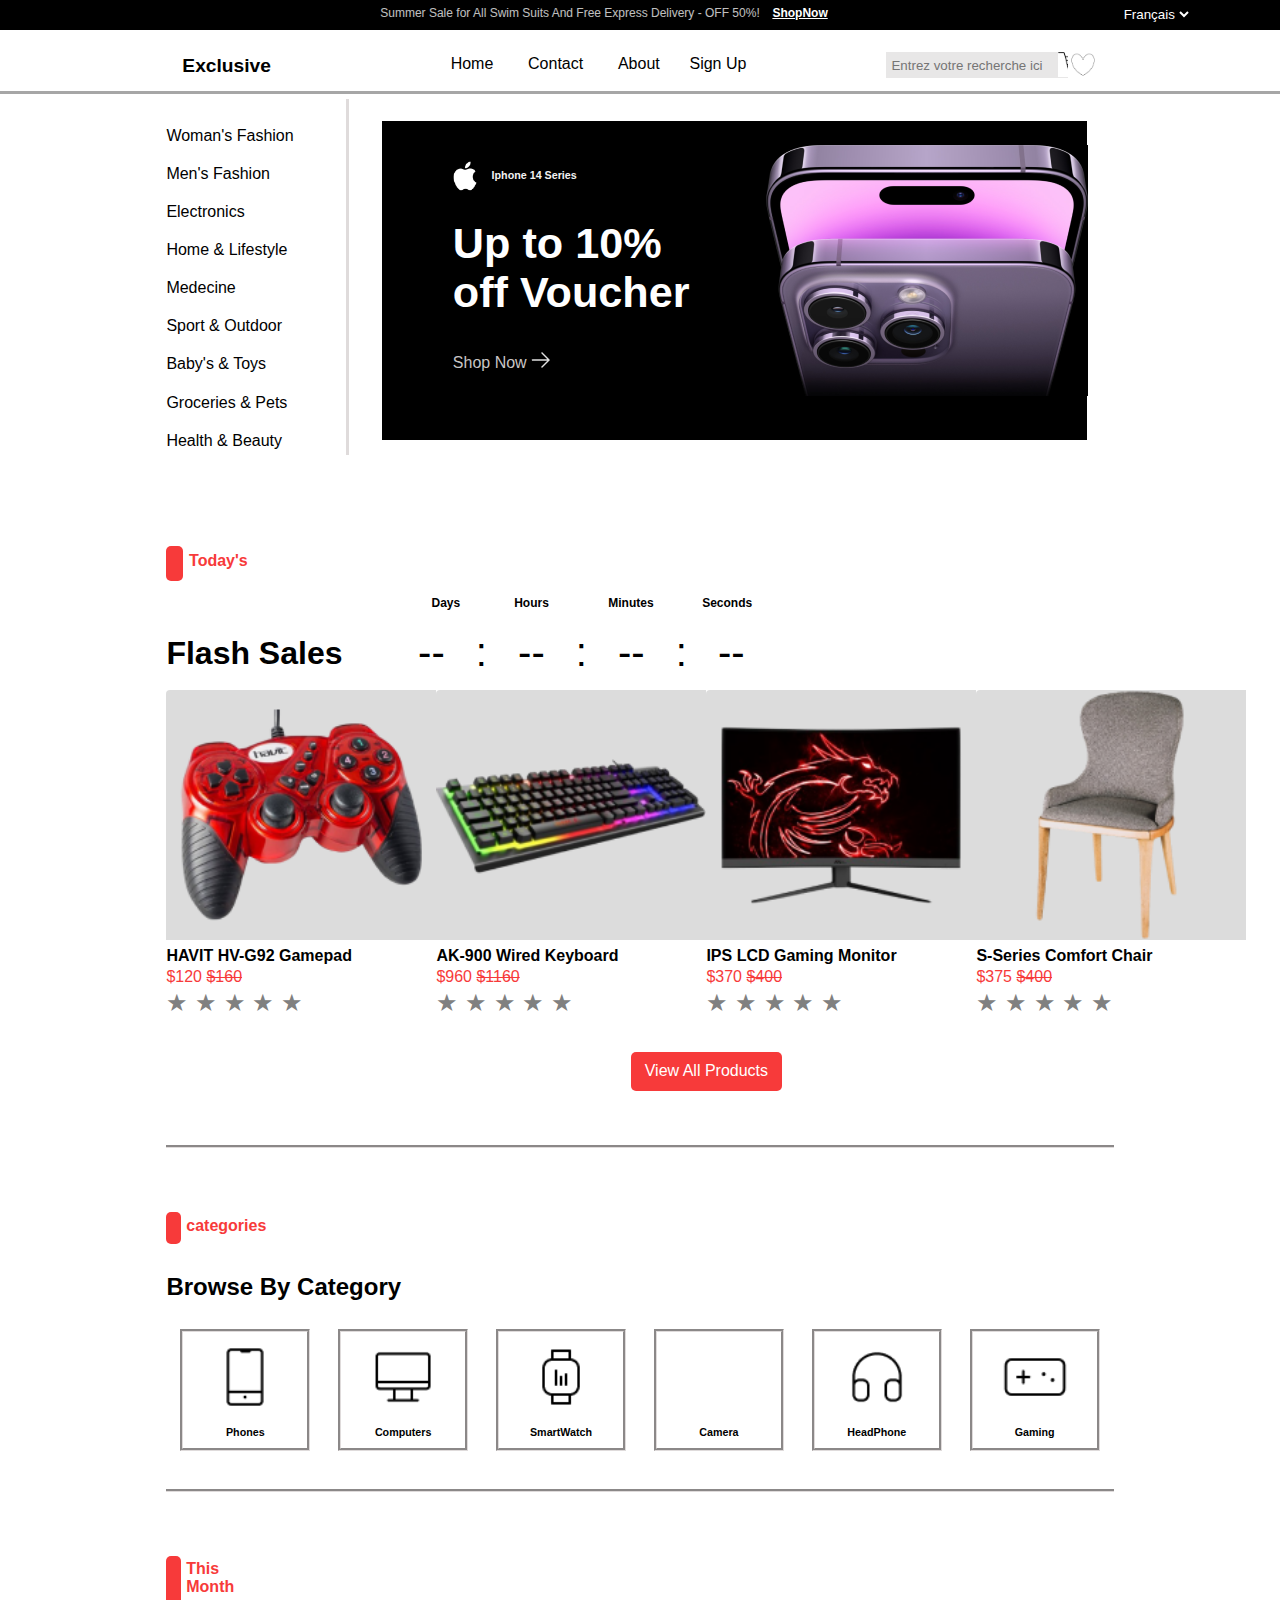
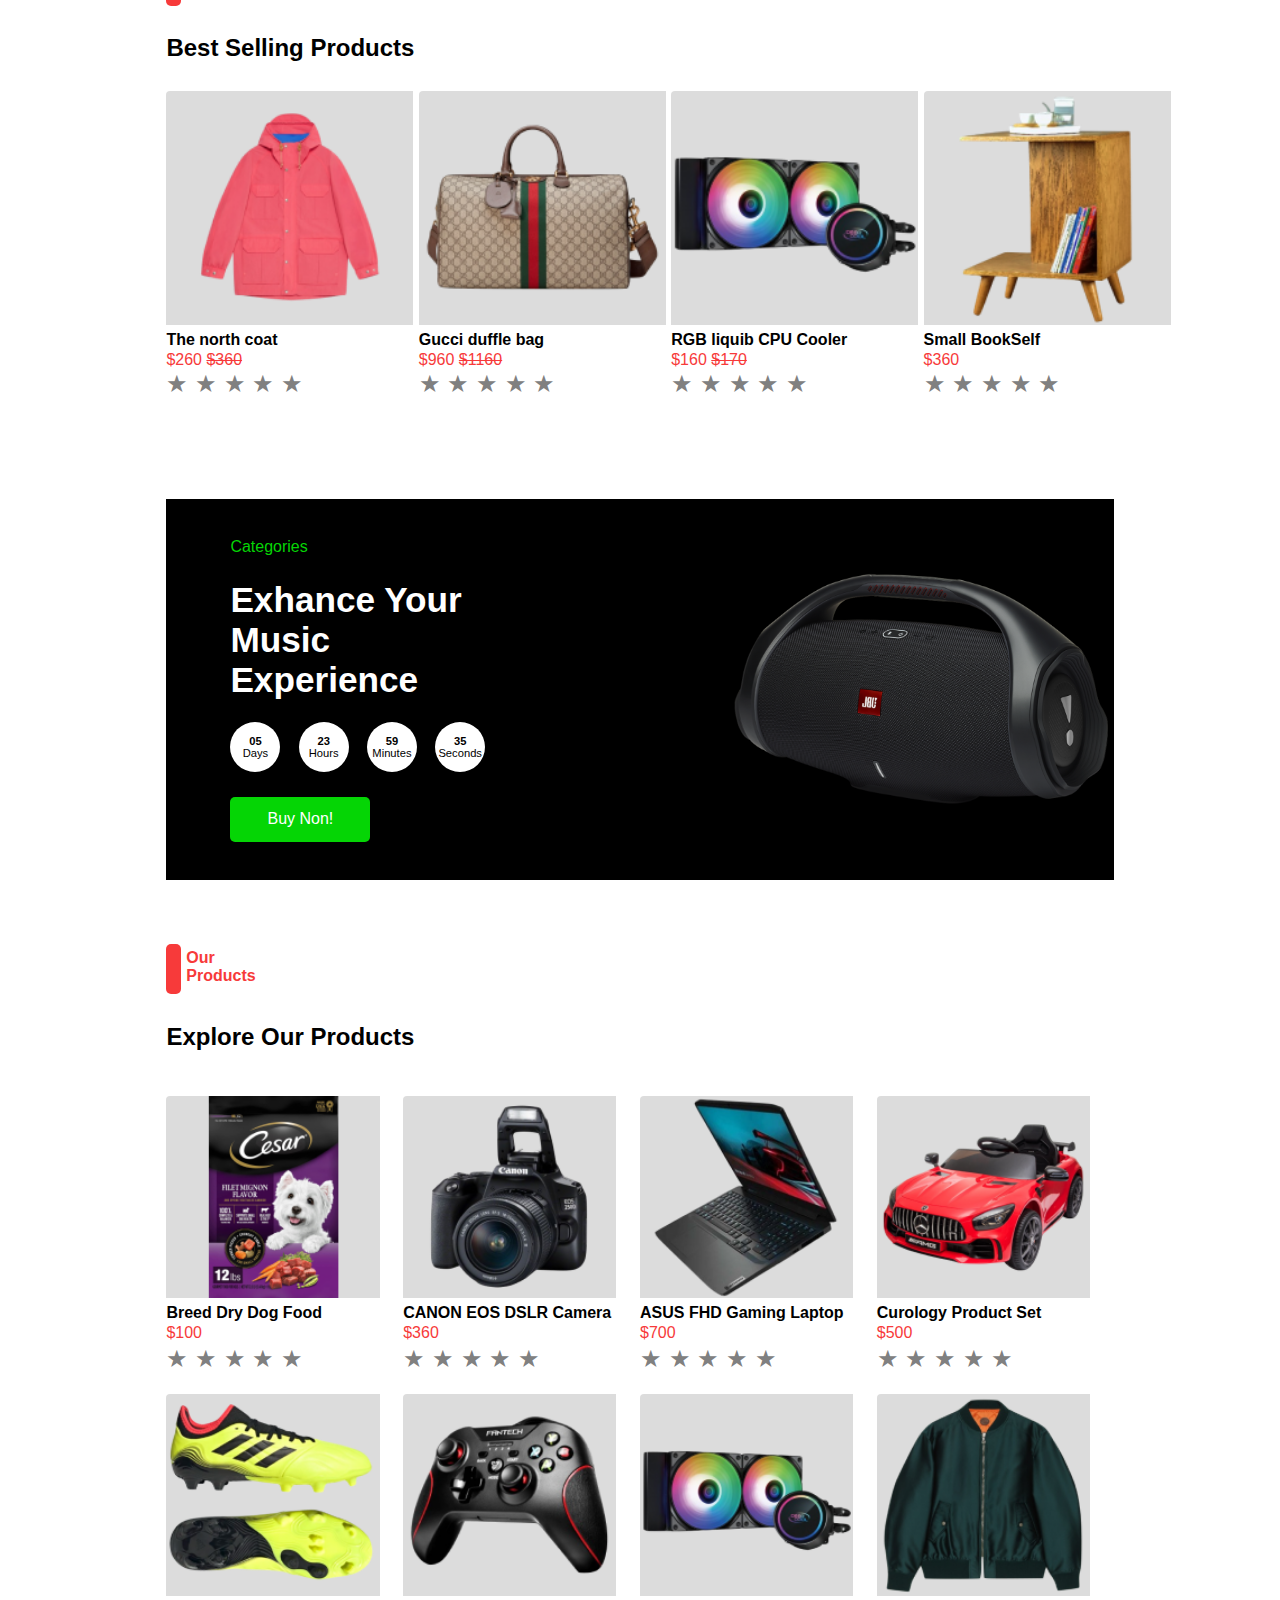
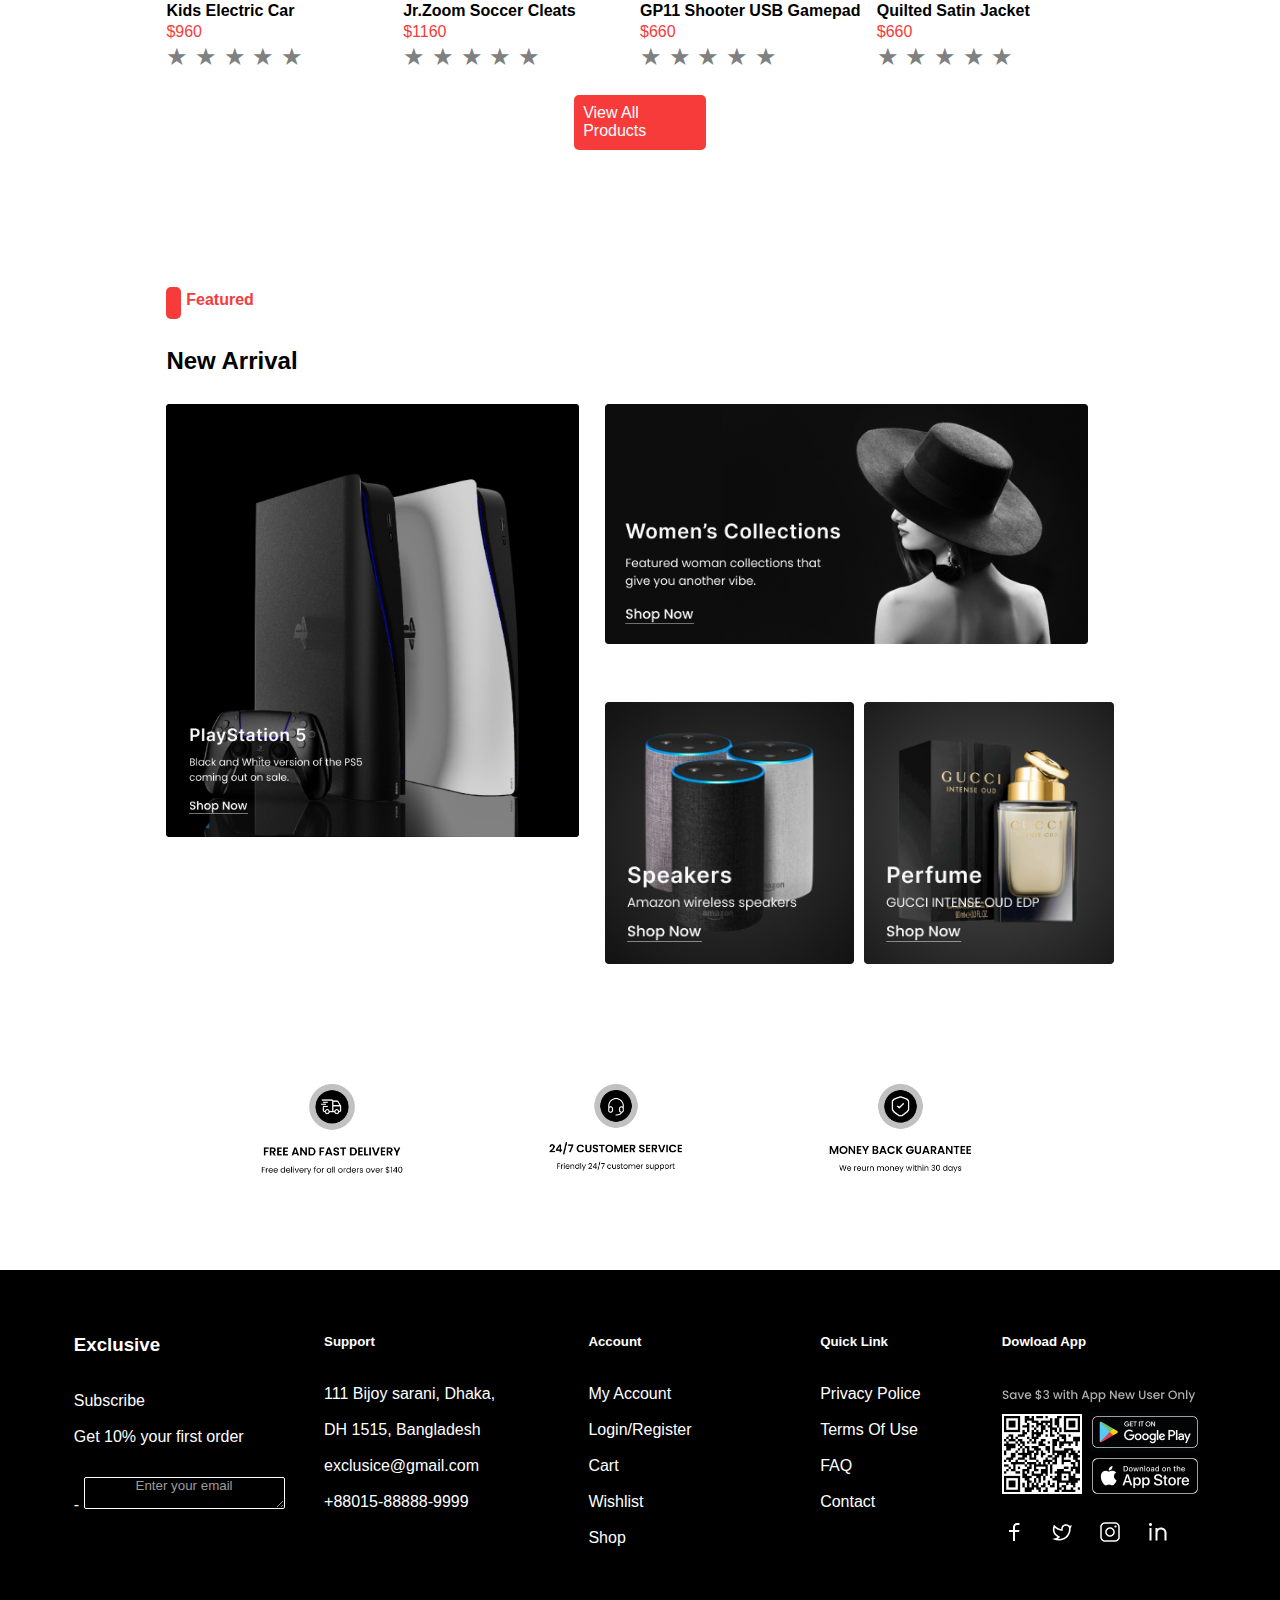
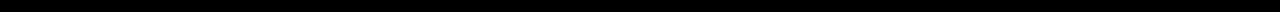
<file: index.html>
<!DOCTYPE html>
<html lang="fr">
<head>
    <meta charset="UTF-8">
    <meta name="viewport" content="width=device-width, initial-scale=1.0">
    <title>E-commerce</title>
<link href="../css/style.css" rel="stylesheet"> 
</head>
<body>

<header>
    <div class ="barre-haut">
        <p>Summer Sale for All Swim Suits And Free Express Delivery - OFF 50%! </p><h5>ShopNow</h5>
        <div class="lang">    
            <select id="langage" title="langue">
                <option value="fr">Français</option>
                <option value="en">English</option>
            </select>
        </div>
    </div>
    <div class ="navigation" >
        <ul>
            <li><a href="" class="exclusive"><strong>Exclusive</strong></a></li>
            <li><a href="" class="home">Home</a></li>
            <li><a href="" class="contact">Contact</a></li>
            <li><a href="" class="about">About</a></li>
            <li><a href="" class="sign">Sign Up</a></li>
            <li><form action="/rechercher" method="GET">
                <label for="search"></label>
                <input type="text" id="search" name="q" placeholder="Entrez votre recherche ici">
                </form>
            </li>
            <li><a href="" class="logo-panier"><img src="../images/logo-panier.png" alt="logo-panier"></a></li>
            <li><a href="" class="logo-coeur"><img src="../images/logo-coeur.png" alt="logo-coeur"></a></li>
        </ul>
    </div>
</header>
<div class="section-1">
    <div class="partie1">
        <ul>
            <li>Woman's Fashion</li>
            <li>Men's Fashion</li>
            <li>Electronics</li>
            <li>Home & Lifestyle</li>
            <li>Medecine</li>
            <li>Sport & Outdoor</li>
            <li>Baby's & Toys</li>
            <li>Groceries & Pets</li>
            <li>Health & Beauty</li>
        </ul>
        <div id="baton"></div>
    </div>
    
    <div class="partie2">
        <img src="../images/1200px-Apple_gray_logo 1.png" alt="logo-apple" class="logo-apple">
        <h6>Iphone 14 Series</h6>
        <h2>Up to 10% <br> off Voucher </h2>
        <a href="">Shop Now <img src="../images/Vector.png" alt="" class="fleche"></a>
       <img src="../images/hero_endframe__cvklg0xk3w6e_large 2.png" alt="iphone" class="iphone">
       <div id="caisse"></div>
    </div>
</div>

<div class="partie3">
    <div class="partie3-ligne1"><h4>Today's</h4></div>
    <div class="partie3-ligne2"><h4>Flash Sales</h4><p>--  :  --  :  --  :  --</p><div id = "Days">Days</div> 
    <div id="Hours">Hours</div>  <div id="Minutes">Minutes</div>  <div id="Seconds">Seconds</div></div>
    <div class="partie3-ligne3">
        <div class="case1"><img src="../images/manette.png" alt="manette" ><h4>HAVIT HV-G92 Gamepad</h4><p>$120 <del>$160</del></p><div class="rating">
            <input type="radio" id="star5" name="rating" value="5" />
            <label for="star5">&#9733;</label>
            <input type="radio" id="star4" name="rating" value="4" />
            <label for="star4">&#9733;</label>
            <input type="radio" id="star3" name="rating" value="3" />
            <label for="star3">&#9733;</label>
            <input type="radio" id="star2" name="rating" value="2" />
            <label for="star2">&#9733;</label>
            <input type="radio" id="star1" name="rating" value="1" />
            <label for="star1">&#9733;</label>
        </div></div>
        <div class="case2"><img src="../images/clavier.png" alt="ecran"><h4>AK-900 Wired Keyboard</h4><p>$960 <del>$1160</del></p><div class="rating">
            <input type="radio" id="star5" name="rating" value="5" />
            <label for="star5">&#9733;</label>
            <input type="radio" id="star4" name="rating" value="4" />
            <label for="star4">&#9733;</label>
            <input type="radio" id="star3" name="rating" value="3" />
            <label for="star3">&#9733;</label>
            <input type="radio" id="star2" name="rating" value="2" />
            <label for="star2">&#9733;</label>
            <input type="radio" id="star1" name="rating" value="1" />
            <label for="star1">&#9733;</label>                    
            </div>
        </div>
        <div class="case3"><img src="../images/ecran.png" alt="ecran"><h4>IPS LCD Gaming Monitor</h4><p>$370 <del>$400</del></p><div class="rating">
            <input type="radio" id="star5" name="rating" value="5" />
            <label for="star5">&#9733;</label>
            <input type="radio" id="star4" name="rating" value="4" />
            <label for="star4">&#9733;</label>
            <input type="radio" id="star3" name="rating" value="3" />
            <label for="star3">&#9733;</label>
            <input type="radio" id="star2" name="rating" value="2" />
            <label for="star2">&#9733;</label>
            <input type="radio" id="star1" name="rating" value="1" />
            <label for="star1">&#9733;</label>         
            
        </div></div>
        <div class="case4"><img src="../images/chaise.png" alt="chaise"><h4>S-Series Comfort Chair</h4><p>$375 <del>$400</del></p><div class="rating">
            <input type="radio" id="star5" name="rating" value="5" />
            <label for="star5">&#9733;</label>
            <input type="radio" id="star4" name="rating" value="4" />
            <label for="star4">&#9733;</label>
            <input type="radio" id="star3" name="rating" value="3" />
            <label for="star3">&#9733;</label>
            <input type="radio" id="star2" name="rating" value="2" />
            <label for="star2">&#9733;</label>
            <input type="radio" id="star1" name="rating" value="1" />
            <label for="star1">&#9733;</label>            
        </div></div>
        
    </div>
    <div class="partie3-ligne4"><a href="">View All Products</a></div>
</div>
<div class="partie4">
    <div class="partie4-ligne1"><h4>categories</h4></div>
    <div class="partie4-ligne2"><h4>Browse By Category</h4></div>
    <div class="partie4-ligne3">
        <div><img src="../images/Category-CellPhone.png" alt=""><h6>Phones</h6></div>
        <div><img src="../images/Category-Computer.png" alt=""><h6>Computers</h6></div>
        <div><img src="../images/Category-SmartWatch.png" alt=""><h6>SmartWatch</h6></div>
        <div><img src="../images/Category-Camera.png" alt=""><h6>Camera</h6></div>
        <div><img src="../images/Category-Headphone.png" alt=""><h6>HeadPhone</h6></div>
        <div><img src="../images/Category-Gamepad.png" alt=""><h6>Gaming</h6></div>
    </div>
</div>
<div class="partie5">
    <div class="partie5-ligne1"><h4>This Month</h4></div>
    <div class="partie5-ligne2"><h4>Best Selling Products</h4></div>
    <div class="partie5-ligne3">
        <div><img src="../images/Frame 605.png" alt=""><h4>The north coat</h4><p>$260 <del>$360</del></p><div class="rating">
            <input type="radio" id="star5" name="rating" value="5" />
            <label for="star5">&#9733;</label>
            <input type="radio" id="star4" name="rating" value="4" />
            <label for="star4">&#9733;</label>
            <input type="radio" id="star3" name="rating" value="3" />
            <label for="star3">&#9733;</label>
            <input type="radio" id="star2" name="rating" value="2" />
            <label for="star2">&#9733;</label>
            <input type="radio" id="star1" name="rating" value="1" />
            <label for="star1">&#9733;</label>            
        </div></div>
        <div><img src="../images/Frame 606.png" alt=""><h4>Gucci duffle bag</h4><p>$960 <del>$1160</del></p><div class="rating">
            <input type="radio" id="star5" name="rating" value="5" />
            <label for="star5">&#9733;</label>
            <input type="radio" id="star4" name="rating" value="4" />
            <label for="star4">&#9733;</label>
            <input type="radio" id="star3" name="rating" value="3" />
            <label for="star3">&#9733;</label>
            <input type="radio" id="star2" name="rating" value="2" />
            <label for="star2">&#9733;</label>
            <input type="radio" id="star1" name="rating" value="1" />
            <label for="star1">&#9733;</label>            
        </div></div>
        <div><img src="../images/Frame 610.png" alt=""><h4>RGB liquib CPU Cooler</h4><p>$160 <del>$170</del></p><div class="rating">
            <input type="radio" id="star5" name="rating" value="5" />
            <label for="star5">&#9733;</label>
            <input type="radio" id="star4" name="rating" value="4" />
            <label for="star4">&#9733;</label>
            <input type="radio" id="star3" name="rating" value="3" />
            <label for="star3">&#9733;</label>
            <input type="radio" id="star2" name="rating" value="2" />
            <label for="star2">&#9733;</label>
            <input type="radio" id="star1" name="rating" value="1" />
            <label for="star1">&#9733;</label>            
        </div></div>
        <div><img src="../images/Frame 612.png" alt=""><h4>Small BookSelf</h4><p>$360</p><div class="rating">
            <input type="radio" id="star5" name="rating" value="5" />
            <label for="star5">&#9733;</label>
            <input type="radio" id="star4" name="rating" value="4" />
            <label for="star4">&#9733;</label>
            <input type="radio" id="star3" name="rating" value="3" />
            <label for="star3">&#9733;</label>
            <input type="radio" id="star2" name="rating" value="2" />
            <label for="star2">&#9733;</label>
            <input type="radio" id="star1" name="rating" value="1" />
            <label for="star1">&#9733;</label>            
        </div></div>
    </div>
</div>
<div class = "partie6">
    <div class="partie6-gauche">
        <div class="partie6-gauche-ligne1">Categories</div>
        <div class="partie6-gauche-ligne2">Exhance Your <br> Music Experience</div>
        <div class="partie6-gauche-ligne3">
            <div><strong>05</strong><br>Days</div>
            <div><strong>23</strong><br>Hours</div>
            <div><strong>59</strong><br>Minutes</div>
            <div><strong>35</strong><br>Seconds</div>
        </div>
        <div class="partie6-gauche-ligne4">Buy Non!</div>
    </div>
    <div class="partie6-droite"><img src="../images/Frame 694.png" alt=""></div>
</div>
<div class="partie7">
    <div class="partie7-ligne1"><h4>Our Products</h4></div>
    <div class="partie7-ligne2"><h4>Explore Our Products</h4></div>
    <div class="partie7-ligne3">
        <div><img src="../images/Frame 604.png" alt=""><h4>Breed Dry Dog Food</h4><p>$100</p>
            <div class="rating">
                <input type="radio" id="star5" name="rating" value="5" />
                <label for="star5">&#9733;</label>
                <input type="radio" id="star4" name="rating" value="4" />
                <label for="star4">&#9733;</label>
                <input type="radio" id="star3" name="rating" value="3" />
                <label for="star3">&#9733;</label>
                <input type="radio" id="star2" name="rating" value="2" />
                <label for="star2">&#9733;</label>
                <input type="radio" id="star1" name="rating" value="1" />
                <label for="star1">&#9733;</label>

            </div>
    </div>
        <div><img src="../images/Frame 615.png" alt=""><h4>CANON EOS DSLR Camera</h4><p>$360</p>
            <div class="rating">
                <input type="radio" id="star5" name="rating" value="5" />
                <label for="star5">&#9733;</label>
                <input type="radio" id="star4" name="rating" value="4" />
                <label for="star4">&#9733;</label>
                <input type="radio" id="star3" name="rating" value="3" />
                <label for="star3">&#9733;</label>
                <input type="radio" id="star2" name="rating" value="2" />
                <label for="star2">&#9733;</label>
                <input type="radio" id="star1" name="rating" value="1" />
                <label for="star1">&#9733;</label>
            </div>
    </div>
        <div><img src="../images/Frame 616.png" alt=""><h4>ASUS FHD Gaming Laptop</h4><p>$700</p>
            <div class="rating">
                <input type="radio" id="star5" name="rating" value="5" />
                <label for="star5">&#9733;</label>
                <input type="radio" id="star4" name="rating" value="4" />
                <label for="star4">&#9733;</label>
                <input type="radio" id="star3" name="rating" value="3" />
                <label for="star3">&#9733;</label>
                <input type="radio" id="star2" name="rating" value="2" />
                <label for="star2">&#9733;</label>
                <input type="radio" id="star1" name="rating" value="1" />
                <label for="star1">&#9733;</label>
            </div>
    </div>
        <div><img src="../images/Frame 607.png" alt=""><h4>Curology Product Set</h4><p>$500</p>
            <div class="rating">
                <input type="radio" id="star5" name="rating" value="5" />
                <label for="star5">&#9733;</label>
                <input type="radio" id="star4" name="rating" value="4" />
                <label for="star4">&#9733;</label>
                <input type="radio" id="star3" name="rating" value="3" />
                <label for="star3">&#9733;</label>
                <input type="radio" id="star2" name="rating" value="2" />
                <label for="star2">&#9733;</label>
                <input type="radio" id="star1" name="rating" value="1" />
                <label for="star1">&#9733;</label>
            </div>
    </div>
        <div><img src="../images/Frame 608 .png" alt=""><h4>Kids Electric Car</h4><p>$960</p>
            <div class="rating">
                <input type="radio" id="star5" name="rating" value="5" />
                <label for="star5">&#9733;</label>
                <input type="radio" id="star4" name="rating" value="4" />
                <label for="star4">&#9733;</label>
                <input type="radio" id="star3" name="rating" value="3" />
                <label for="star3">&#9733;</label>
                <input type="radio" id="star2" name="rating" value="2" />
                <label for="star2">&#9733;</label>
                <input type="radio" id="star1" name="rating" value="1" />
                <label for="star1">&#9733;</label>
            </div>
    </div>
        <div><img src="../images/Frame 609.png" alt=""><h4>Jr.Zoom Soccer Cleats</h4><p>$1160</p>
            <div class="rating">
                <input type="radio" id="star5" name="rating" value="5" />
                <label for="star5">&#9733;</label>
                <input type="radio" id="star4" name="rating" value="4" />
                <label for="star4">&#9733;</label>
                <input type="radio" id="star3" name="rating" value="3" />
                <label for="star3">&#9733;</label>
                <input type="radio" id="star2" name="rating" value="2" />
                <label for="star2">&#9733;</label>
                <input type="radio" id="star1" name="rating" value="1" />
                <label for="star1">&#9733;</label>
            </div>
    </div>
        <div><img src="../images/Frame 610.png" alt=""><h4>GP11 Shooter USB Gamepad</h4><p>$660</p>
            <div class="rating">
                <input type="radio" id="star5" name="rating" value="5" />
                <label for="star5">&#9733;</label>
                <input type="radio" id="star4" name="rating" value="4" />
                <label for="star4">&#9733;</label>
                <input type="radio" id="star3" name="rating" value="3" />
                <label for="star3">&#9733;</label>
                <input type="radio" id="star2" name="rating" value="2" />
                <label for="star2">&#9733;</label>
                <input type="radio" id="star1" name="rating" value="1" />
                <label for="star1">&#9733;</label>
            </div>
    </div>
        <div><img src="../images/Frame 617.png" alt=""><h4>Quilted Satin Jacket</h4><p>$660</p>
            <div class="rating">
                <input type="radio" id="star5" name="rating" value="5" />
                <label for="star5">&#9733;</label>
                <input type="radio" id="star4" name="rating" value="4" />
                <label for="star4">&#9733;</label>
                <input type="radio" id="star3" name="rating" value="3" />
                <label for="star3">&#9733;</label>
                <input type="radio" id="star2" name="rating" value="2" />
                <label for="star2">&#9733;</label>
                <input type="radio" id="star1" name="rating" value="1" />
                <label for="star1">&#9733;</label>
            </div>
    </div>
    </div>
    <div class="partie7-ligne4">View All Products</div>
</div>

<div class="partie8">
    <div class="partie8-ligne1"><h4>Featured</h4></div>
    <div class="partie8-ligne2"><h4>New Arrival</h4></div>
    <div class="partie8-ligne3">
        <div class="colonne1"><img src="../images/Frame 684.png" alt=""></div>
        <div class="colonne2">
            <div class="colonne2-l1"><img src="../images/Frame 685.png" alt=""></div>
            <div class="colonne2-l2">
                <div><img src="../images/Frame 686.png" alt=""></div>
                <div><img src="../images/Frame 687.png" alt=""></div>
            </div>
        </div>
    </div>
    <div class="partie8-ligne4">
        <div><img src="../images/Frame 701.png" alt=""></div>
        <div><img src="../images/Frame 702.png" alt=""></div>
        <div><img src="../images/Frame 704.png" alt=""></div>
    </div>
</div>

<footer>
    <div><h3>Exclusive </h3><br> <br><p>Subscribe <br> <br>Get 10% your first order <br></p><label for="email">-</label>
        <textarea id="email" name="email" cols="23" rows="2">Enter your email</textarea></div>
    <div><h5>Support</h5><br> <br><p>111 Bijoy sarani, Dhaka,<br> <br> DH 1515, Bangladesh <br> <br> exclusice@gmail.com <br> <br> +88015-88888-9999</p></div>
    <div><h5>Account</h5><br> <br><p>My Account <br> <br> Login/Register <br> <br>Cart <br> <br> Wishlist <br> <br> Shop</p></div>
    <div><h5>Quick Link</h5> <br> <br><p>Privacy Police <br> <br> Terms Of Use <br> <br> FAQ <br> <br> Contact</div>
    <div><h5>Dowload App</h5> <br> <br> <img src="../images/Frame 742.png" alt=""></div>
</footer>

</body>
</html>
</file>
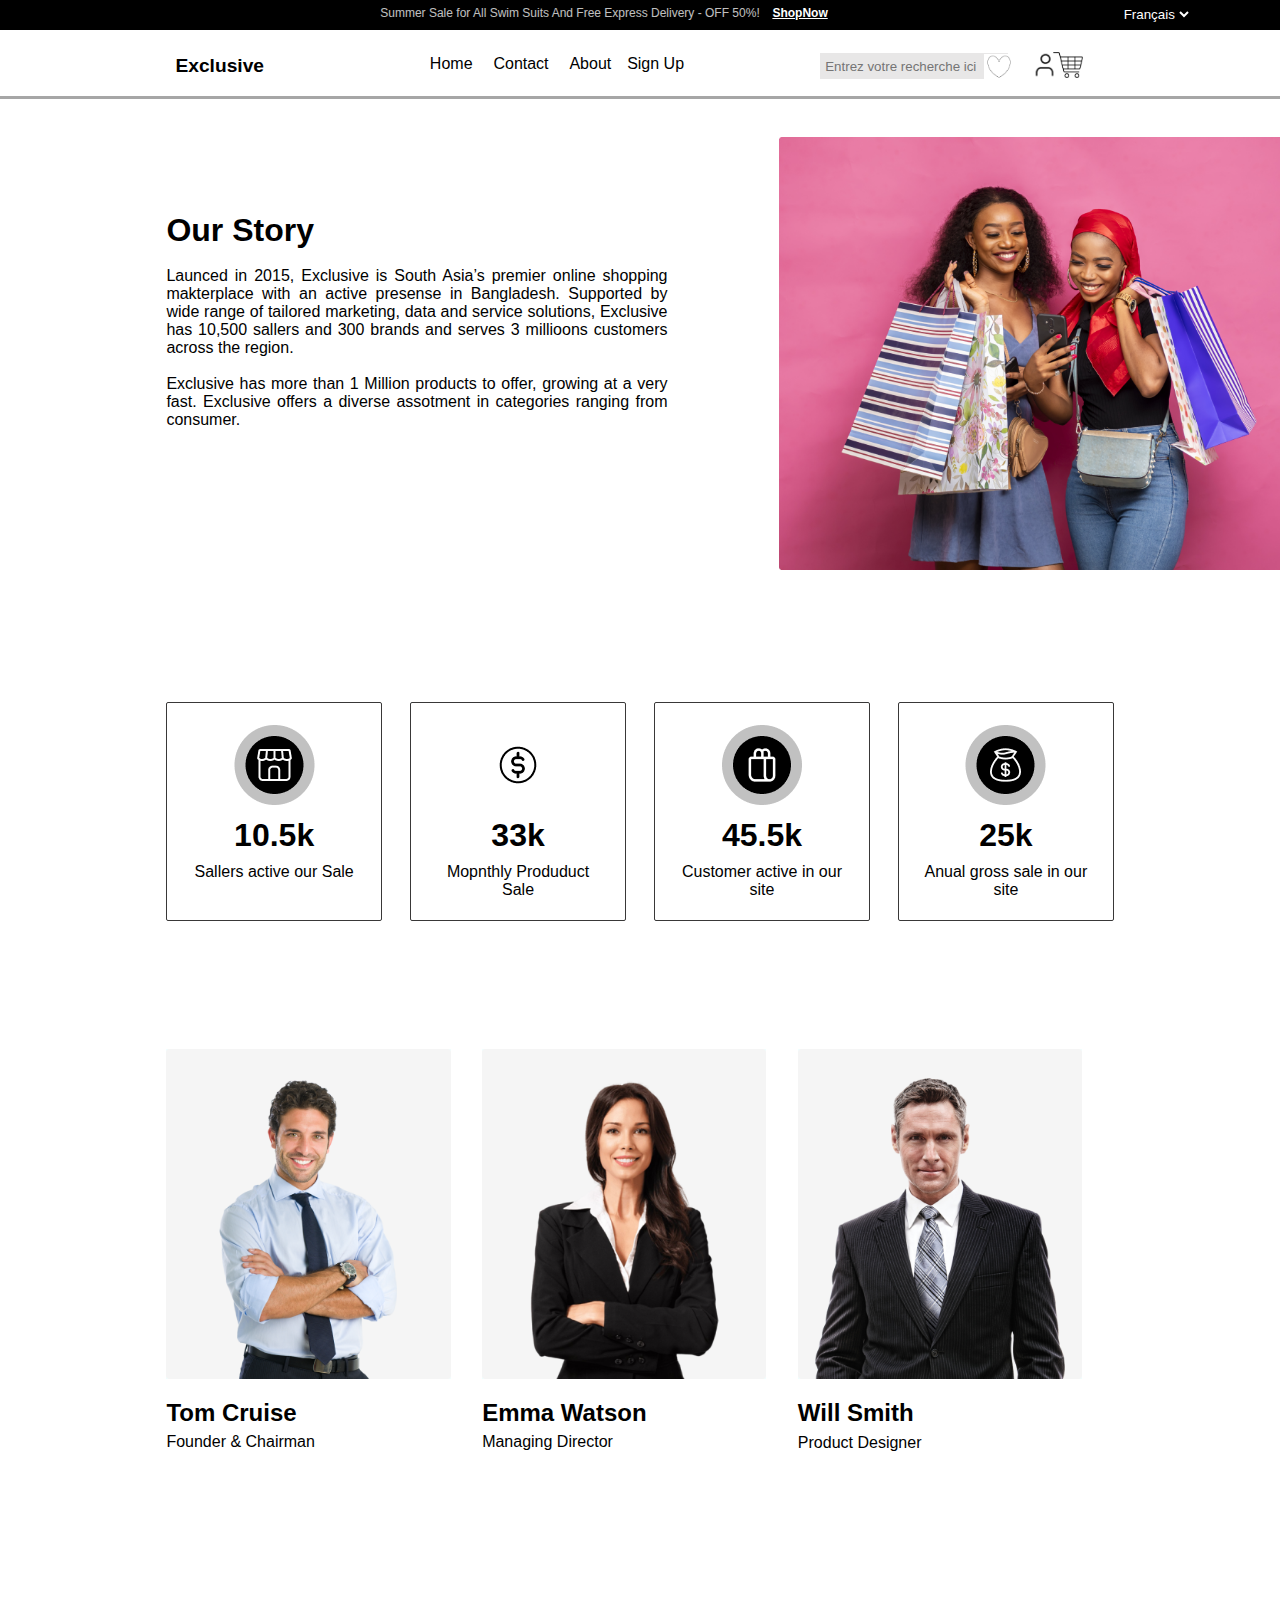
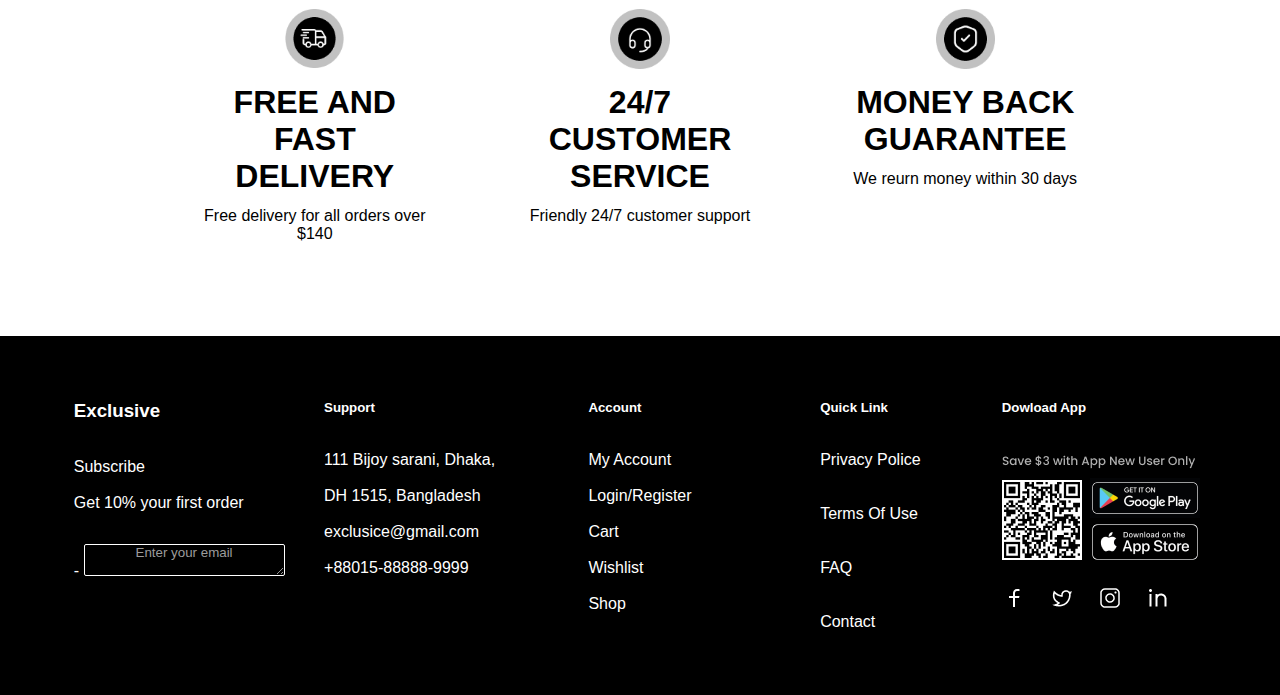
<file: about.html>
<!DOCTYPE html>
<html lang="fr">
<head>
    <meta charset="UTF-8">
    <meta name="viewport" content="width=device-width, initial-scale=1.0">
    <title>About_Us</title>
<link href="../css/about.css" rel="stylesheet"> 
</head>
<body>

    <header>
        <div class ="barre-haut">
            <p>Summer Sale for All Swim Suits And Free Express Delivery - OFF 50%! </p><h5><a href="Sign_Up.html">ShopNow</a></h5>
            <div class="lang">    
                <select id="langage" title="langue">
                    <option value="fr">Français</option>
                    <option value="en">English</option>
                </select>
            </div>
        </div>
        <div class ="navigation" >
            <ul>
                <li><a href="index.html" class="exclusive"><strong>Exclusive</strong></a></li>
                <li><a href="index.html" class="home">Home</a></li>
                <li><a href="contact.html" class="contact">Contact</a></li>
                <li><a href="about.html" class="about">About</a></li>
                <li><a href="Sign_Up.html" class="sign">Sign Up</a></li>
                <li><form action="/rechercher" method="GET">
                    <label for="search"></label>
                    <input type="text" id="search" name="q" placeholder="Entrez votre recherche ici">
                    </form>
                </li>
                <li><a href="wishlist.html" class="logo-panier"><img src="../images/logo-panier.png" alt="logo-panier"></a></li>
                <li><a href="Sign_Up.html" class="logo-coeur"><img src="../images/logo-coeur.png" alt="logo-coeur"></a></li>
                <li><div class="container"><a href="Login.html" class="logo-user"><img src="../images/logo-user-blanc.png" alt="logo-user-blanc"></a></li>
            </ul>
        </div>
    </header>

    <div class="corps">
        <div class="partie1">
            <div>
                <h1>Our Story</h1><br>
                <p>Launced in 2015, Exclusive is South Asia’s premier online shopping makterplace with an active presense in Bangladesh. Supported by wide range of tailored marketing, data and service solutions, Exclusive has 10,500 sallers and 300 brands and serves 3 millioons customers across the region. </p><br>
                <p>Exclusive has more than 1 Million products to offer, growing at a very fast. Exclusive offers a diverse assotment in categories ranging  from consumer.</p>
            </div>
            <div>
                <img src="../images/Image.png" alt="">
            </div>
        </div>
        <div class="partie2">
            <div><img src="../images/Services.png" alt=""><h1>10.5k</h1><p>Sallers active our Sale</p></div>
            <div><img src="../images/Services1.png" alt=""><h1>33k</h1><p>Mopnthly Produduct Sale</p></div>
            <div><img src="../images/Services2.png" alt=""><h1>45.5k</h1><p>Customer active in our site</p></div>
            <div><img src="../images/Services3.png" alt=""><h1>25k</h1><p>Anual gross sale in our site</p></div>
        </div>
        <div class="partie3">
            <div><img src="../images/Frame 874.png" alt=""><h2>Tom Cruise</h2><p>Founder & Chairman</p></div>
            <div><img src="../images/Frame 875.png" alt=""><h2>Emma Watson</h2><p>Managing Director</p></div>
            <div><img src="../images/Frame 876.png" alt=""><h2>Will Smith</h2><p>Product Designer</p></div>
        </div>
        <div class="partie4">
            <div><img src="../images/Services4.png" alt=""><h1>FREE AND FAST DELIVERY</h1><p>Free delivery for all orders over $140</p></div>
            <div><img src="../images/Services5.png" alt=""><h1>24/7 CUSTOMER SERVICE</h1><p>Friendly 24/7 customer support</p></div>
            <div><img src="../images/Services6.png" alt=""><h1>MONEY BACK GUARANTEE</h1><p>We reurn money within 30 days</p></div>
        </div>


    <footer>
        <div><h3>Exclusive </h3><br> <br><p>Subscribe <br> <br>Get 10% your first order <br></p><label for="email">-</label>
            <textarea id="email" name="email" cols="23" rows="2">Enter your email</textarea></div>
        <div><h5>Support</h5><br> <br><p>111 Bijoy sarani, Dhaka,<br> <br> DH 1515, Bangladesh <br> <br> exclusice@gmail.com <br> <br> +88015-88888-9999</p></div>
        <div><h5>Account</h5><br> <br><p>My Account <br> <br></p><p>Login/Register</p><br><p>Cart </p><br><p>Wishlist</p><br><p>Shop</p></div>
        <div><h5>Quick Link</h5><br><br><p>Privacy Police</p> <br> <br> <p>Terms Of Use</p> <br> <br> <p>FAQ</p> <br> <br> <p>Contact</p></div>
        <div><h5>Dowload App</h5> <br> <br> <img src="../images/Frame 742.png" alt=""></div>
    </footer>

</body>
</html>
</file>
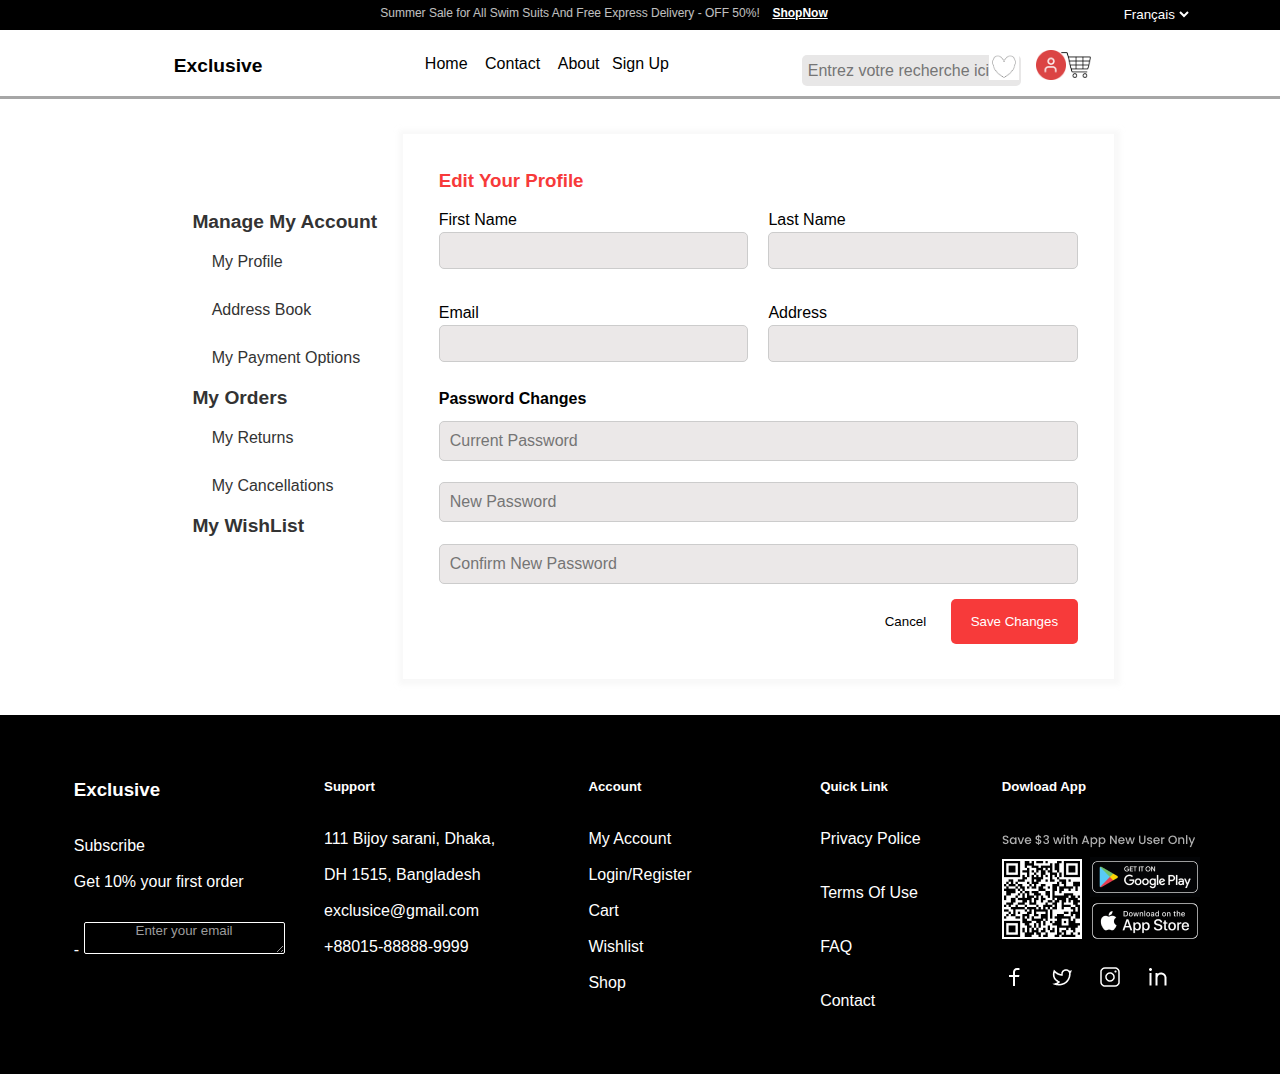
<file: account.html>
<!DOCTYPE html>
<html lang="fr">
<head>
    <meta charset="UTF-8">
    <meta name="viewport" content="width=device-width, initial-scale=1.0">
    <title>Account</title>
<link href="../css/account.css" rel="stylesheet"> 
</head>
<body>

    <header>
        <div class ="barre-haut">
            <p>Summer Sale for All Swim Suits And Free Express Delivery - OFF 50%! </p><h5><a href="Sign_Up.html">ShopNow</a></h5>
            <div class="lang">    
                <select id="langage" title="langue">
                    <option value="fr">Français</option>
                    <option value="en">English</option>
                </select>
            </div>
        </div>
        <div class ="navigation" >
            <ul>
                <li><a href="index.html" class="exclusive"><strong>Exclusive</strong></a></li>
                <li><a href="index.html" class="home">Home</a></li>
                <li><a href="contact.html" class="contact">Contact</a></li>
                <li><a href="about.html" class="about">About</a></li>
                <li><a href="Sign_Up.html" class="sign">Sign Up</a></li>
                <li><form action="/rechercher" method="GET">
                    <label for="search"></label>
                    <input type="text" id="search" name="q" placeholder="Entrez votre recherche ici">
                    </form>
                </li>
                <li><a href="Sign_Up.html" class="logo-panier"><img src="../images/logo-panier.png" alt="logo-panier"></a></li>
                <li><a href="Sign_Up.html" class="logo-coeur"><img src="../images/logo-coeur.png" alt="logo-coeur"></a></li>
                <li><div class="container"><a href="" class="logo-user"><img src="../images/logo-user.png" alt="logo-user"></a></li>
            </ul>
        </div>
    </header>

    <div class="corps">
        <div class="account-management">
            <ul class="list">
                <li><h3>Manage My Account</h3></li>
                <li><a href="#">My Profile</a></li>
                <li><a href="#">Address Book</a></li>
                <li><a href="#">My Payment Options</a></li>
                <li><h3>My Orders</h3></li>
                <li><a href="#">My Returns</a></li>
                <li><a href="#">My Cancellations</a></li>
                <li><h3>My WishList</h3></li>
            </ul>
        </div>
        <div class="edit-profile">
            <h3>Edit Your Profile</h3>
            <form>
                <div class="forch">
                    <div class="form-group">
                        <label for="first-name">First Name</label>
                        <input type="text" id="first-name" name="first-name" value="">
                    </div>
                    <div class="form-group">
                        <label for="last-name">Last Name</label>
                        <input type="text" id="last-name" name="last-name" value="">
                    </div>
                    <div class="form-group">
                        <label for="email1">Email</label>
                        <input type="email1" id="email1" name="email1" value="">
                    </div>
                    <div class="form-group">
                        <label for="address">Address</label>
                        <input type="text" id="address" name="address" value="">
                    </div>
                </div>
                <h4>Password Changes</h4>
                <div class="form-group">
                    <input type="password" id="current-password" name="current-password" placeholder="Current Password">
                </div>
                <div class="form-group">
                    <input type="password" id="new-password" name="new-password" placeholder="New Password">
                </div>
                <div class="form-group">
                    <input type="password" id="confirm-new-password" name="confirm-new-password" placeholder="Confirm New Password">
                </div>
                    <div class="button-group">
                        <button type="button" class="cancel-btn">Cancel</button>
                        <button type="submit" class="save-btn">Save Changes</button>
                    </div>
            </form>
        </div>
    </div>

    <footer>
        <div><h3>Exclusive </h3><br> <br><p>Subscribe <br> <br>Get 10% your first order <br></p><label for="email">-</label>
            <textarea id="email" name="email" cols="23" rows="2">Enter your email</textarea></div>
        <div><h5>Support</h5><br> <br><p>111 Bijoy sarani, Dhaka,<br> <br> DH 1515, Bangladesh <br> <br> exclusice@gmail.com <br> <br> +88015-88888-9999</p></div>
        <div><h5>Account</h5><br> <br><p>My Account <br> <br></p><p>Login/Register</p><br><p>Cart </p><br><p>Wishlist</p><br><p>Shop</p></div>
        <div><h5>Quick Link</h5><br><br><p>Privacy Police</p> <br> <br> <p>Terms Of Use</p> <br> <br> <p>FAQ</p> <br> <br> <p>Contact</p></div>
        <div><h5>Dowload App</h5> <br> <br> <img src="../images/Frame 742.png" alt=""></div>
    </footer>

</body>
</html>
</file>
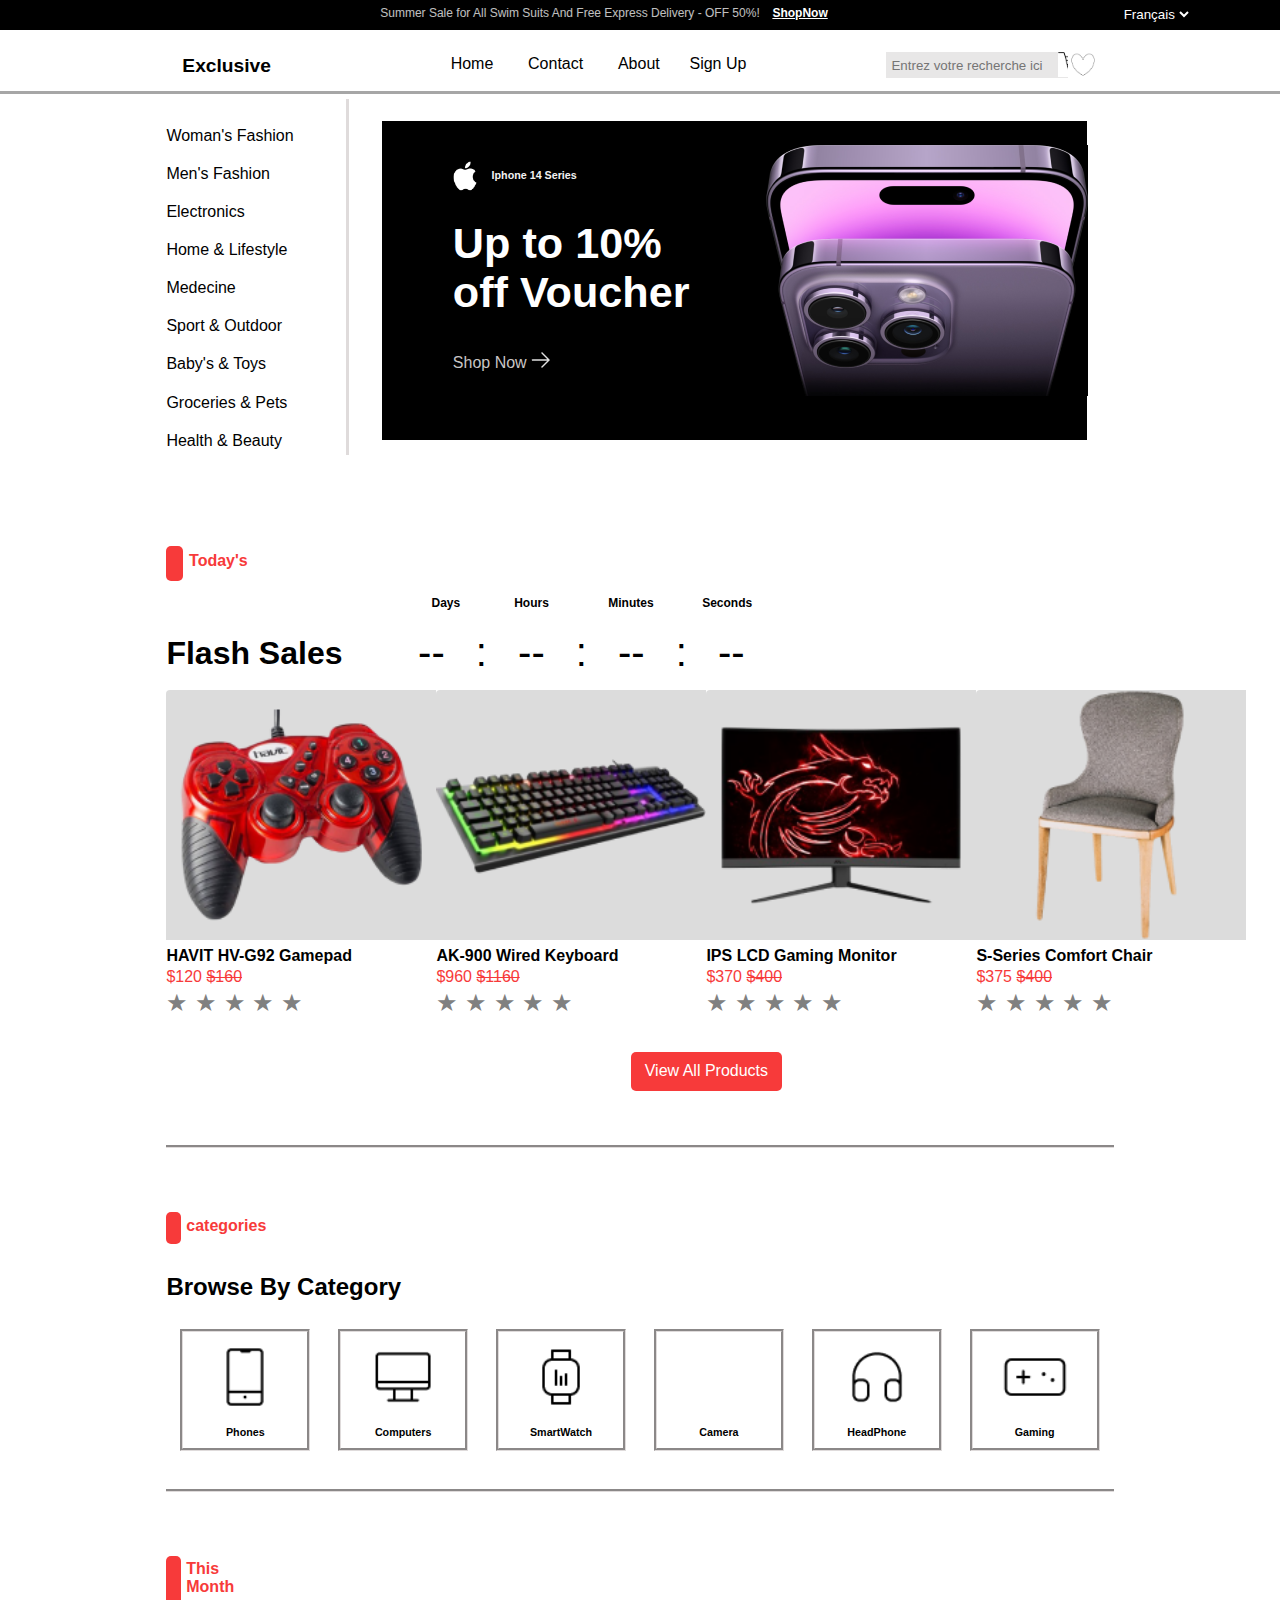
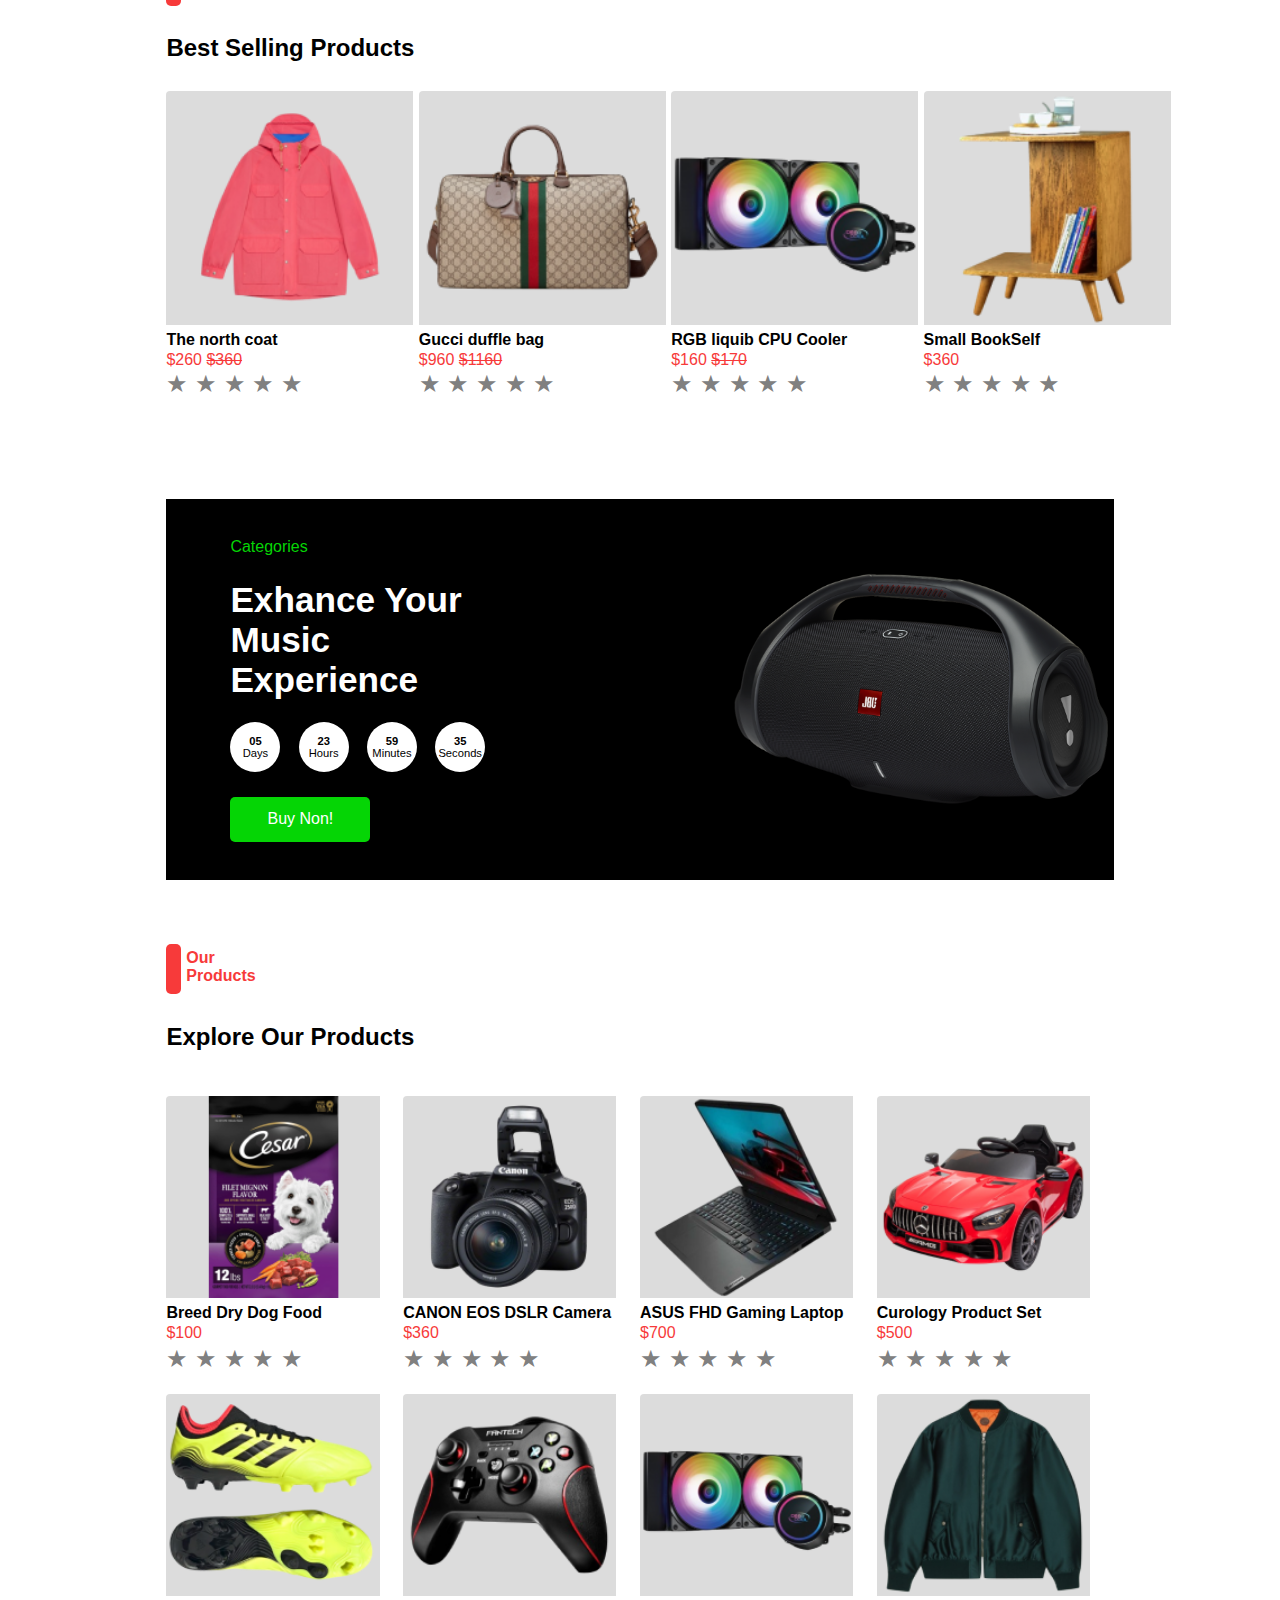
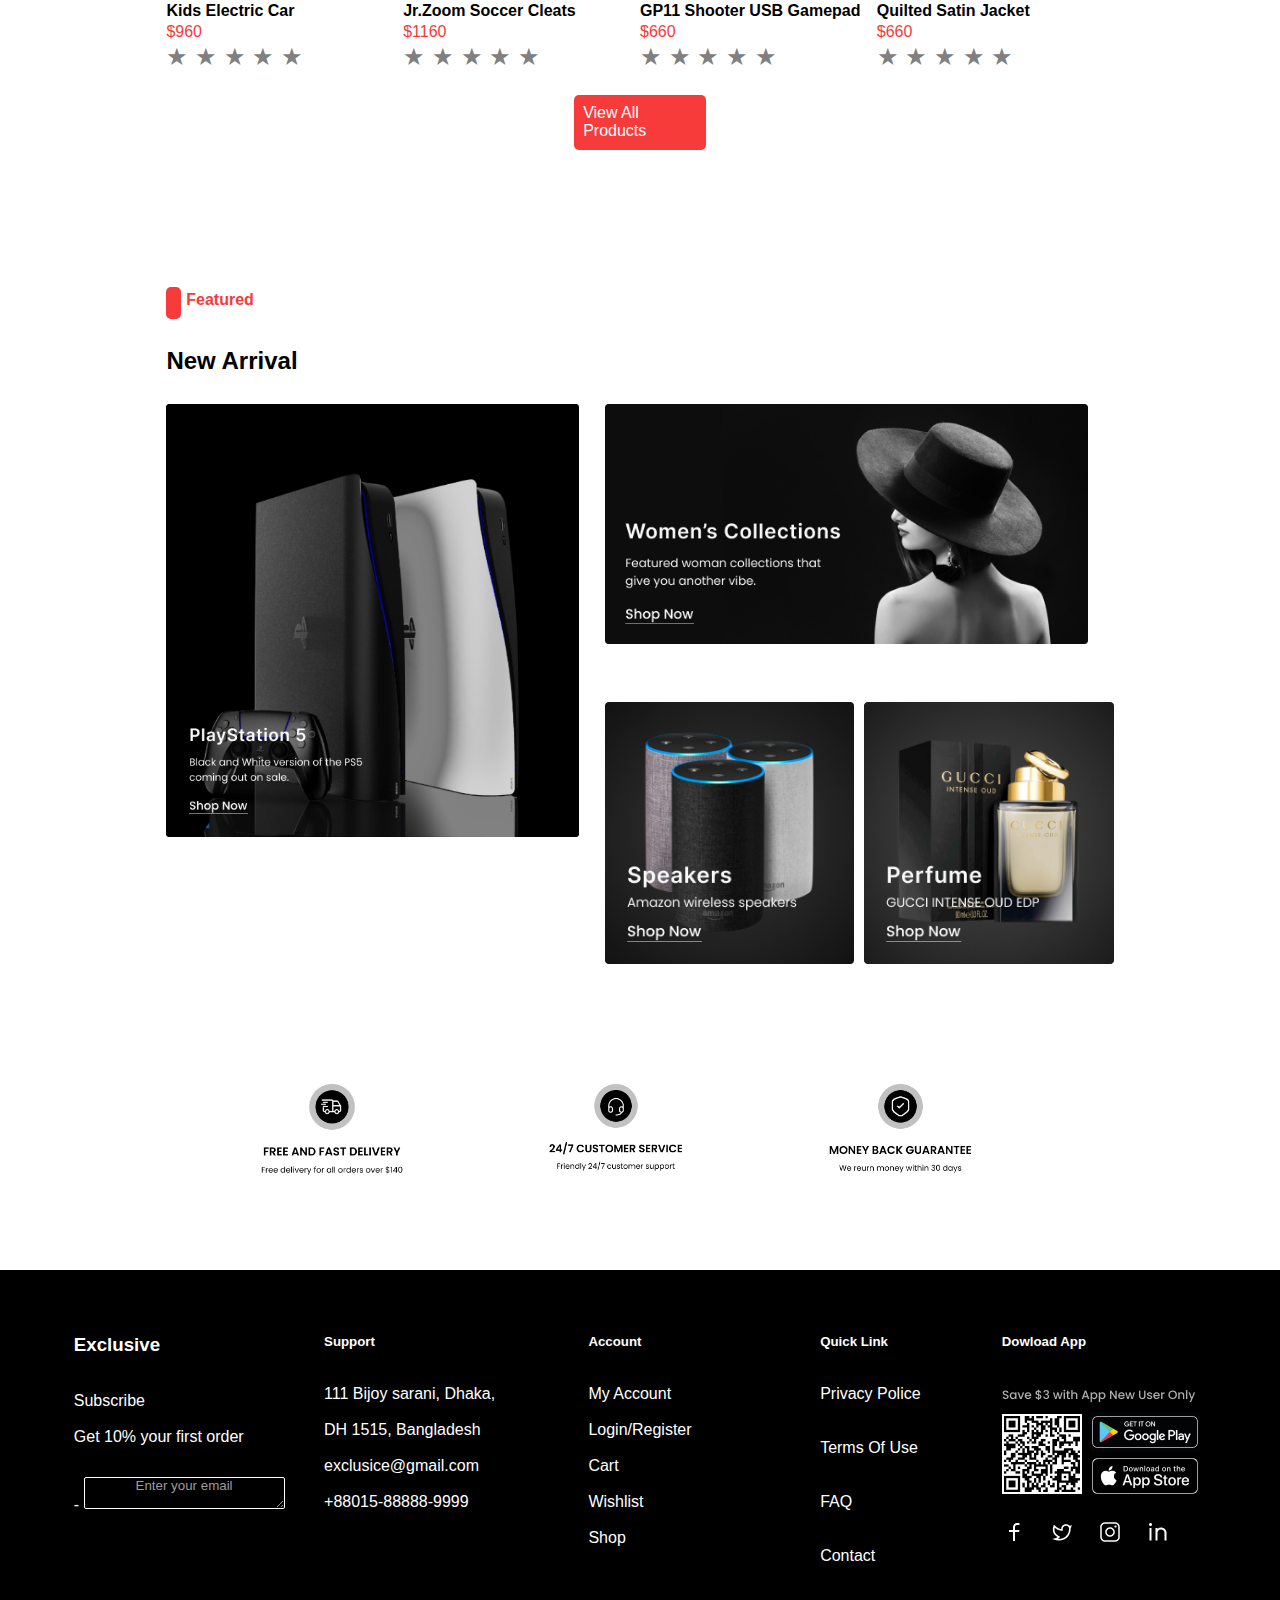
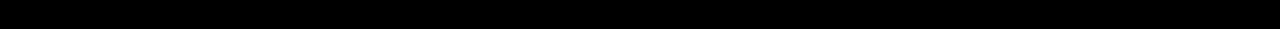
<file: account_category.html>
<!DOCTYPE html>
<html lang="fr">
<head>
    <meta charset="UTF-8">
    <meta name="viewport" content="width=device-width, initial-scale=1.0">
    <title>Account-category</title>
<link href="../css/style.css" rel="stylesheet"> 
</head>
<body>

<header>
    <div class ="barre-haut">
        <p>Summer Sale for All Swim Suits And Free Express Delivery - OFF 50%! </p><h5><a href="Sign_Up.html">ShopNow</a></h5>
        <div class="lang">    
            <select id="langage" title="langue">
                <option value="fr">Français</option>
                <option value="en">English</option>
            </select>
        </div>
    </div>
    <div class ="navigation" >
        <ul>
            <li><a href="index.html" class="exclusive"><strong>Exclusive</strong></a></li>
            <li><a href="index.html" class="home">Home</a></li>
            <li><a href="contact.html" class="contact">Contact</a></li>
            <li><a href="about.html" class="about">About</a></li>
            <li><a href="Sign_Up.html" class="sign">Sign Up</a></li>
            <li><form action="/rechercher" method="GET">
                <label for="search"></label>
                <input type="text" id="search" name="q" placeholder="Entrez votre recherche ici">
                </form>
            </li>
            <li><a href="Sign_Up.html" class="logo-panier"><img src="../images/logo-panier.png" alt="logo-panier"></a></li>
            <li><a href="Sign_Up.html" class="logo-coeur"><img src="../images/logo-coeur.png" alt="logo-coeur"></a></li>
        </ul>
    </div>
</header>
<div class="section-1">
    <div class="partie1">
        <ul>
            <li>Woman's Fashion</li>
            <li>Men's Fashion</li>
            <li>Electronics</li>
            <li>Home & Lifestyle</li>
            <li>Medecine</li>
            <li>Sport & Outdoor</li>
            <li>Baby's & Toys</li>
            <li>Groceries & Pets</li>
            <li>Health & Beauty</li>
        </ul>
        <div id="baton"></div>
    </div>
    
    <div class="partie2">
        <img src="../images/1200px-Apple_gray_logo 1.png" alt="logo-apple" class="logo-apple">
        <h6>Iphone 14 Series</h6>
        <h2>Up to 10% <br> off Voucher </h2>
        <a href="">Shop Now <img src="../images/Vector.png" alt="" class="fleche"></a>
       <img src="../images/hero_endframe__cvklg0xk3w6e_large 2.png" alt="iphone" class="iphone">
       <div id="caisse"></div>
    </div>
</div>

<div class="partie3">
    <div class="partie3-ligne1"><h4>Today's</h4></div>
    <div class="partie3-ligne2"><h4>Flash Sales</h4><p>--  :  --  :  --  :  --</p><div id = "Days">Days</div> 
    <div id="Hours">Hours</div>  <div id="Minutes">Minutes</div>  <div id="Seconds">Seconds</div></div>
    <div class="partie3-ligne3">
        <div class="case1"><img src="../images/manette.png" alt="manette" ><h4>HAVIT HV-G92 Gamepad</h4><p>$120 <del>$160</del></p><div class="rating">
            <input type="radio" id="star5" name="rating" value="5" />
            <label for="star5">&#9733;</label>
            <input type="radio" id="star4" name="rating" value="4" />
            <label for="star4">&#9733;</label>
            <input type="radio" id="star3" name="rating" value="3" />
            <label for="star3">&#9733;</label>
            <input type="radio" id="star2" name="rating" value="2" />
            <label for="star2">&#9733;</label>
            <input type="radio" id="star1" name="rating" value="1" />
            <label for="star1">&#9733;</label>
        </div></div>
        <div class="case2"><img src="../images/clavier.png" alt="ecran"><h4>AK-900 Wired Keyboard</h4><p>$960 <del>$1160</del></p><div class="rating">
            <input type="radio" id="star5" name="rating" value="5" />
            <label for="star5">&#9733;</label>
            <input type="radio" id="star4" name="rating" value="4" />
            <label for="star4">&#9733;</label>
            <input type="radio" id="star3" name="rating" value="3" />
            <label for="star3">&#9733;</label>
            <input type="radio" id="star2" name="rating" value="2" />
            <label for="star2">&#9733;</label>
            <input type="radio" id="star1" name="rating" value="1" />
            <label for="star1">&#9733;</label>                    
            </div>
        </div>
        <div class="case3"><img src="../images/ecran.png" alt="ecran"><h4>IPS LCD Gaming Monitor</h4><p>$370 <del>$400</del></p><div class="rating">
            <input type="radio" id="star5" name="rating" value="5" />
            <label for="star5">&#9733;</label>
            <input type="radio" id="star4" name="rating" value="4" />
            <label for="star4">&#9733;</label>
            <input type="radio" id="star3" name="rating" value="3" />
            <label for="star3">&#9733;</label>
            <input type="radio" id="star2" name="rating" value="2" />
            <label for="star2">&#9733;</label>
            <input type="radio" id="star1" name="rating" value="1" />
            <label for="star1">&#9733;</label>         
            
        </div></div>
        <div class="case4"><img src="../images/chaise.png" alt="chaise"><h4>S-Series Comfort Chair</h4><p>$375 <del>$400</del></p><div class="rating">
            <input type="radio" id="star5" name="rating" value="5" />
            <label for="star5">&#9733;</label>
            <input type="radio" id="star4" name="rating" value="4" />
            <label for="star4">&#9733;</label>
            <input type="radio" id="star3" name="rating" value="3" />
            <label for="star3">&#9733;</label>
            <input type="radio" id="star2" name="rating" value="2" />
            <label for="star2">&#9733;</label>
            <input type="radio" id="star1" name="rating" value="1" />
            <label for="star1">&#9733;</label>            
        </div></div>
        
    </div>
    <div class="partie3-ligne4"><a href="">View All Products</a></div>
</div>
<div class="partie4">
    <div class="partie4-ligne1"><h4>categories</h4></div>
    <div class="partie4-ligne2"><h4>Browse By Category</h4></div>
    <div class="partie4-ligne3">
        <div><img src="../images/Category-CellPhone.png" alt=""><h6>Phones</h6></div>
        <div><img src="../images/Category-Computer.png" alt=""><h6>Computers</h6></div>
        <div><img src="../images/Category-SmartWatch.png" alt=""><h6>SmartWatch</h6></div>
        <div><img src="../images/Category-Camera.png" alt=""><h6>Camera</h6></div>
        <div><img src="../images/Category-Headphone.png" alt=""><h6>HeadPhone</h6></div>
        <div><img src="../images/Category-Gamepad.png" alt=""><h6>Gaming</h6></div>
    </div>
</div>
<div class="partie5">
    <div class="partie5-ligne1"><h4>This Month</h4></div>
    <div class="partie5-ligne2"><h4>Best Selling Products</h4></div>
    <div class="partie5-ligne3">
        <div><img src="../images/Frame 605.png" alt=""><h4>The north coat</h4><p>$260 <del>$360</del></p><div class="rating">
            <input type="radio" id="star5" name="rating" value="5" />
            <label for="star5">&#9733;</label>
            <input type="radio" id="star4" name="rating" value="4" />
            <label for="star4">&#9733;</label>
            <input type="radio" id="star3" name="rating" value="3" />
            <label for="star3">&#9733;</label>
            <input type="radio" id="star2" name="rating" value="2" />
            <label for="star2">&#9733;</label>
            <input type="radio" id="star1" name="rating" value="1" />
            <label for="star1">&#9733;</label>            
        </div></div>
        <div><img src="../images/Frame 606.png" alt=""><h4>Gucci duffle bag</h4><p>$960 <del>$1160</del></p><div class="rating">
            <input type="radio" id="star5" name="rating" value="5" />
            <label for="star5">&#9733;</label>
            <input type="radio" id="star4" name="rating" value="4" />
            <label for="star4">&#9733;</label>
            <input type="radio" id="star3" name="rating" value="3" />
            <label for="star3">&#9733;</label>
            <input type="radio" id="star2" name="rating" value="2" />
            <label for="star2">&#9733;</label>
            <input type="radio" id="star1" name="rating" value="1" />
            <label for="star1">&#9733;</label>            
        </div></div>
        <div><img src="../images/Frame 610.png" alt=""><h4>RGB liquib CPU Cooler</h4><p>$160 <del>$170</del></p><div class="rating">
            <input type="radio" id="star5" name="rating" value="5" />
            <label for="star5">&#9733;</label>
            <input type="radio" id="star4" name="rating" value="4" />
            <label for="star4">&#9733;</label>
            <input type="radio" id="star3" name="rating" value="3" />
            <label for="star3">&#9733;</label>
            <input type="radio" id="star2" name="rating" value="2" />
            <label for="star2">&#9733;</label>
            <input type="radio" id="star1" name="rating" value="1" />
            <label for="star1">&#9733;</label>            
        </div></div>
        <div><img src="../images/Frame 612.png" alt=""><h4>Small BookSelf</h4><p>$360</p><div class="rating">
            <input type="radio" id="star5" name="rating" value="5" />
            <label for="star5">&#9733;</label>
            <input type="radio" id="star4" name="rating" value="4" />
            <label for="star4">&#9733;</label>
            <input type="radio" id="star3" name="rating" value="3" />
            <label for="star3">&#9733;</label>
            <input type="radio" id="star2" name="rating" value="2" />
            <label for="star2">&#9733;</label>
            <input type="radio" id="star1" name="rating" value="1" />
            <label for="star1">&#9733;</label>            
        </div></div>
    </div>
</div>
<div class = "partie6">
    <div class="partie6-gauche">
        <div class="partie6-gauche-ligne1">Categories</div>
        <div class="partie6-gauche-ligne2">Exhance Your <br> Music Experience</div>
        <div class="partie6-gauche-ligne3">
            <div><strong>05</strong><br>Days</div>
            <div><strong>23</strong><br>Hours</div>
            <div><strong>59</strong><br>Minutes</div>
            <div><strong>35</strong><br>Seconds</div>
        </div>
        <div class="partie6-gauche-ligne4">Buy Non!</div>
    </div>
    <div class="partie6-droite"><img src="../images/Frame 694.png" alt=""></div>
</div>
<div class="partie7">
    <div class="partie7-ligne1"><h4>Our Products</h4></div>
    <div class="partie7-ligne2"><h4>Explore Our Products</h4></div>
    <div class="partie7-ligne3">
        <div><img src="../images/Frame 604.png" alt=""><h4>Breed Dry Dog Food</h4><p>$100</p>
            <div class="rating">
                <input type="radio" id="star5" name="rating" value="5" />
                <label for="star5">&#9733;</label>
                <input type="radio" id="star4" name="rating" value="4" />
                <label for="star4">&#9733;</label>
                <input type="radio" id="star3" name="rating" value="3" />
                <label for="star3">&#9733;</label>
                <input type="radio" id="star2" name="rating" value="2" />
                <label for="star2">&#9733;</label>
                <input type="radio" id="star1" name="rating" value="1" />
                <label for="star1">&#9733;</label>

            </div>
    </div>
        <div><img src="../images/Frame 615.png" alt=""><h4>CANON EOS DSLR Camera</h4><p>$360</p>
            <div class="rating">
                <input type="radio" id="star5" name="rating" value="5" />
                <label for="star5">&#9733;</label>
                <input type="radio" id="star4" name="rating" value="4" />
                <label for="star4">&#9733;</label>
                <input type="radio" id="star3" name="rating" value="3" />
                <label for="star3">&#9733;</label>
                <input type="radio" id="star2" name="rating" value="2" />
                <label for="star2">&#9733;</label>
                <input type="radio" id="star1" name="rating" value="1" />
                <label for="star1">&#9733;</label>
            </div>
    </div>
        <div><img src="../images/Frame 616.png" alt=""><h4>ASUS FHD Gaming Laptop</h4><p>$700</p>
            <div class="rating">
                <input type="radio" id="star5" name="rating" value="5" />
                <label for="star5">&#9733;</label>
                <input type="radio" id="star4" name="rating" value="4" />
                <label for="star4">&#9733;</label>
                <input type="radio" id="star3" name="rating" value="3" />
                <label for="star3">&#9733;</label>
                <input type="radio" id="star2" name="rating" value="2" />
                <label for="star2">&#9733;</label>
                <input type="radio" id="star1" name="rating" value="1" />
                <label for="star1">&#9733;</label>
            </div>
    </div>
        <div><img src="../images/Frame 607.png" alt=""><h4>Curology Product Set</h4><p>$500</p>
            <div class="rating">
                <input type="radio" id="star5" name="rating" value="5" />
                <label for="star5">&#9733;</label>
                <input type="radio" id="star4" name="rating" value="4" />
                <label for="star4">&#9733;</label>
                <input type="radio" id="star3" name="rating" value="3" />
                <label for="star3">&#9733;</label>
                <input type="radio" id="star2" name="rating" value="2" />
                <label for="star2">&#9733;</label>
                <input type="radio" id="star1" name="rating" value="1" />
                <label for="star1">&#9733;</label>
            </div>
    </div>
        <div><img src="../images/Frame 608 .png" alt=""><h4>Kids Electric Car</h4><p>$960</p>
            <div class="rating">
                <input type="radio" id="star5" name="rating" value="5" />
                <label for="star5">&#9733;</label>
                <input type="radio" id="star4" name="rating" value="4" />
                <label for="star4">&#9733;</label>
                <input type="radio" id="star3" name="rating" value="3" />
                <label for="star3">&#9733;</label>
                <input type="radio" id="star2" name="rating" value="2" />
                <label for="star2">&#9733;</label>
                <input type="radio" id="star1" name="rating" value="1" />
                <label for="star1">&#9733;</label>
            </div>
    </div>
        <div><img src="../images/Frame 609.png" alt=""><h4>Jr.Zoom Soccer Cleats</h4><p>$1160</p>
            <div class="rating">
                <input type="radio" id="star5" name="rating" value="5" />
                <label for="star5">&#9733;</label>
                <input type="radio" id="star4" name="rating" value="4" />
                <label for="star4">&#9733;</label>
                <input type="radio" id="star3" name="rating" value="3" />
                <label for="star3">&#9733;</label>
                <input type="radio" id="star2" name="rating" value="2" />
                <label for="star2">&#9733;</label>
                <input type="radio" id="star1" name="rating" value="1" />
                <label for="star1">&#9733;</label>
            </div>
    </div>
        <div><img src="../images/Frame 610.png" alt=""><h4>GP11 Shooter USB Gamepad</h4><p>$660</p>
            <div class="rating">
                <input type="radio" id="star5" name="rating" value="5" />
                <label for="star5">&#9733;</label>
                <input type="radio" id="star4" name="rating" value="4" />
                <label for="star4">&#9733;</label>
                <input type="radio" id="star3" name="rating" value="3" />
                <label for="star3">&#9733;</label>
                <input type="radio" id="star2" name="rating" value="2" />
                <label for="star2">&#9733;</label>
                <input type="radio" id="star1" name="rating" value="1" />
                <label for="star1">&#9733;</label>
            </div>
    </div>
        <div><img src="../images/Frame 617.png" alt=""><h4>Quilted Satin Jacket</h4><p>$660</p>
            <div class="rating">
                <input type="radio" id="star5" name="rating" value="5" />
                <label for="star5">&#9733;</label>
                <input type="radio" id="star4" name="rating" value="4" />
                <label for="star4">&#9733;</label>
                <input type="radio" id="star3" name="rating" value="3" />
                <label for="star3">&#9733;</label>
                <input type="radio" id="star2" name="rating" value="2" />
                <label for="star2">&#9733;</label>
                <input type="radio" id="star1" name="rating" value="1" />
                <label for="star1">&#9733;</label>
            </div>
    </div>
    </div>
    <div class="partie7-ligne4">View All Products</div>
</div>

<div class="partie8">
    <div class="partie8-ligne1"><h4>Featured</h4></div>
    <div class="partie8-ligne2"><h4>New Arrival</h4></div>
    <div class="partie8-ligne3">
        <div class="colonne1"><img src="../images/Frame 684.png" alt=""></div>
        <div class="colonne2">
            <div class="colonne2-l1"><img src="../images/Frame 685.png" alt=""></div>
            <div class="colonne2-l2">
                <div><img src="../images/Frame 686.png" alt=""></div>
                <div><img src="../images/Frame 687.png" alt=""></div>
            </div>
        </div>
    </div>
    <div class="partie8-ligne4">
        <div><img src="../images/Frame 701.png" alt=""></div>
        <div><img src="../images/Frame 702.png" alt=""></div>
        <div><img src="../images/Frame 704.png" alt=""></div>
    </div>
</div>

<footer>
    <div><h3>Exclusive </h3><br> <br><p>Subscribe <br> <br>Get 10% your first order <br></p><label for="email">-</label>
        <textarea id="email" name="email" cols="23" rows="2">Enter your email</textarea></div>
    <div><h5>Support</h5><br> <br><p>111 Bijoy sarani, Dhaka,<br> <br> DH 1515, Bangladesh <br> <br> exclusice@gmail.com <br> <br> +88015-88888-9999</p></div>
    <div><h5>Account</h5><br> <br><p>My Account <br> <br></p><p>Login/Register</p><br><p>Cart </p><br><p>Wishlist</p><br><p>Shop</p></div>
    <div><h5>Quick Link</h5><br><br><p>Privacy Police</p> <br> <br> <p>Terms Of Use</p> <br> <br> <p>FAQ</p> <br> <br> <p>Contact</p></div>
    <div><h5>Dowload App</h5> <br> <br> <img src="../images/Frame 742.png" alt=""></div>
</footer>

</body>
</html>
</file>
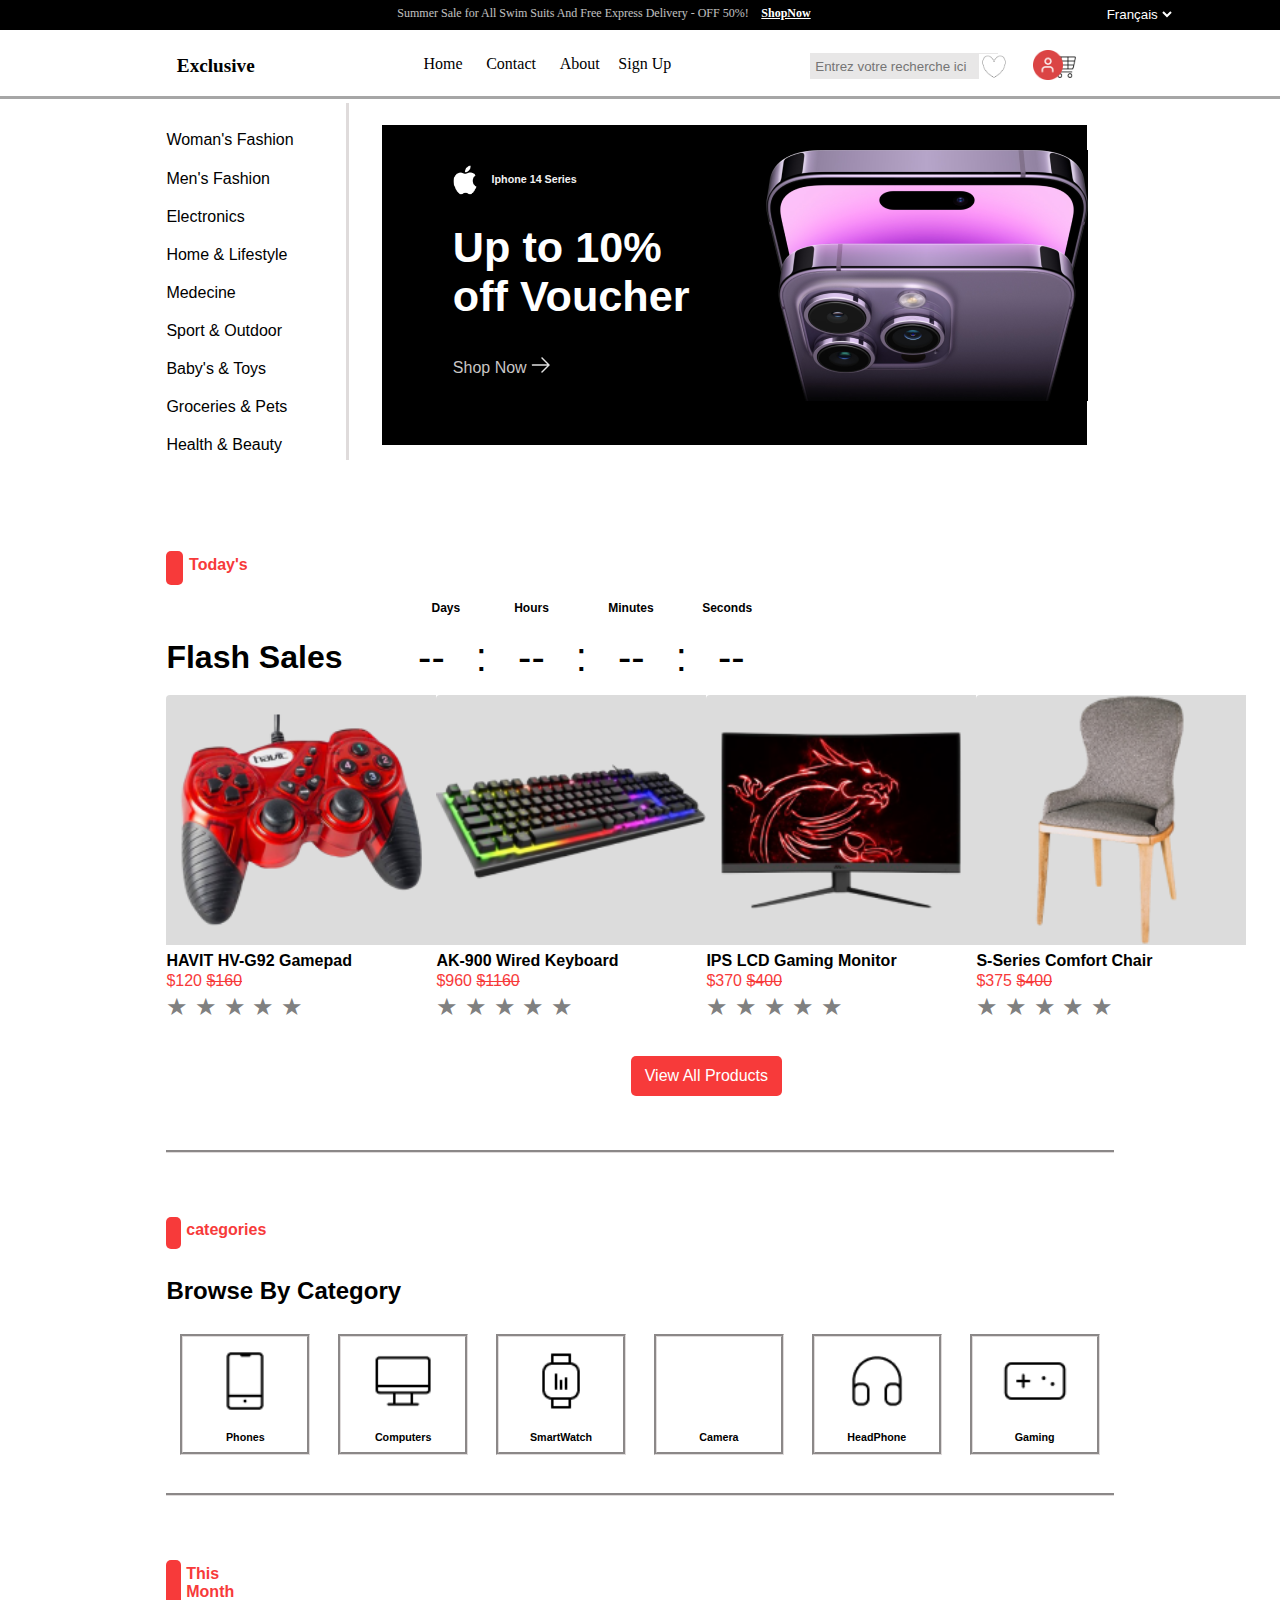
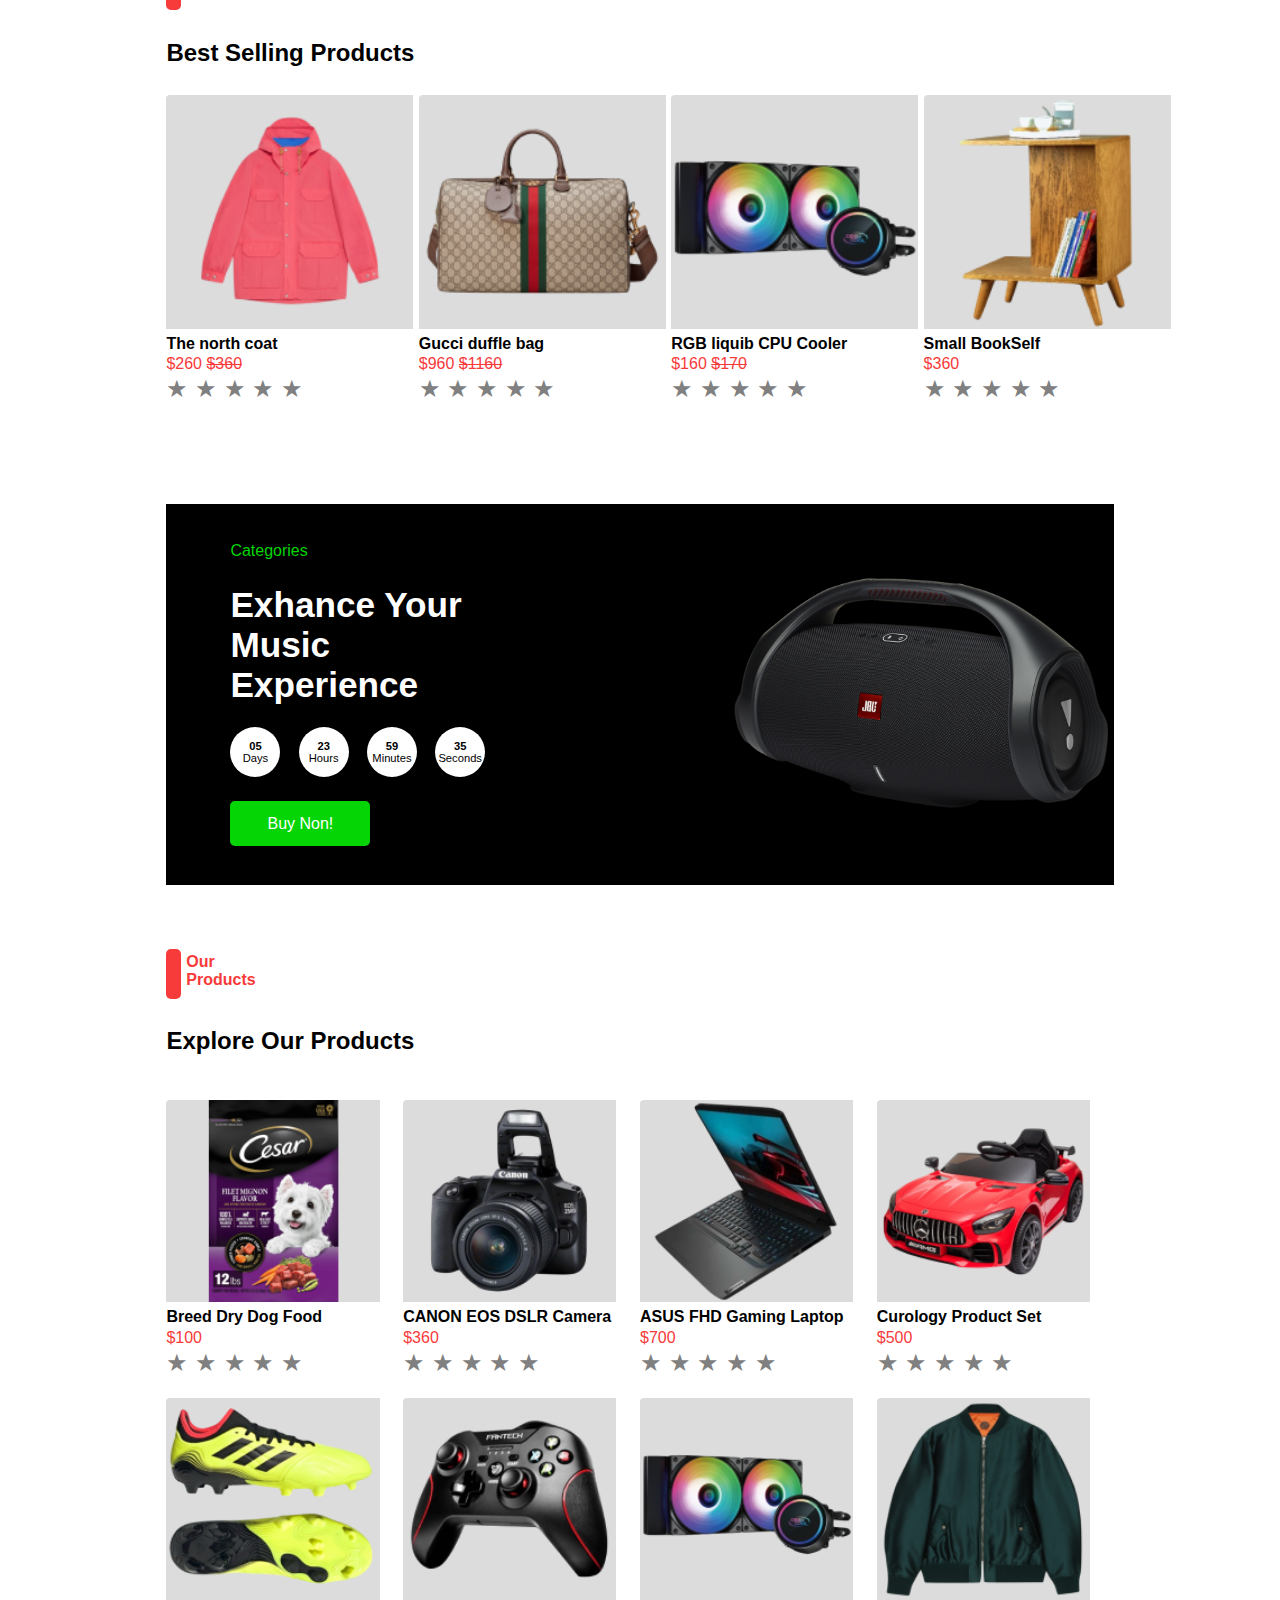
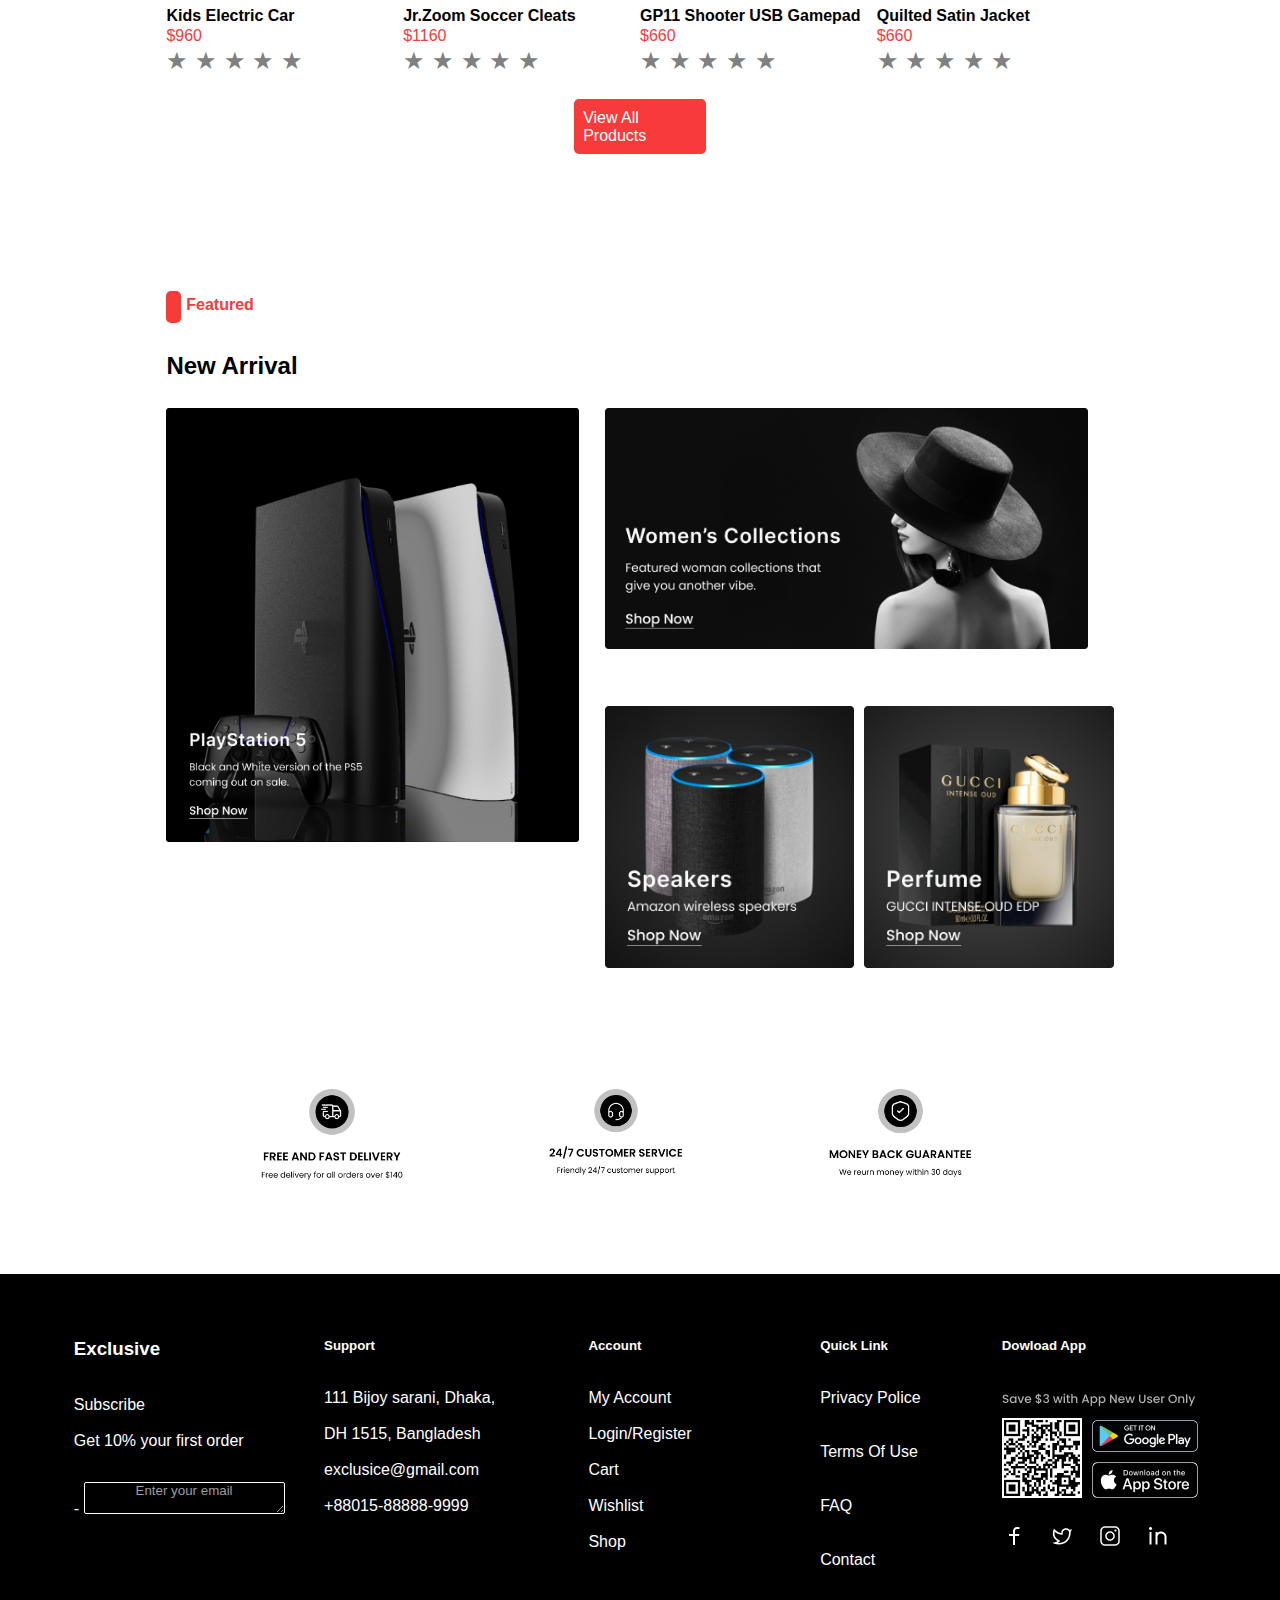
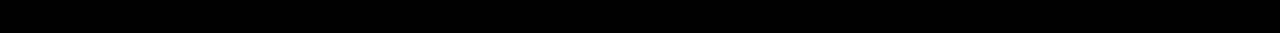
<file: account_dropdown_with_account.html>
<!DOCTYPE html>
<html lang="fr">
<head>
    <meta charset="UTF-8">
    <meta name="viewport" content="width=device-width, initial-scale=1.0">
    <title>Account-dropdown</title>
<link href="../css/account_dropdown.css" rel="stylesheet"> 
</head>
<body>

<header>
    <div class ="barre-haut">
        <p>Summer Sale for All Swim Suits And Free Express Delivery - OFF 50%! </p><h5><a href="Sign_Up.html">ShopNow</a></h5>
        <div class="lang">    
            <select id="langage" title="langue">
                <option value="fr">Français</option>
                <option value="en">English</option>
            </select>
        </div>
    </div>
    <div class ="navigation" >
        <ul>
            <li><a href="index.html" class="exclusive"><strong>Exclusive</strong></a></li>
            <li><a href="index.html" class="home">Home</a></li>
            <li><a href="contact.html" class="contact">Contact</a></li>
            <li><a href="about.html" class="about">About</a></li>
            <li><a href="Sign_Up.html" class="sign">Sign Up</a></li>
            <li><form action="/rechercher" method="GET">
                <label for="search"></label>
                <input type="text" id="search" name="q" placeholder="Entrez votre recherche ici">
                </form>
            </li>
            <li><a href="Sign_Up.html" class="logo-panier"><img src="../images/logo-panier.png" alt="logo-panier"></a></li>
            <li><a href="Sign_Up.html" class="logo-coeur"><img src="../images/logo-coeur.png" alt="logo-coeur"></a></li>
            <li><div class="container"><a href="" class="logo-user"><img src="../images/logo-user.png" alt="logo-user"></a>
                <div class="menu">
                    <div><img src="../images/user.png" alt=""><p>Manage My Account</p></div>
                    <div><img src="../images/icon-mallbag.png" alt=""><p>My Order</p></div>
                    <div><img src="../images/icon-cancel.png" alt=""><p>My Cancellations</p></div>
                    <div><img src="../images/Icon-Reviews.png" alt=""><p>My Reviews</p></div>
                    <div><img src="../images/Icon-logout.png" alt=""><p>Logout</p></div>    
                </div>
                </div>
            </li>
        </ul>
    </div>
</header>
<div class="section-1">
    <div class="partie1">
        <ul>
            <li>Woman's Fashion</li>
            <li>Men's Fashion</li>
            <li>Electronics</li>
            <li>Home & Lifestyle</li>
            <li>Medecine</li>
            <li>Sport & Outdoor</li>
            <li>Baby's & Toys</li>
            <li>Groceries & Pets</li>
            <li>Health & Beauty</li>
        </ul>
        <div id="baton"></div>
    </div>
    
    <div class="partie2">
        <img src="../images/1200px-Apple_gray_logo 1.png" alt="logo-apple" class="logo-apple">
        <h6>Iphone 14 Series</h6>
        <h2>Up to 10% <br> off Voucher </h2>
        <a href="">Shop Now <img src="../images/Vector.png" alt="" class="fleche"></a>
       <img src="../images/hero_endframe__cvklg0xk3w6e_large 2.png" alt="iphone" class="iphone">
       <div id="caisse"></div>
    </div>
</div>

<div class="partie3">
    <div class="partie3-ligne1"><h4>Today's</h4></div>
    <div class="partie3-ligne2"><h4>Flash Sales</h4><p>--  :  --  :  --  :  --</p><div id = "Days">Days</div> 
    <div id="Hours">Hours</div>  <div id="Minutes">Minutes</div>  <div id="Seconds">Seconds</div></div>
    <div class="partie3-ligne3">
        <div class="case1"><img src="../images/manette.png" alt="manette" ><h4>HAVIT HV-G92 Gamepad</h4><p>$120 <del>$160</del></p><div class="rating">
            <input type="radio" id="star5" name="rating" value="5" />
            <label for="star5">&#9733;</label>
            <input type="radio" id="star4" name="rating" value="4" />
            <label for="star4">&#9733;</label>
            <input type="radio" id="star3" name="rating" value="3" />
            <label for="star3">&#9733;</label>
            <input type="radio" id="star2" name="rating" value="2" />
            <label for="star2">&#9733;</label>
            <input type="radio" id="star1" name="rating" value="1" />
            <label for="star1">&#9733;</label>
        </div></div>
        <div class="case2"><img src="../images/clavier.png" alt="ecran"><h4>AK-900 Wired Keyboard</h4><p>$960 <del>$1160</del></p><div class="rating">
            <input type="radio" id="star5" name="rating" value="5" />
            <label for="star5">&#9733;</label>
            <input type="radio" id="star4" name="rating" value="4" />
            <label for="star4">&#9733;</label>
            <input type="radio" id="star3" name="rating" value="3" />
            <label for="star3">&#9733;</label>
            <input type="radio" id="star2" name="rating" value="2" />
            <label for="star2">&#9733;</label>
            <input type="radio" id="star1" name="rating" value="1" />
            <label for="star1">&#9733;</label>                    
            </div>
        </div>
        <div class="case3"><img src="../images/ecran.png" alt="ecran"><h4>IPS LCD Gaming Monitor</h4><p>$370 <del>$400</del></p><div class="rating">
            <input type="radio" id="star5" name="rating" value="5" />
            <label for="star5">&#9733;</label>
            <input type="radio" id="star4" name="rating" value="4" />
            <label for="star4">&#9733;</label>
            <input type="radio" id="star3" name="rating" value="3" />
            <label for="star3">&#9733;</label>
            <input type="radio" id="star2" name="rating" value="2" />
            <label for="star2">&#9733;</label>
            <input type="radio" id="star1" name="rating" value="1" />
            <label for="star1">&#9733;</label>         
            
        </div></div>
        <div class="case4"><img src="../images/chaise.png" alt="chaise"><h4>S-Series Comfort Chair</h4><p>$375 <del>$400</del></p><div class="rating">
            <input type="radio" id="star5" name="rating" value="5" />
            <label for="star5">&#9733;</label>
            <input type="radio" id="star4" name="rating" value="4" />
            <label for="star4">&#9733;</label>
            <input type="radio" id="star3" name="rating" value="3" />
            <label for="star3">&#9733;</label>
            <input type="radio" id="star2" name="rating" value="2" />
            <label for="star2">&#9733;</label>
            <input type="radio" id="star1" name="rating" value="1" />
            <label for="star1">&#9733;</label>            
        </div></div>
        
    </div>
    <div class="partie3-ligne4"><a href="">View All Products</a></div>
</div>
<div class="partie4">
    <div class="partie4-ligne1"><h4>categories</h4></div>
    <div class="partie4-ligne2"><h4>Browse By Category</h4></div>
    <div class="partie4-ligne3">
        <div><img src="../images/Category-CellPhone.png" alt=""><h6>Phones</h6></div>
        <div><img src="../images/Category-Computer.png" alt=""><h6>Computers</h6></div>
        <div><img src="../images/Category-SmartWatch.png" alt=""><h6>SmartWatch</h6></div>
        <div><img src="../images/Category-Camera.png" alt=""><h6>Camera</h6></div>
        <div><img src="../images/Category-Headphone.png" alt=""><h6>HeadPhone</h6></div>
        <div><img src="../images/Category-Gamepad.png" alt=""><h6>Gaming</h6></div>
    </div>
</div>
<div class="partie5">
    <div class="partie5-ligne1"><h4>This Month</h4></div>
    <div class="partie5-ligne2"><h4>Best Selling Products</h4></div>
    <div class="partie5-ligne3">
        <div><img src="../images/Frame 605.png" alt=""><h4>The north coat</h4><p>$260 <del>$360</del></p><div class="rating">
            <input type="radio" id="star5" name="rating" value="5" />
            <label for="star5">&#9733;</label>
            <input type="radio" id="star4" name="rating" value="4" />
            <label for="star4">&#9733;</label>
            <input type="radio" id="star3" name="rating" value="3" />
            <label for="star3">&#9733;</label>
            <input type="radio" id="star2" name="rating" value="2" />
            <label for="star2">&#9733;</label>
            <input type="radio" id="star1" name="rating" value="1" />
            <label for="star1">&#9733;</label>            
        </div></div>
        <div><img src="../images/Frame 606.png" alt=""><h4>Gucci duffle bag</h4><p>$960 <del>$1160</del></p><div class="rating">
            <input type="radio" id="star5" name="rating" value="5" />
            <label for="star5">&#9733;</label>
            <input type="radio" id="star4" name="rating" value="4" />
            <label for="star4">&#9733;</label>
            <input type="radio" id="star3" name="rating" value="3" />
            <label for="star3">&#9733;</label>
            <input type="radio" id="star2" name="rating" value="2" />
            <label for="star2">&#9733;</label>
            <input type="radio" id="star1" name="rating" value="1" />
            <label for="star1">&#9733;</label>            
        </div></div>
        <div><img src="../images/Frame 610.png" alt=""><h4>RGB liquib CPU Cooler</h4><p>$160 <del>$170</del></p><div class="rating">
            <input type="radio" id="star5" name="rating" value="5" />
            <label for="star5">&#9733;</label>
            <input type="radio" id="star4" name="rating" value="4" />
            <label for="star4">&#9733;</label>
            <input type="radio" id="star3" name="rating" value="3" />
            <label for="star3">&#9733;</label>
            <input type="radio" id="star2" name="rating" value="2" />
            <label for="star2">&#9733;</label>
            <input type="radio" id="star1" name="rating" value="1" />
            <label for="star1">&#9733;</label>            
        </div></div>
        <div><img src="../images/Frame 612.png" alt=""><h4>Small BookSelf</h4><p>$360</p><div class="rating">
            <input type="radio" id="star5" name="rating" value="5" />
            <label for="star5">&#9733;</label>
            <input type="radio" id="star4" name="rating" value="4" />
            <label for="star4">&#9733;</label>
            <input type="radio" id="star3" name="rating" value="3" />
            <label for="star3">&#9733;</label>
            <input type="radio" id="star2" name="rating" value="2" />
            <label for="star2">&#9733;</label>
            <input type="radio" id="star1" name="rating" value="1" />
            <label for="star1">&#9733;</label>            
        </div></div>
    </div>
</div>
<div class = "partie6">
    <div class="partie6-gauche">
        <div class="partie6-gauche-ligne1">Categories</div>
        <div class="partie6-gauche-ligne2">Exhance Your <br> Music Experience</div>
        <div class="partie6-gauche-ligne3">
            <div><strong>05</strong><br>Days</div>
            <div><strong>23</strong><br>Hours</div>
            <div><strong>59</strong><br>Minutes</div>
            <div><strong>35</strong><br>Seconds</div>
        </div>
        <div class="partie6-gauche-ligne4">Buy Non!</div>
    </div>
    <div class="partie6-droite"><img src="../images/Frame 694.png" alt=""></div>
</div>
<div class="partie7">
    <div class="partie7-ligne1"><h4>Our Products</h4></div>
    <div class="partie7-ligne2"><h4>Explore Our Products</h4></div>
    <div class="partie7-ligne3">
        <div><img src="../images/Frame 604.png" alt=""><h4>Breed Dry Dog Food</h4><p>$100</p>
            <div class="rating">
                <input type="radio" id="star5" name="rating" value="5" />
                <label for="star5">&#9733;</label>
                <input type="radio" id="star4" name="rating" value="4" />
                <label for="star4">&#9733;</label>
                <input type="radio" id="star3" name="rating" value="3" />
                <label for="star3">&#9733;</label>
                <input type="radio" id="star2" name="rating" value="2" />
                <label for="star2">&#9733;</label>
                <input type="radio" id="star1" name="rating" value="1" />
                <label for="star1">&#9733;</label>

            </div>
    </div>
        <div><img src="../images/Frame 615.png" alt=""><h4>CANON EOS DSLR Camera</h4><p>$360</p>
            <div class="rating">
                <input type="radio" id="star5" name="rating" value="5" />
                <label for="star5">&#9733;</label>
                <input type="radio" id="star4" name="rating" value="4" />
                <label for="star4">&#9733;</label>
                <input type="radio" id="star3" name="rating" value="3" />
                <label for="star3">&#9733;</label>
                <input type="radio" id="star2" name="rating" value="2" />
                <label for="star2">&#9733;</label>
                <input type="radio" id="star1" name="rating" value="1" />
                <label for="star1">&#9733;</label>
            </div>
    </div>
        <div><img src="../images/Frame 616.png" alt=""><h4>ASUS FHD Gaming Laptop</h4><p>$700</p>
            <div class="rating">
                <input type="radio" id="star5" name="rating" value="5" />
                <label for="star5">&#9733;</label>
                <input type="radio" id="star4" name="rating" value="4" />
                <label for="star4">&#9733;</label>
                <input type="radio" id="star3" name="rating" value="3" />
                <label for="star3">&#9733;</label>
                <input type="radio" id="star2" name="rating" value="2" />
                <label for="star2">&#9733;</label>
                <input type="radio" id="star1" name="rating" value="1" />
                <label for="star1">&#9733;</label>
            </div>
    </div>
        <div><img src="../images/Frame 607.png" alt=""><h4>Curology Product Set</h4><p>$500</p>
            <div class="rating">
                <input type="radio" id="star5" name="rating" value="5" />
                <label for="star5">&#9733;</label>
                <input type="radio" id="star4" name="rating" value="4" />
                <label for="star4">&#9733;</label>
                <input type="radio" id="star3" name="rating" value="3" />
                <label for="star3">&#9733;</label>
                <input type="radio" id="star2" name="rating" value="2" />
                <label for="star2">&#9733;</label>
                <input type="radio" id="star1" name="rating" value="1" />
                <label for="star1">&#9733;</label>
            </div>
    </div>
        <div><img src="../images/Frame 608 .png" alt=""><h4>Kids Electric Car</h4><p>$960</p>
            <div class="rating">
                <input type="radio" id="star5" name="rating" value="5" />
                <label for="star5">&#9733;</label>
                <input type="radio" id="star4" name="rating" value="4" />
                <label for="star4">&#9733;</label>
                <input type="radio" id="star3" name="rating" value="3" />
                <label for="star3">&#9733;</label>
                <input type="radio" id="star2" name="rating" value="2" />
                <label for="star2">&#9733;</label>
                <input type="radio" id="star1" name="rating" value="1" />
                <label for="star1">&#9733;</label>
            </div>
    </div>
        <div><img src="../images/Frame 609.png" alt=""><h4>Jr.Zoom Soccer Cleats</h4><p>$1160</p>
            <div class="rating">
                <input type="radio" id="star5" name="rating" value="5" />
                <label for="star5">&#9733;</label>
                <input type="radio" id="star4" name="rating" value="4" />
                <label for="star4">&#9733;</label>
                <input type="radio" id="star3" name="rating" value="3" />
                <label for="star3">&#9733;</label>
                <input type="radio" id="star2" name="rating" value="2" />
                <label for="star2">&#9733;</label>
                <input type="radio" id="star1" name="rating" value="1" />
                <label for="star1">&#9733;</label>
            </div>
    </div>
        <div><img src="../images/Frame 610.png" alt=""><h4>GP11 Shooter USB Gamepad</h4><p>$660</p>
            <div class="rating">
                <input type="radio" id="star5" name="rating" value="5" />
                <label for="star5">&#9733;</label>
                <input type="radio" id="star4" name="rating" value="4" />
                <label for="star4">&#9733;</label>
                <input type="radio" id="star3" name="rating" value="3" />
                <label for="star3">&#9733;</label>
                <input type="radio" id="star2" name="rating" value="2" />
                <label for="star2">&#9733;</label>
                <input type="radio" id="star1" name="rating" value="1" />
                <label for="star1">&#9733;</label>
            </div>
    </div>
        <div><img src="../images/Frame 617.png" alt=""><h4>Quilted Satin Jacket</h4><p>$660</p>
            <div class="rating">
                <input type="radio" id="star5" name="rating" value="5" />
                <label for="star5">&#9733;</label>
                <input type="radio" id="star4" name="rating" value="4" />
                <label for="star4">&#9733;</label>
                <input type="radio" id="star3" name="rating" value="3" />
                <label for="star3">&#9733;</label>
                <input type="radio" id="star2" name="rating" value="2" />
                <label for="star2">&#9733;</label>
                <input type="radio" id="star1" name="rating" value="1" />
                <label for="star1">&#9733;</label>
            </div>
    </div>
    </div>
    <div class="partie7-ligne4">View All Products</div>
</div>

<div class="partie8">
    <div class="partie8-ligne1"><h4>Featured</h4></div>
    <div class="partie8-ligne2"><h4>New Arrival</h4></div>
    <div class="partie8-ligne3">
        <div class="colonne1"><img src="../images/Frame 684.png" alt=""></div>
        <div class="colonne2">
            <div class="colonne2-l1"><img src="../images/Frame 685.png" alt=""></div>
            <div class="colonne2-l2">
                <div><img src="../images/Frame 686.png" alt=""></div>
                <div><img src="../images/Frame 687.png" alt=""></div>
            </div>
        </div>
    </div>
    <div class="partie8-ligne4">
        <div><img src="../images/Frame 701.png" alt=""></div>
        <div><img src="../images/Frame 702.png" alt=""></div>
        <div><img src="../images/Frame 704.png" alt=""></div>
    </div>
</div>

<footer>
    <div><h3>Exclusive </h3><br> <br><p>Subscribe <br> <br>Get 10% your first order <br></p><label for="email">-</label>
        <textarea id="email" name="email" cols="23" rows="2">Enter your email</textarea></div>
    <div><h5>Support</h5><br> <br><p>111 Bijoy sarani, Dhaka,<br> <br> DH 1515, Bangladesh <br> <br> exclusice@gmail.com <br> <br> +88015-88888-9999</p></div>
    <div><h5>Account</h5><br> <br><p>My Account <br> <br></p><p>Login/Register</p><br><p>Cart </p><br><p>Wishlist</p><br><p>Shop</p></div>
    <div><h5>Quick Link</h5><br><br><p>Privacy Police</p> <br> <br> <p>Terms Of Use</p> <br> <br> <p>FAQ</p> <br> <br> <p>Contact</p></div>
    <div><h5>Dowload App</h5> <br> <br> <img src="../images/Frame 742.png" alt=""></div>
</footer>

</body>
</html>
</file>
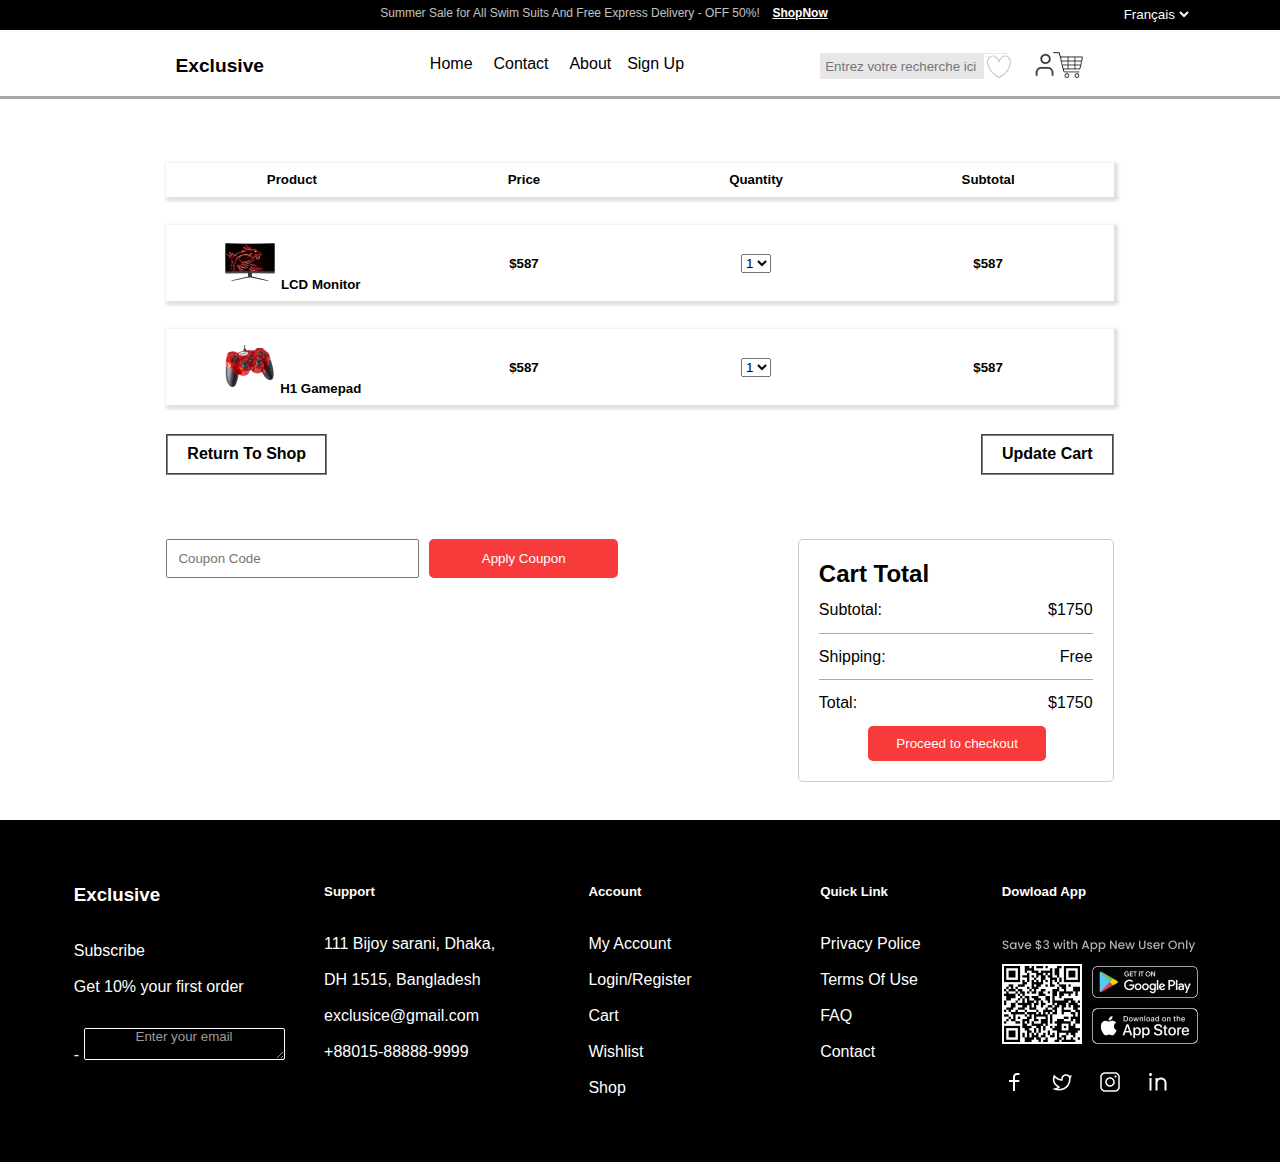
<file: cart.html>
<!DOCTYPE html>
<html lang="fr">
<head>
    <meta charset="UTF-8">
    <meta name="viewport" content="width=device-width, initial-scale=1.0">
    <title>Cart</title>
<link href="../css/cart.css" rel="stylesheet"> 
</head>
<body>

    <header>
        <div class ="barre-haut">
            <p>Summer Sale for All Swim Suits And Free Express Delivery - OFF 50%! </p><h5>ShopNow</h5>
            <div class="lang">    
                <select id="langage" title="langue">
                    <option value="fr">Français</option>
                    <option value="en">English</option>
                </select>
            </div>
        </div>
        <div class ="navigation" >
            <ul>
                <li><a href="" class="exclusive"><strong>Exclusive</strong></a></li>
                <li><a href="" class="home">Home</a></li>
                <li><a href="" class="contact">Contact</a></li>
                <li><a href="" class="about">About</a></li>
                <li><a href="" class="sign">Sign Up</a></li>
                <li><form action="/rechercher" method="GET">
                    <label for="search"></label>
                    <input type="text" id="search" name="q" placeholder="Entrez votre recherche ici">
                    </form>
                </li>
                <li><a href="" class="logo-panier"><img src="../images/logo-panier.png" alt="logo-panier"></a></li>
                <li><a href="" class="logo-coeur"><img src="../images/logo-coeur.png" alt="logo-coeur"></a></li>
                <li><div class="container"><a href="" class="logo-user"><img src="../images/logo-user-blanc.png" alt="logo-user-blanc"></a></li>
            </ul>
        </div>
    </header>

    <div class="partie1">
        <div>
            <h5>Product</h5><h5>Price</h5><h5>Quantity</h5><h5>Subtotal</h5>
        </div>
        <div>
            <h5><img src="../images/Monitor-Cart-Small.png" alt=""> LCD Monitor</h5>
            <h5>$587</h5>
            <h5>
                <select id="menu-deroulant">
                    <option value="option1">1</option>
                    <option value="option2">2</option>
                    <option value="option3">3</option>
                </select>
            </h5>
            <h5>$587</h5>
        </div>
        <div>
            <h5>
                <img src="../images/Gamepad-Cart-Small.png" alt=""> H1 Gamepad</h5>
            <h5>$587</h5>
            <h5>
                <select id="menu-deroulant">
                    <option value="option1">1</option>
                    <option value="option2">2</option>
                    <option value="option3">3</option>
                </select>
            </h5>
            <h5>$587</h5>
        </div>
    </div>
    
    <div class="partie2">
        <div>Return To Shop</div>
        <div>Update Cart</div>
    </div>
    
    <div class="partie3">
        <div class="form1">
            <form class="formulaire">
                <input type="text" placeholder="Coupon Code">
                <button type="submit">Apply Coupon</button>
            </form>
        </div>
        <div class="cart-summary">
            <h2>Cart Total</h2>
            <div class="subtotal">
                <span>Subtotal:</span>
                <span>$1750</span>
            </div>
            <div class="shipping">
                <span>Shipping:</span>
                <span>Free</span>
            </div>
            <div class="total">
                <span>Total:</span>
                <span>$1750</span>
            </div>
            <button class="checkout-btn">Proceed to checkout</button>
        </div>
    </div>

    <footer>
        <div><h3>Exclusive </h3><br> <br><p>Subscribe <br> <br>Get 10% your first order <br></p><label for="email">-</label>
            <textarea id="email" name="email" cols="23" rows="2">Enter your email</textarea></div>
        <div><h5>Support</h5><br> <br><p>111 Bijoy sarani, Dhaka,<br> <br> DH 1515, Bangladesh <br> <br> exclusice@gmail.com <br> <br> +88015-88888-9999</p></div>
        <div><h5>Account</h5><br> <br><p>My Account <br> <br> Login/Register <br> <br>Cart <br> <br> Wishlist <br> <br> Shop</p></div>
        <div><h5>Quick Link</h5> <br> <br><p>Privacy Police <br> <br> Terms Of Use <br> <br> FAQ <br> <br> Contact</div>
        <div><h5>Dowload App</h5> <br> <br> <img src="../images/Frame 742.png" alt=""></div>
    </footer>

</body>
</html>
</file>
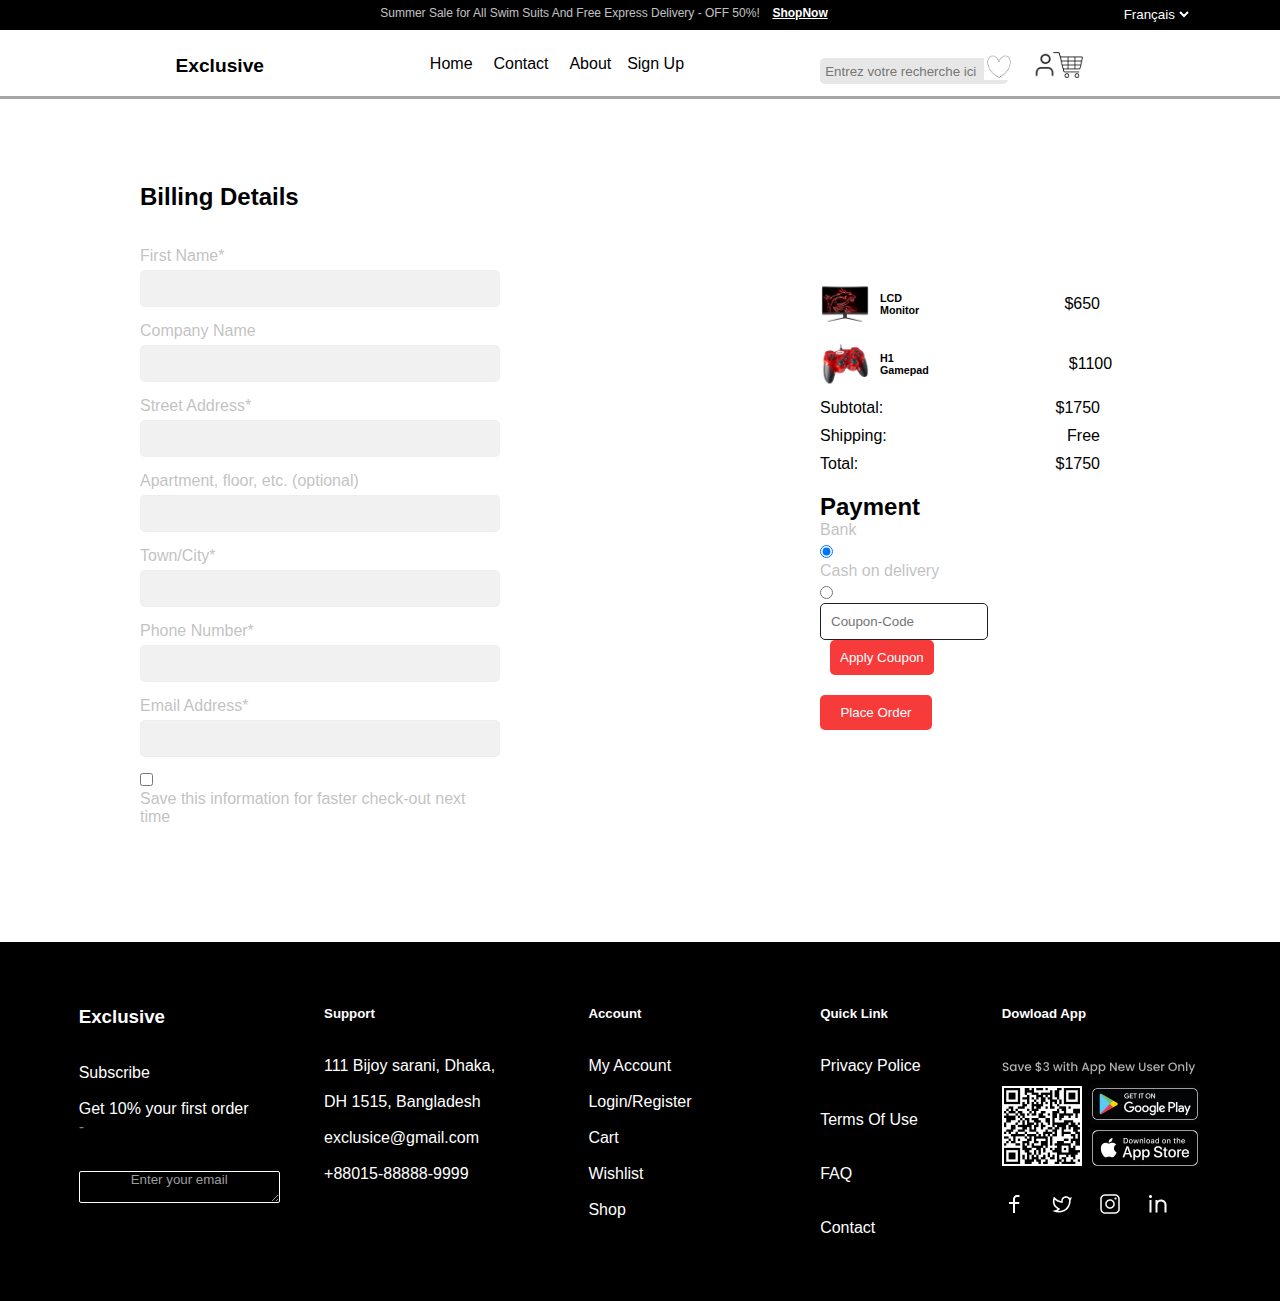
<file: checkOut.html>
<!DOCTYPE html>
<html lang="fr">
<head>
    <meta charset="UTF-8">
    <meta name="viewport" content="width=device-width, initial-scale=1.0">
    <title>CheckOut</title>
<link href="../css/checkout.css" rel="stylesheet"> 
</head>
<body>

    <header>
        <div class ="barre-haut">
            <p>Summer Sale for All Swim Suits And Free Express Delivery - OFF 50%! </p><h5><a href="Sign_Up.html">ShopNow</a></h5>
            <div class="lang">    
                <select id="langage" title="langue">
                    <option value="fr">Français</option>
                    <option value="en">English</option>
                </select>
            </div>
        </div>
        <div class ="navigation" >
            <ul>
                <li><a href="index.html" class="exclusive"><strong>Exclusive</strong></a></li>
                <li><a href="index.html" class="home">Home</a></li>
                <li><a href="contact.html" class="contact">Contact</a></li>
                <li><a href="about.html" class="about">About</a></li>
                <li><a href="Sign_Up.html" class="sign">Sign Up</a></li>
                <li><form action="/rechercher" method="GET">
                    <label for="search"></label>
                    <input type="text" id="search" name="q" placeholder="Entrez votre recherche ici">
                    </form>
                </li>
                <li><a href="Sign_Up.html" class="logo-panier"><img src="../images/logo-panier.png" alt="logo-panier"></a></li>
                <li><a href="Sign_Up.html" class="logo-coeur"><img src="../images/logo-coeur.png" alt="logo-coeur"></a></li>
                <li><div class="container"><a href="Sign_Up.html" class="logo-user"><img src="../images/logo-user-blanc.png" alt="logo-user-blanc"></a></li>
            </ul>
        </div>
    </header>

    <div class="corps">
        <div class="billing-details">
            <h2>Billing Details</h2>
            <form>
                <div class="form-group">
                    <label for="first-name">First Name*</label>
                    <input type="text" id="first-name" name="first-name" required>
                </div>
                <div class="form-group">
                    <label for="company-name">Company Name</label>
                    <input type="text" id="company-name" name="company-name">
                </div>
                <div class="form-group">
                    <label for="street-address">Street Address*</label>
                    <input type="text" id="street-address" name="street-address" required>
                </div>
                <div class="form-group">
                    <label for="optional-address">Apartment, floor, etc. (optional)</label>
                    <input type="text" id="optional-address" name="optional-address">
                </div>
                <div class="form-group">
                    <label for="city">Town/City*</label>
                    <input type="text" id="city" name="city" required>
                </div>
                <div class="form-group">
                    <label for="phone">Phone Number*</label>
                    <input type="tel" id="phone" name="phone" required>
                </div>
                <div class="form-group">
                    <label for="email1">Email Address*</label>
                    <input type="email1" id="email1" name="email1" required>
                </div>
                <div class="form-group">
                    <input type="checkbox" id="save-info" name="save-info">
                    <label for="save-info">Save this information for faster check-out next time</label>
                </div>
                <!--<button type="submit">Submit</button>-->
            </form>
        </div>

        <div class="cart-summary">
            <div class="product">
                <img src="../images/Monitor-Cart-Small.png" alt=""><h6>LCD Monitor</h6>
                <span>$650</span>
            </div>
            <div class="product">
                <img src="../images/Gamepad-Cart-Small.png" alt="">
                <h6>H1 Gamepad</h6>
                <span>$1100</span>
            </div>
            <div class="subtotal">
                <span>Subtotal:</span>
                <span>$1750</span>
            </div>
            <div class="shipping">
                <span>Shipping:</span>
                <span>Free</span>
            </div>
            <div class="total">
                <span>Total:</span>
                <span>$1750</span>
            </div>
            <div class="payment-options">
                <h2>Payment</h2>
                <label for="bank">Bank</label>
                <input type="radio" id="bank" name="payment" checked>
                <label for="cash">Cash on delivery</label>
                <input type="radio" id="cash" name="payment">
            </div>
            <div class="coupon">
                <input type="text" placeholder="Coupon-Code">
                <button>Apply Coupon</button>
            </div>
            <button class="place-order-btn">Place Order</button>
        </div>

    </div>

    <footer>
        <div><h3>Exclusive </h3><br> <br><p>Subscribe <br> <br>Get 10% your first order <br></p><label for="email">-</label>
            <textarea id="email" name="email" cols="23" rows="2">Enter your email</textarea></div>
        <div><h5>Support</h5><br> <br><p>111 Bijoy sarani, Dhaka,<br> <br> DH 1515, Bangladesh <br> <br> exclusice@gmail.com <br> <br> +88015-88888-9999</p></div>
        <div><h5>Account</h5><br> <br><p>My Account <br> <br></p><p>Login/Register</p><br><p>Cart </p><br><p>Wishlist</p><br><p>Shop</p></div>
        <div><h5>Quick Link</h5><br><br><p>Privacy Police</p> <br> <br> <p>Terms Of Use</p> <br> <br> <p>FAQ</p> <br> <br> <p>Contact</p></div>
        <div><h5>Dowload App</h5> <br> <br> <img src="../images/Frame 742.png" alt=""></div>
    </footer>

</body>
</html>
</file>
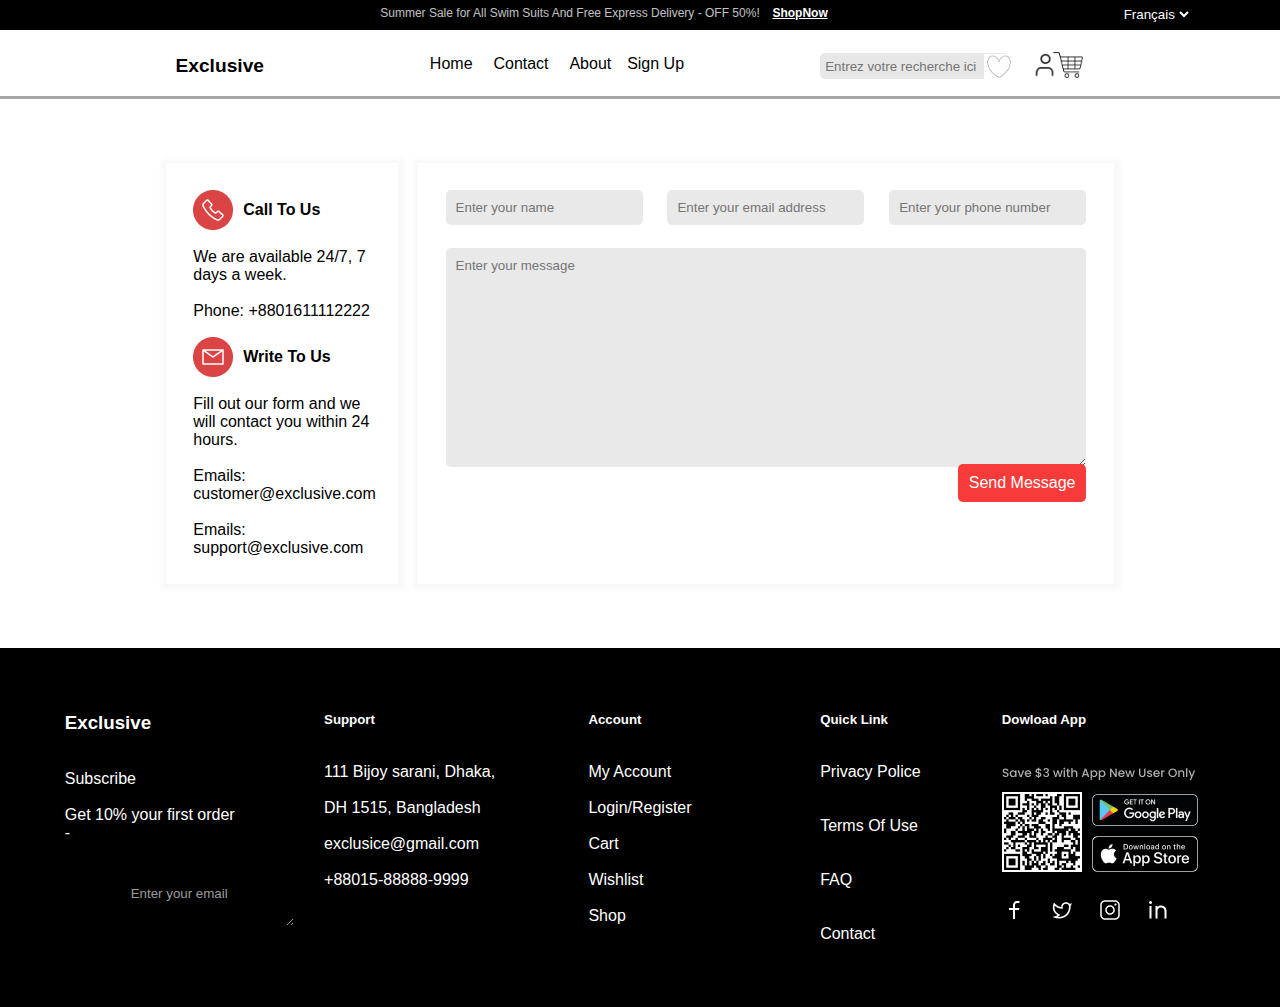
<file: contact.html>
<!DOCTYPE html>
<html lang="fr">
<head>
    <meta charset="UTF-8">
    <meta name="viewport" content="width=device-width, initial-scale=1.0">
    <title>Contact</title>
<link href="../css/contact.css" rel="stylesheet"> 
</head>
<body>

    <header>
        <div class ="barre-haut">
            <p>Summer Sale for All Swim Suits And Free Express Delivery - OFF 50%! </p><h5><a href="Sign_Up.html">ShopNow</a></h5>
            <div class="lang">    
                <select id="langage" title="langue">
                    <option value="fr">Français</option>
                    <option value="en">English</option>
                </select>
            </div>
        </div>
        <div class ="navigation" >
            <ul>
                <li><a href="index.html" class="exclusive"><strong>Exclusive</strong></a></li>
                <li><a href="index.html" class="home">Home</a></li>
                <li><a href="contact.html" class="contact">Contact</a></li>
                <li><a href="about.html" class="about">About</a></li>
                <li><a href="Sign_Up.html" class="sign">Sign Up</a></li>
                <li><form action="/rechercher" method="GET">
                    <label for="search"></label>
                    <input type="text" id="search" name="q" placeholder="Entrez votre recherche ici">
                    </form>
                </li>
                <li><a href="Sign_Up.html" class="logo-panier"><img src="../images/logo-panier.png" alt="logo-panier"></a></li>
                <li><a href="Sign_Up.html" class="logo-coeur"><img src="../images/logo-coeur.png" alt="logo-coeur"></a></li>
                <li><div class="container"><a href="Sign_Up.html" class="logo-user"><img src="../images/logo-user-blanc.png" alt="logo-user-blanc"></a></li>
            </ul>
        </div>
    </header>

    <div class="corps">
        <div class="partie1">
            <div>
                <div class="header-container">
                    <img src="../images/icons-phone.png" alt="">
                    <h4>Call To Us</h4>
                </div>
                <p> <br>We are available 24/7, 7 days a week.<br> <br>Phone: +8801611112222</p>
            </div>
            <div>
                <div class="header-container">
                    <img src="../images/icons-mail.png" alt="">
                    <h4>Write To Us</h4>
                </div>
                <p><br>Fill out our form and we will contact you within 24 hours.<br> <br>Emails: customer@exclusive.com<br> <br>Emails: support@exclusive.com</p>
            </div>
        </div> 
        <div class="partie2">
            <form class="contact-form">
                <div class="l1">
                       <div class="form-group">
                            <input type="text" id="name" name="name" placeholder="Enter your name" required>
                        </div>
                        <div class="form-group">
                            <input type="email1" id="email1" name="email1" placeholder="Enter your email address" required>
                        </div>
                        <div class="form-group">
                            <input type="tel" id="phone" name="phone" placeholder="Enter your phone number" required>
                        </div>
                    </div>
                    <div class="l2">
                        <div>
                            <textarea id="message" name="message" rows="5" placeholder="Enter your message"></textarea>
                        </div>
                    </div>
                    <div class="l3">
                        <button type="submit">Send Message</button>
                    </div>
            </form>
            
        </div>
    </div>

    <footer>
        <div><h3>Exclusive </h3><br> <br><p>Subscribe <br> <br>Get 10% your first order <br></p><label for="email">-</label>
            <textarea id="email" name="email" cols="23" rows="2">Enter your email</textarea></div>
        <div><h5>Support</h5><br> <br><p>111 Bijoy sarani, Dhaka,<br> <br> DH 1515, Bangladesh <br> <br> exclusice@gmail.com <br> <br> +88015-88888-9999</p></div>
        <div><h5>Account</h5><br> <br><p>My Account <br> <br></p><p>Login/Register</p><br><p>Cart </p><br><p>Wishlist</p><br><p>Shop</p></div>
        <div><h5>Quick Link</h5><br><br><p>Privacy Police</p> <br> <br> <p>Terms Of Use</p> <br> <br> <p>FAQ</p> <br> <br> <p>Contact</p></div>
        <div><h5>Dowload App</h5> <br> <br> <img src="../images/Frame 742.png" alt=""></div>
    </footer>

</body>
</html>
</file>
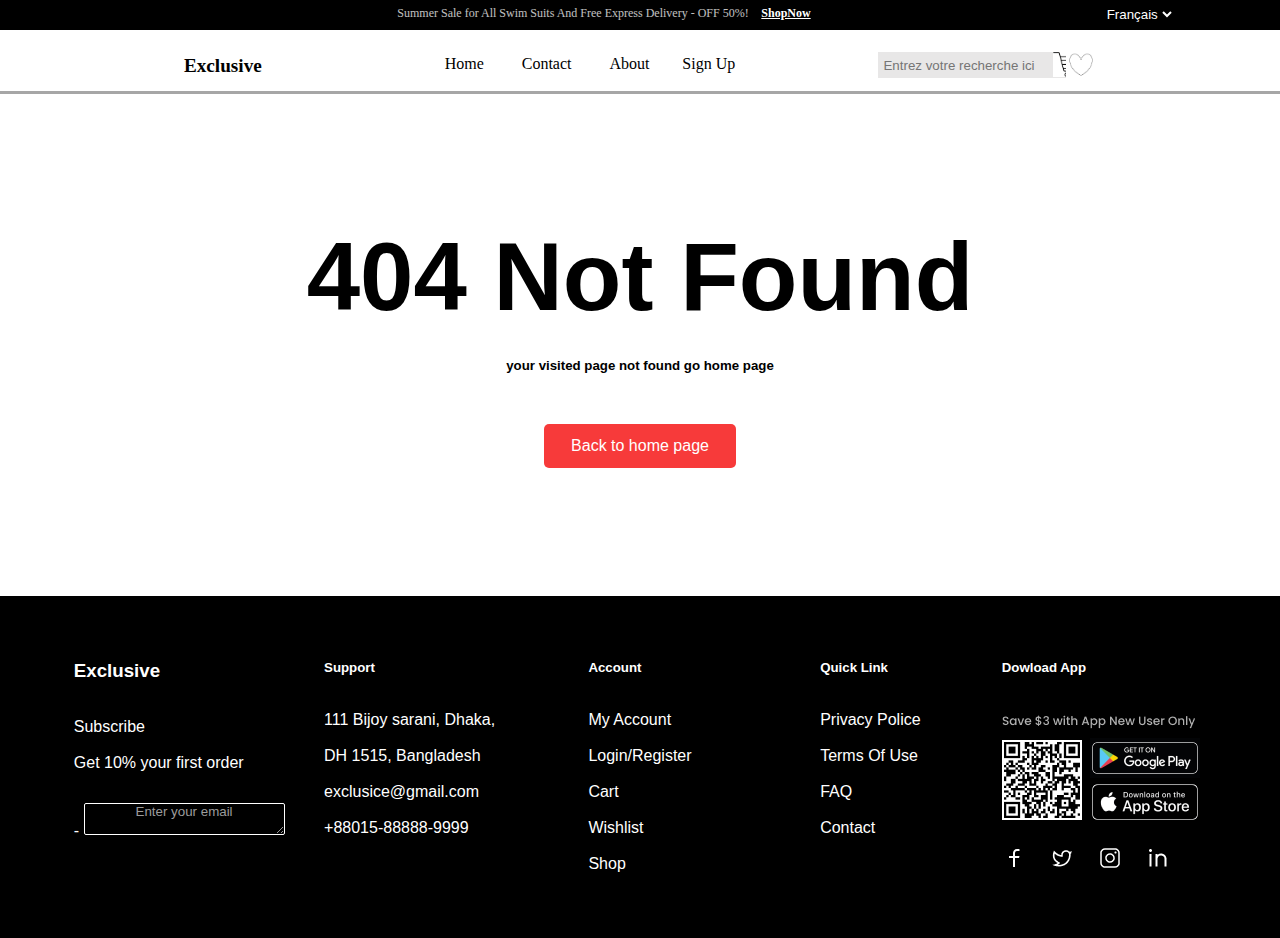
<file: erreur.html>
<!DOCTYPE html>
<html lang="fr">
<head>
    <meta charset="UTF-8">
    <meta name="viewport" content="width=device-width, initial-scale=1.0">
    <title>erreur</title>
<link href="../css/erreur.css" rel="stylesheet"> 
</head>
<body>

    <header>
        <div class ="barre-haut">
            <p>Summer Sale for All Swim Suits And Free Express Delivery - OFF 50%! </p><h5>ShopNow</h5>
            <div class="lang">    
                <select id="langage" title="langue">
                    <option value="fr">Français</option>
                    <option value="en">English</option>
                </select>
            </div>
        </div>
        <div class ="navigation" >
            <ul>
                <li><a href="" class="exclusive"><strong>Exclusive</strong></a></li>
                <li><a href="" class="home">Home</a></li>
                <li><a href="" class="contact">Contact</a></li>
                <li><a href="" class="about">About</a></li>
                <li><a href="" class="sign">Sign Up</a></li>
                <li><form action="/rechercher" method="GET">
                    <label for="search"></label>
                    <input type="text" id="search" name="q" placeholder="Entrez votre recherche ici">
                    </form>
                </li>
                <li><a href="" class="logo-panier"><img src="../images/logo-panier.png" alt="logo-panier"></a></li>
                <li><a href="" class="logo-coeur"><img src="../images/logo-coeur.png" alt="logo-coeur"></a></li>
            </ul>
        </div>
    </header>

    <div class="milieu">
        <h1>404 Not Found</h1>
        <h5>your visited page not found go home page</h5>
        <div><a href="index.html">Back to home page</a></div>
    </div>

    <footer>
        <div><h3>Exclusive </h3><br> <br><p>Subscribe <br> <br>Get 10% your first order <br></p><label for="email">-</label>
            <textarea id="email" name="email" cols="23" rows="2">Enter your email</textarea></div>
        <div><h5>Support</h5><br> <br><p>111 Bijoy sarani, Dhaka,<br> <br> DH 1515, Bangladesh <br> <br> exclusice@gmail.com <br> <br> +88015-88888-9999</p></div>
        <div><h5>Account</h5><br> <br><p>My Account <br> <br> Login/Register <br> <br>Cart <br> <br> Wishlist <br> <br> Shop</p></div>
        <div><h5>Quick Link</h5> <br> <br><p>Privacy Police <br> <br> Terms Of Use <br> <br> FAQ <br> <br> Contact</div>
        <div><h5>Dowload App</h5> <br> <br> <img src="../images/Frame 742.png" alt=""></div>
    </footer>
</body>
</html>
</file>
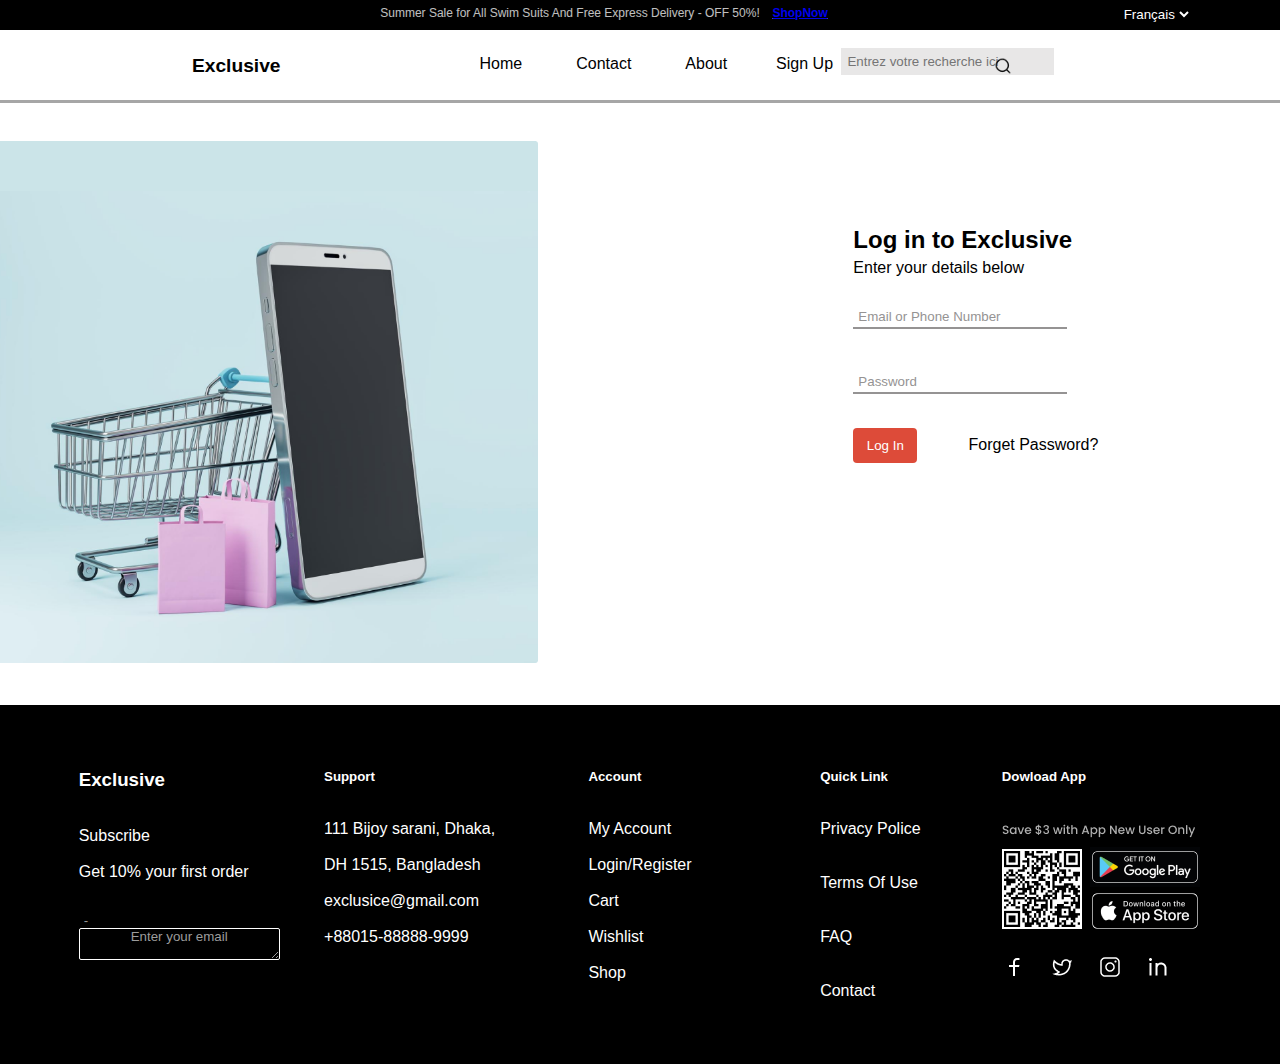
<file: Login.html>
<!DOCTYPE html>
<html lang="fr">
<head>
    <meta charset="UTF-8">
    <meta name="viewport" content="width=device-width, initial-scale=1.0">
    <title>Login</title>
    <link rel="stylesheet" href="../css/login.css">
</head>
<body>
    <header>
        <div class ="barre-haut">
            <p>Summer Sale for All Swim Suits And Free Express Delivery - OFF 50%! </p><h4><a href="Sign_Up.html">ShopNow</a></h4>
            <div class="lang">    
                <select id="langage" title="langue">
                    <option value="fr">Français</option>
                    <option value="en">English</option>
                </select>
            </div>
        </div>
        <div class ="navigation" >
            <ul>
                <li><a href="index.html" class="exclusive"><strong>Exclusive</strong></a></li>
                <li><a href="index.html" class="home">Home</a></li>
                <li><a href="contact.html" class="contact">Contact</a></li>
                <li><a href="about.html" class="about">About</a></li>
                <li><a href="Sign_Up.html" class="sign">Sign Up</a></li>
                <li><form action="/rechercher" method="GET">
                    <label for="search"></label>
                    <input type="text" id="search" name="q" placeholder="Entrez votre recherche ici">
                    </form>
                </li>
                <li><a href="" class="logo-loop"><img src="../images/Component 2.png" alt=""></a></li>
            </ul>
        </div>
    </header>

    <div class="corps">
        <div class="img-log"><img src="../images/Side Image.png" alt=""></div>
        <div><form>
            <h2>Log in to Exclusive</h2>
            <p>Enter your details below</p>
            <div>
                <label for="emailOrPhone">Email or Phone Number</label>
                <input type="text" id="emailOrPhone" name="emailOrPhone" required>
            </div>
            <div>
                <label for="password">Password</label>
                <input type="password" id="password" name="password" required>
            </div>
            <div class="login">
                <button type="submit">Log In</button>Forget Password?
            </div>
        </form>
        </div>
    </div>

    <footer>
        <div><h3>Exclusive </h3><br> <br><p>Subscribe <br> <br>Get 10% your first order <br></p><label for="email">-</label>
            <textarea id="email" name="email" cols="23" rows="2">Enter your email</textarea></div>
        <div><h5>Support</h5><br> <br><p>111 Bijoy sarani, Dhaka,<br> <br> DH 1515, Bangladesh <br> <br> exclusice@gmail.com <br> <br> +88015-88888-9999</p></div>
        <div><h5>Account</h5><br> <br><p>My Account <br> <br></p><p>Login/Register</p><br><p>Cart </p><br><p>Wishlist</p><br><p>Shop</p></div>
        <div><h5>Quick Link</h5><br><br><p>Privacy Police</p> <br> <br> <p>Terms Of Use</p> <br> <br> <p>FAQ</p> <br> <br> <p>Contact</p></div>
        <div><h5>Dowload App</h5> <br> <br> <img src="../images/Frame 742.png" alt=""></div>
    </footer>
</body>
</html>
</file>
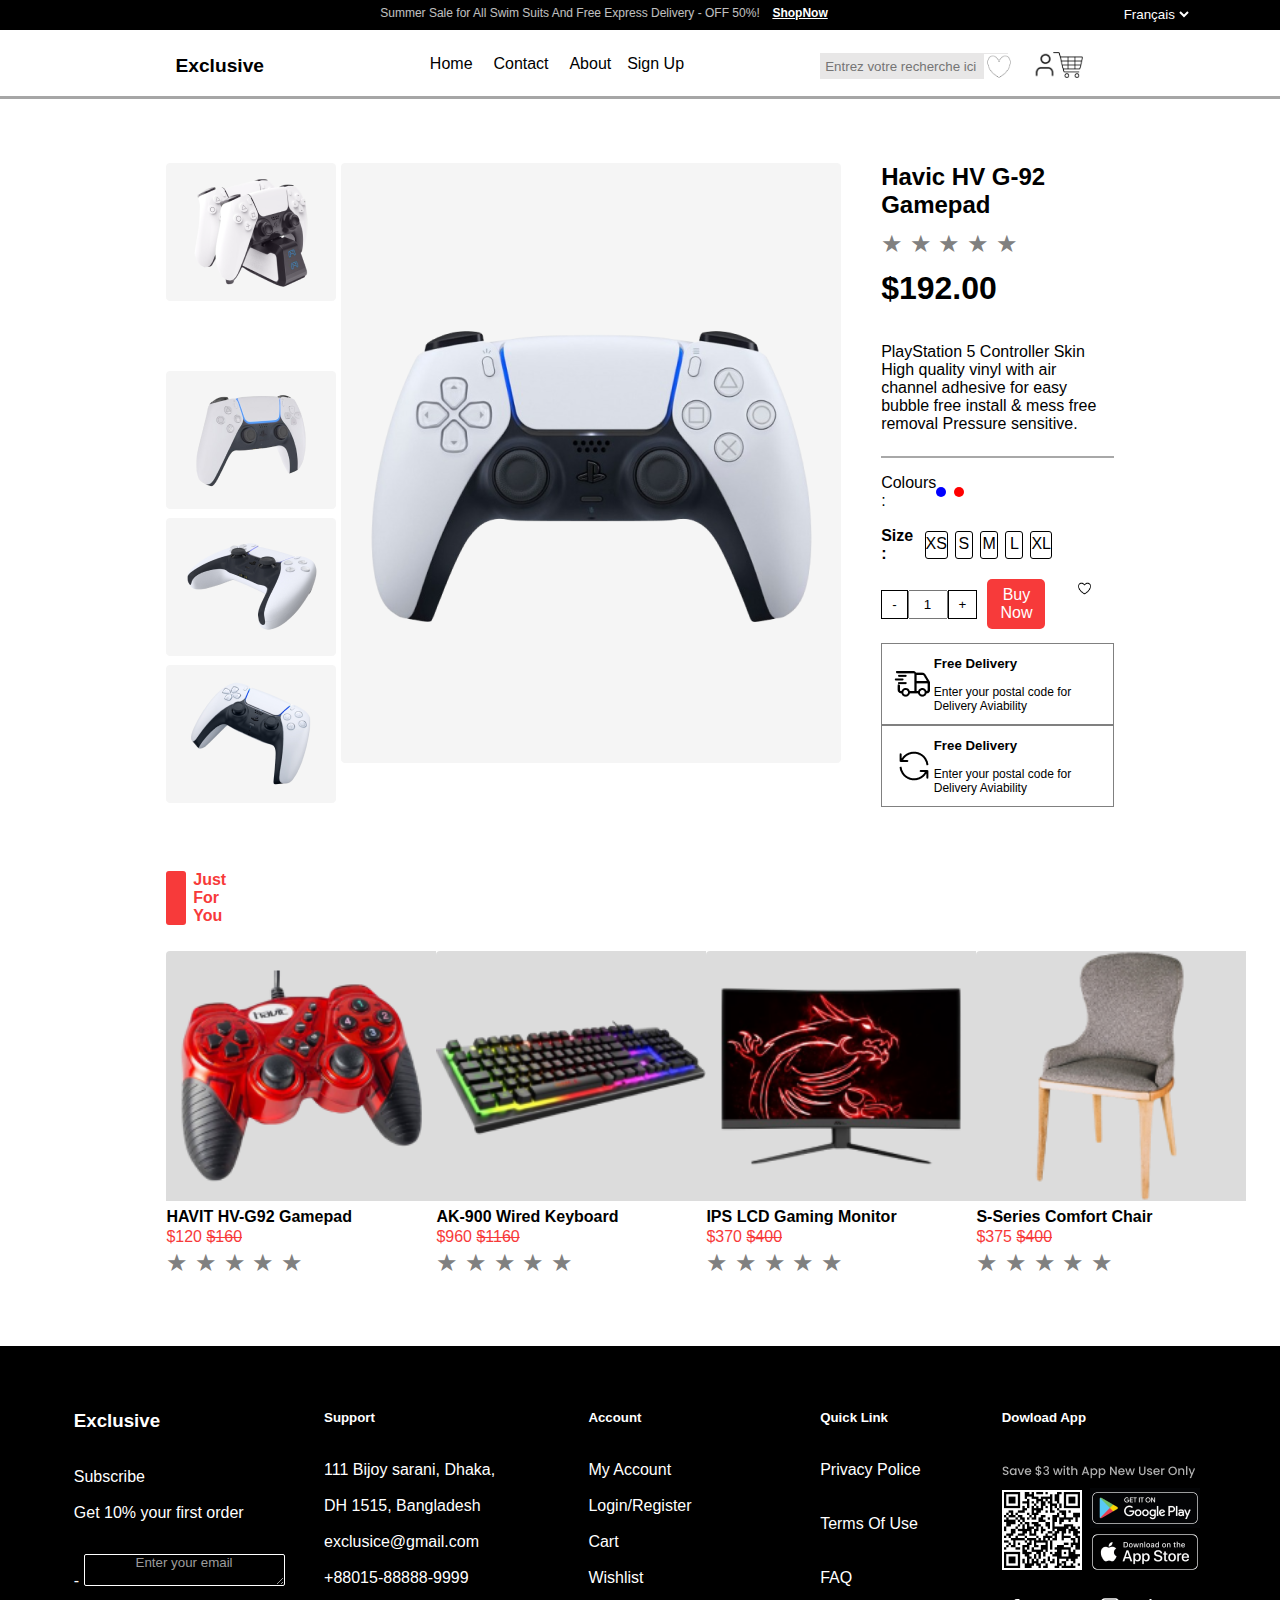
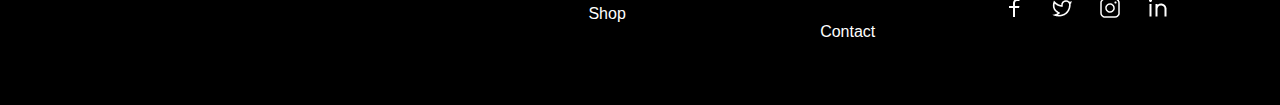
<file: product_details.html>
<!DOCTYPE html>
<html lang="fr">
<head>
    <meta charset="UTF-8">
    <meta name="viewport" content="width=device-width, initial-scale=1.0">
    <title>Product-details</title>
<link href="../css/product_details.css" rel="stylesheet"> 
</head>
<body>

    <header>
        <div class ="barre-haut">
            <p>Summer Sale for All Swim Suits And Free Express Delivery - OFF 50%! </p><h5><a href="Sign_Up.html">ShopNow</a></h5>
            <div class="lang">    
                <select id="langage" title="langue">
                    <option value="fr">Français</option>
                    <option value="en">English</option>
                </select>
            </div>
        </div>
        <div class ="navigation" >
            <ul>
                <li><a href="index.html" class="exclusive"><strong>Exclusive</strong></a></li>
                <li><a href="index.html" class="home">Home</a></li>
                <li><a href="contact.html" class="contact">Contact</a></li>
                <li><a href="about.html" class="about">About</a></li>
                <li><a href="Sign_Up.html" class="sign">Sign Up</a></li>
                <li><form action="/rechercher" method="GET">
                    <label for="search"></label>
                    <input type="text" id="search" name="q" placeholder="Entrez votre recherche ici">
                    </form>
                </li>
                <li><a href="Sign_Up.html" class="logo-panier"><img src="../images/logo-panier.png" alt="logo-panier"></a></li>
                <li><a href="Sign_Up.html" class="logo-coeur"><img src="../images/logo-coeur.png" alt="logo-coeur"></a></li>
                <li><div class="container"><a href="Sign_Up.html" class="logo-user"><img src="../images/logo-user-blanc.png" alt="logo-user-blanc"></a></li>
            </ul>
        </div>
    </header>

    <div class="ligne1">
        <div class="box1">
            <div><img src="../images/Frame 895.png" alt=""></div>
            <div><img src="../images/Frame 896.png" alt=""></div>
            <div><img src="../images/Frame 897.png" alt=""></div>
            <div><img src="../images/Frame 919.png" alt=""></div>
        </div>
        <div class="box2">
            <img src="../images/Frame 894.png" alt="">
        </div>
        <div class="box3">
            <h2>Havic HV G-92 Gamepad</h2>
            <div class="rating">
                <input type="radio" id="star5" name="rating" value="5" />
                <label for="star5">&#9733;</label>
                <input type="radio" id="star4" name="rating" value="4" />
                <label for="star4">&#9733;</label>
                <input type="radio" id="star3" name="rating" value="3" />
                <label for="star3">&#9733;</label>
                <input type="radio" id="star2" name="rating" value="2" />
                <label for="star2">&#9733;</label>
                <input type="radio" id="star1" name="rating" value="1" />
                <label for="star1">&#9733;</label> 
            </div>
            <h1>$192.00</h1>
            <p><br> <br> PlayStation 5 Controller Skin High quality vinyl with air channel adhesive for easy bubble free install & mess free removal Pressure sensitive.</p>
            <div class="trait"></div>
            <div class="color">
                <div>Colours :</div>
                <div class="bleu"></div>
                <div class="rouge"></div>
            </div>
            <div class="size">
                <h4>Size :</h4>
                <div>XS</div>
                <div>S</div>
                <div>M</div>
                <div>L</div>
                <div>XL</div>
            </div>
            <div class="qte">
                <div class="quantity-counter">
                    <button class="decrement">-</button>
                    <input type="text" class="quantity" value="1">
                    <button class="increment">+</button>
                </div>
                <button class="buy-now">Buy Now</button>
                <img src="../images/Wishlist.png" alt="">
            </div>
            <div class="deliv">
                <div class="haut">
                    <img src="../images/icon-delivery.png" alt="">
                    <div>
                        <h5>Free Delivery</h5>
                        <p><br>Enter your postal code for Delivery Aviability</p>
                    </div>
                </div>
                <div class="bas">
                    <img src="../images/Icon-return.png" alt="">
                    <div>
                        <h5>Free Delivery</h5>
                        <p><br>Enter your postal code for Delivery Aviability</p>
                    </div>
                </div>
            </div>
        </div>
    </div>
    <div class="p2-l1-b1"><h4>Just For You</h4></div>
    <div class="ligne2">        
        <div class="case1"><img src="../images/manette.png" alt="manette" ><h4>HAVIT HV-G92 Gamepad</h4><p>$120 <del>$160</del></p><div class="rating">
            <input type="radio" id="star5" name="rating" value="5" />
            <label for="star5">&#9733;</label>
            <input type="radio" id="star4" name="rating" value="4" />
            <label for="star4">&#9733;</label>
            <input type="radio" id="star3" name="rating" value="3" />
            <label for="star3">&#9733;</label>
            <input type="radio" id="star2" name="rating" value="2" />
            <label for="star2">&#9733;</label>
            <input type="radio" id="star1" name="rating" value="1" />
            <label for="star1">&#9733;</label>
        </div></div>
        <div class="case2"><img src="../images/clavier.png" alt="ecran"><h4>AK-900 Wired Keyboard</h4><p>$960 <del>$1160</del></p><div class="rating">
            <input type="radio" id="star5" name="rating" value="5" />
            <label for="star5">&#9733;</label>
            <input type="radio" id="star4" name="rating" value="4" />
            <label for="star4">&#9733;</label>
            <input type="radio" id="star3" name="rating" value="3" />
            <label for="star3">&#9733;</label>
            <input type="radio" id="star2" name="rating" value="2" />
            <label for="star2">&#9733;</label>
            <input type="radio" id="star1" name="rating" value="1" />
            <label for="star1">&#9733;</label>                    
            </div>
        </div>
        <div class="case3"><img src="../images/ecran.png" alt="ecran"><h4>IPS LCD Gaming Monitor</h4><p>$370 <del>$400</del></p><div class="rating">
            <input type="radio" id="star5" name="rating" value="5" />
            <label for="star5">&#9733;</label>
            <input type="radio" id="star4" name="rating" value="4" />
            <label for="star4">&#9733;</label>
            <input type="radio" id="star3" name="rating" value="3" />
            <label for="star3">&#9733;</label>
            <input type="radio" id="star2" name="rating" value="2" />
            <label for="star2">&#9733;</label>
            <input type="radio" id="star1" name="rating" value="1" />
            <label for="star1">&#9733;</label>         
            
        </div></div>
        <div class="case4"><img src="../images/chaise.png" alt="chaise"><h4>S-Series Comfort Chair</h4><p>$375 <del>$400</del></p><div class="rating">
            <input type="radio" id="star5" name="rating" value="5" />
            <label for="star5">&#9733;</label>
            <input type="radio" id="star4" name="rating" value="4" />
            <label for="star4">&#9733;</label>
            <input type="radio" id="star3" name="rating" value="3" />
            <label for="star3">&#9733;</label>
            <input type="radio" id="star2" name="rating" value="2" />
            <label for="star2">&#9733;</label>
            <input type="radio" id="star1" name="rating" value="1" />
            <label for="star1">&#9733;</label>            
        </div></div>
    </div>

    <footer>
        <div><h3>Exclusive </h3><br> <br><p>Subscribe <br> <br>Get 10% your first order <br></p><label for="email">-</label>
            <textarea id="email" name="email" cols="23" rows="2">Enter your email</textarea></div>
        <div><h5>Support</h5><br> <br><p>111 Bijoy sarani, Dhaka,<br> <br> DH 1515, Bangladesh <br> <br> exclusice@gmail.com <br> <br> +88015-88888-9999</p></div>
        <div><h5>Account</h5><br> <br><p>My Account <br> <br></p><p>Login/Register</p><br><p>Cart </p><br><p>Wishlist</p><br><p>Shop</p></div>
        <div><h5>Quick Link</h5><br><br><p>Privacy Police</p> <br> <br> <p>Terms Of Use</p> <br> <br> <p>FAQ</p> <br> <br> <p>Contact</p></div>
        <div><h5>Dowload App</h5> <br> <br> <img src="../images/Frame 742.png" alt=""></div>
    </footer>

</body>
</html>
</file>
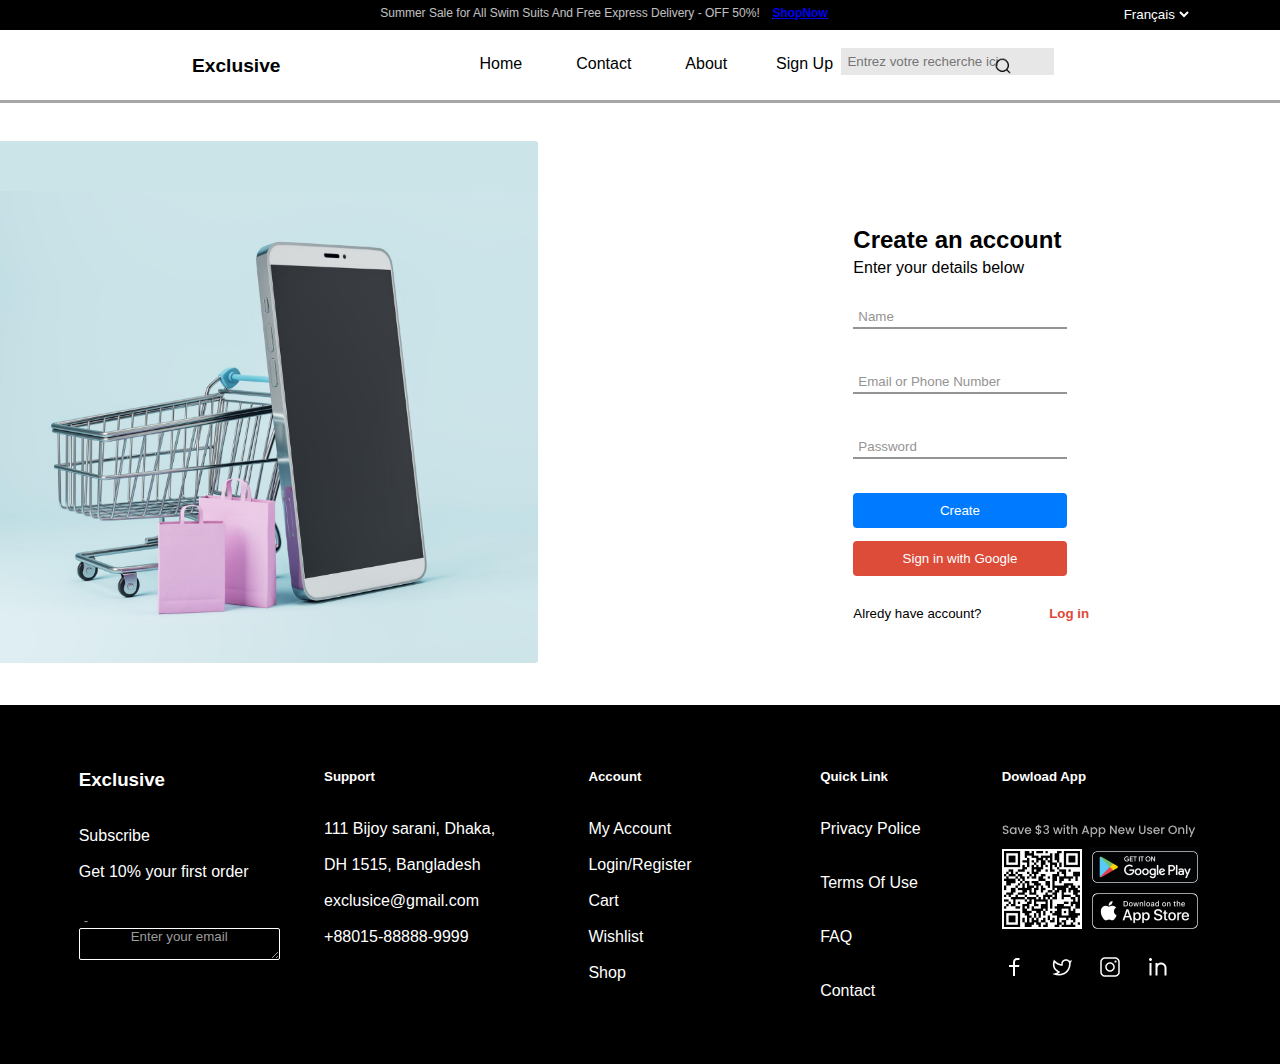
<file: Sign_Up.html>
<!DOCTYPE html>
<html lang="fr">
<head>
    <meta charset="UTF-8">
    <meta name="viewport" content="width=device-width, initial-scale=1.0">
    <title>Sign Up</title>
    <link rel="stylesheet" href="../css/sign_up.css">
</head>
<body>
    <header>
        <div class ="barre-haut">
            <p>Summer Sale for All Swim Suits And Free Express Delivery - OFF 50%! </p><h4><a href="Sign_Up.html">ShopNow</a></h4>
            <div class="lang">    
                <select id="langage" title="langue">
                    <option value="fr">Français</option>
                    <option value="en">English</option>
                </select>
            </div>
        </div>
        <div class ="navigation" >
            <ul>
                <li><a href="index.html" class="exclusive"><strong>Exclusive</strong></a></li>
                <li><a href="index.html" class="home">Home</a></li>
                <li><a href="contact.html" class="contact">Contact</a></li>
                <li><a href="about.html" class="about">About</a></li>
                <li><a href="Sign_Up.html" class="sign">Sign Up</a></li>
                <li><form action="/rechercher" method="GET">
                    <label for="search"></label>
                    <input type="text" id="search" name="q" placeholder="Entrez votre recherche ici">
                    </form>
                </li>
                <li><a href="" class="logo-loop"><img src="../images/Component 2.png" alt=""></a></li>
            </ul>
        </div>
    </header>
    <div class="corps">
        <div class="img-log"><img src="../images/Side Image.png" alt=""></div>
        <div><form>
            <h2>Create an account</h2>
            <p>Enter your details below</p>
            <div>
                <label for="name">Name</label>
                <input type="text" id="name" name="name" required>
            </div>
            <div>
                <label for="emailOrPhone">Email or Phone Number</label>
                <input type="text" id="emailOrPhone" name="emailOrPhone" required>
            </div>
            <div>
                <label for="password">Password</label>
                <input type="password" id="password" name="password" required>
            </div>
            <div>
                <button type="submit">Create</button>
            </div>
        </form>
        
        <div>
            <button onclick="signInWithGoogle()">Sign in with Google</button>
        </div>
        <div class="alredy">Alredy have account? <a href="Login.html"><strong>Log in</strong></a></div>
        </div>
    </div>

    <footer>
        <div><h3>Exclusive </h3><br> <br><p>Subscribe <br> <br>Get 10% your first order <br></p><label for="email">-</label>
            <textarea id="email" name="email" cols="23" rows="2">Enter your email</textarea></div>
        <div><h5>Support</h5><br> <br><p>111 Bijoy sarani, Dhaka,<br> <br> DH 1515, Bangladesh <br> <br> exclusice@gmail.com <br> <br> +88015-88888-9999</p></div>
        <div><h5>Account</h5><br> <br><p>My Account <br> <br></p><p>Login/Register</p><br><p>Cart </p><br><p>Wishlist</p><br><p>Shop</p></div>
        <div><h5>Quick Link</h5><br><br><p>Privacy Police</p> <br> <br> <p>Terms Of Use</p> <br> <br> <p>FAQ</p> <br> <br> <p>Contact</p></div>
        <div><h5>Dowload App</h5> <br> <br> <img src="../images/Frame 742.png" alt=""></div>
    </footer>
</body>
</html>
</file>
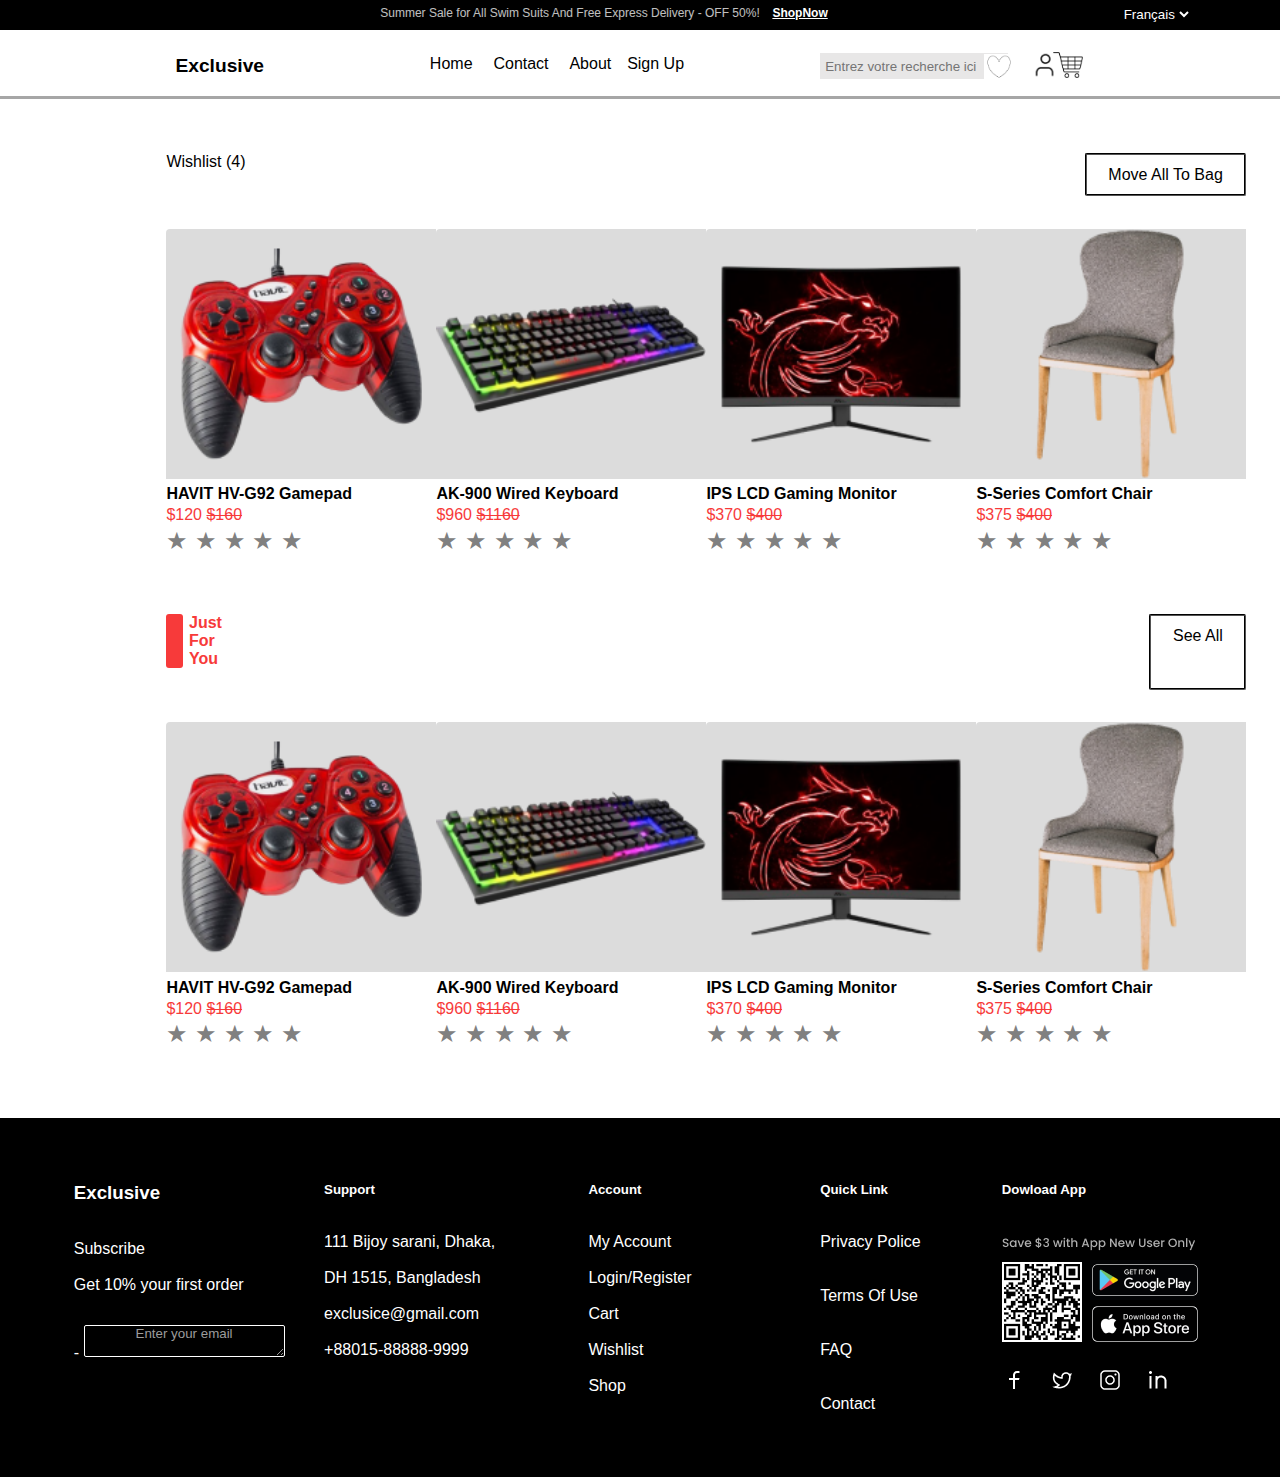
<file: wishlist.html>
<!DOCTYPE html>
<html lang="fr">
<head>
    <meta charset="UTF-8">
    <meta name="viewport" content="width=device-width, initial-scale=1.0">
    <title>Wishlist</title>
<link href="../css/wishlist.css" rel="stylesheet"> 
</head>
<body>

    <header>
        <div class ="barre-haut">
            <p>Summer Sale for All Swim Suits And Free Express Delivery - OFF 50%! </p><h5><a href="Sign_Up.html">ShopNow</a></h5>
            <div class="lang">    
                <select id="langage" title="langue">
                    <option value="fr">Français</option>
                    <option value="en">English</option>
                </select>
            </div>
        </div>
        <div class ="navigation" >
            <ul>
                <li><a href="index.html" class="exclusive"><strong>Exclusive</strong></a></li>
                <li><a href="index.html" class="home">Home</a></li>
                <li><a href="contact.html" class="contact">Contact</a></li>
                <li><a href="about.html" class="about">About</a></li>
                <li><a href="Sign_Up.html" class="sign">Sign Up</a></li>
                <li><form action="/rechercher" method="GET">
                    <label for="search"></label>
                    <input type="text" id="search" name="q" placeholder="Entrez votre recherche ici">
                    </form>
                </li>
                <li><a href="wishlist.html" class="logo-panier"><img src="../images/logo-panier.png" alt="logo-panier"></a></li>
                <li><a href="wishlist.html" class="logo-coeur"><img src="../images/logo-coeur.png" alt="logo-coeur"></a></li>
                <li><div class="container"><a href="account.html" class="logo-user"><img src="../images/logo-user-blanc.png" alt="logo-user-blanc"></a></li>
            </ul>
        </div>
    </header>
        <div class="partie1">
            <div class="partie1-l1">
                <div class="p1-l1-b1">Wishlist (4)</div>
                <div class="p1-l1-b2">Move All To Bag</div>
            </div>
            <div class="partie1-l2">
                <div class="case1"><img src="../images/manette.png" alt="manette" ><h4>HAVIT HV-G92 Gamepad</h4><p>$120 <del>$160</del></p><div class="rating">
                    <input type="radio" id="star5" name="rating" value="5" />
                    <label for="star5">&#9733;</label>
                    <input type="radio" id="star4" name="rating" value="4" />
                    <label for="star4">&#9733;</label>
                    <input type="radio" id="star3" name="rating" value="3" />
                    <label for="star3">&#9733;</label>
                    <input type="radio" id="star2" name="rating" value="2" />
                    <label for="star2">&#9733;</label>
                    <input type="radio" id="star1" name="rating" value="1" />
                    <label for="star1">&#9733;</label>
                </div></div>
                <div class="case2"><img src="../images/clavier.png" alt="ecran"><h4>AK-900 Wired Keyboard</h4><p>$960 <del>$1160</del></p><div class="rating">
                    <input type="radio" id="star5" name="rating" value="5" />
                    <label for="star5">&#9733;</label>
                    <input type="radio" id="star4" name="rating" value="4" />
                    <label for="star4">&#9733;</label>
                    <input type="radio" id="star3" name="rating" value="3" />
                    <label for="star3">&#9733;</label>
                    <input type="radio" id="star2" name="rating" value="2" />
                    <label for="star2">&#9733;</label>
                    <input type="radio" id="star1" name="rating" value="1" />
                    <label for="star1">&#9733;</label>                    
                    </div>
                </div>
                <div class="case3"><img src="../images/ecran.png" alt="ecran"><h4>IPS LCD Gaming Monitor</h4><p>$370 <del>$400</del></p><div class="rating">
                    <input type="radio" id="star5" name="rating" value="5" />
                    <label for="star5">&#9733;</label>
                    <input type="radio" id="star4" name="rating" value="4" />
                    <label for="star4">&#9733;</label>
                    <input type="radio" id="star3" name="rating" value="3" />
                    <label for="star3">&#9733;</label>
                    <input type="radio" id="star2" name="rating" value="2" />
                    <label for="star2">&#9733;</label>
                    <input type="radio" id="star1" name="rating" value="1" />
                    <label for="star1">&#9733;</label>         
                    
                </div></div>
                <div class="case4"><img src="../images/chaise.png" alt="chaise"><h4>S-Series Comfort Chair</h4><p>$375 <del>$400</del></p><div class="rating">
                    <input type="radio" id="star5" name="rating" value="5" />
                    <label for="star5">&#9733;</label>
                    <input type="radio" id="star4" name="rating" value="4" />
                    <label for="star4">&#9733;</label>
                    <input type="radio" id="star3" name="rating" value="3" />
                    <label for="star3">&#9733;</label>
                    <input type="radio" id="star2" name="rating" value="2" />
                    <label for="star2">&#9733;</label>
                    <input type="radio" id="star1" name="rating" value="1" />
                    <label for="star1">&#9733;</label>            
                </div></div>
            </div>
        </div>
        <div class="partie2">
            <div class="partie2-l1">
                <div class="p2-l1-b1"><h4>Just For You</h4></div>
                <div class="p2-l1-b2">See All</div>
            </div>
            <div class="partie2-l2">
                <div class="case1"><img src="../images/manette.png" alt="manette" ><h4>HAVIT HV-G92 Gamepad</h4><p>$120 <del>$160</del></p><div class="rating">
                    <input type="radio" id="star5" name="rating" value="5" />
                    <label for="star5">&#9733;</label>
                    <input type="radio" id="star4" name="rating" value="4" />
                    <label for="star4">&#9733;</label>
                    <input type="radio" id="star3" name="rating" value="3" />
                    <label for="star3">&#9733;</label>
                    <input type="radio" id="star2" name="rating" value="2" />
                    <label for="star2">&#9733;</label>
                    <input type="radio" id="star1" name="rating" value="1" />
                    <label for="star1">&#9733;</label>
                </div></div>
                <div class="case2"><img src="../images/clavier.png" alt="ecran"><h4>AK-900 Wired Keyboard</h4><p>$960 <del>$1160</del></p><div class="rating">
                    <input type="radio" id="star5" name="rating" value="5" />
                    <label for="star5">&#9733;</label>
                    <input type="radio" id="star4" name="rating" value="4" />
                    <label for="star4">&#9733;</label>
                    <input type="radio" id="star3" name="rating" value="3" />
                    <label for="star3">&#9733;</label>
                    <input type="radio" id="star2" name="rating" value="2" />
                    <label for="star2">&#9733;</label>
                    <input type="radio" id="star1" name="rating" value="1" />
                    <label for="star1">&#9733;</label>                    
                    </div>
                </div>
                <div class="case3"><img src="../images/ecran.png" alt="ecran"><h4>IPS LCD Gaming Monitor</h4><p>$370 <del>$400</del></p><div class="rating">
                    <input type="radio" id="star5" name="rating" value="5" />
                    <label for="star5">&#9733;</label>
                    <input type="radio" id="star4" name="rating" value="4" />
                    <label for="star4">&#9733;</label>
                    <input type="radio" id="star3" name="rating" value="3" />
                    <label for="star3">&#9733;</label>
                    <input type="radio" id="star2" name="rating" value="2" />
                    <label for="star2">&#9733;</label>
                    <input type="radio" id="star1" name="rating" value="1" />
                    <label for="star1">&#9733;</label>         
                    
                </div></div>
                <div class="case4"><img src="../images/chaise.png" alt="chaise"><h4>S-Series Comfort Chair</h4><p>$375 <del>$400</del></p><div class="rating">
                    <input type="radio" id="star5" name="rating" value="5" />
                    <label for="star5">&#9733;</label>
                    <input type="radio" id="star4" name="rating" value="4" />
                    <label for="star4">&#9733;</label>
                    <input type="radio" id="star3" name="rating" value="3" />
                    <label for="star3">&#9733;</label>
                    <input type="radio" id="star2" name="rating" value="2" />
                    <label for="star2">&#9733;</label>
                    <input type="radio" id="star1" name="rating" value="1" />
                    <label for="star1">&#9733;</label>            
                </div></div>
            </div>
        </div>
        
    <footer>
        <div><h3>Exclusive </h3><br> <br><p>Subscribe <br> <br>Get 10% your first order <br></p><label for="email">-</label>
            <textarea id="email" name="email" cols="23" rows="2">Enter your email</textarea></div>
        <div><h5>Support</h5><br> <br><p>111 Bijoy sarani, Dhaka,<br> <br> DH 1515, Bangladesh <br> <br> exclusice@gmail.com <br> <br> +88015-88888-9999</p></div>
        <div><h5>Account</h5><br> <br><p>My Account <br> <br></p><p>Login/Register</p><br><p>Cart </p><br><p>Wishlist</p><br><p>Shop</p></div>
        <div><h5>Quick Link</h5><br><br><p>Privacy Police</p> <br> <br> <p>Terms Of Use</p> <br> <br> <p>FAQ</p> <br> <br> <p>Contact</p></div>
        <div><h5>Dowload App</h5> <br> <br> <img src="../images/Frame 742.png" alt=""></div>
    </footer>

</body>
</html>
</file>
<file: css/style.css>
*{
    margin:0;
    padding: 0;
    box-sizing: border-box;
    font-family: sans-serif;
}

@media screen and (max-width: 100%) {
    .container {
        width: 100%;
    }

}

a{
    text-decoration: none;
    color: inherit;
    }

.barre-haut{
    display: flex;
    background-color:black;
    justify-content:center;
    color: white;
    font-family: cursive;
    font-size: 75%;
    padding:0.5% ;
}

.barre-haut p{
    opacity: 0.75;
}

.barre-haut h5{
    font-size: 100%;
    margin-left: 1%;
    text-decoration: underline;
}

#langage{
    background-color: black;
    border: none;
    color: white;
}

.lang{
    position: relative;
    left: 292px;
}

.navigation{
    display:inline-flexbox;
    padding: none;
    border-bottom: 1%;
    border-color: rgb(166, 166, 166);
    border-bottom-style:solid;
}

.navigation ul{
    display:flex;
    justify-content: space-around;
    list-style: none;
    padding-top: 2%;
    padding-bottom: 0.5%;
}

.navigation ul li a{
    text-decoration: none;
    color: black;
}

.navigation ul li a:hover,
.navigation ul li a:focus,
.navigation ul li a:active{
    border-bottom: 1px;
    border-bottom-color: black;
    border-bottom: groove;
    
}

.navigation ul li a img{
    width: 30px;
    height: auto;
}

.exclusive{
    position: relative;
    left: 135px;
    font-size:larger;
}

.logo-coeur{
    position: relative;
    right: 135px;
    top:-3px;
}

.home{
    position: relative;
    left:220px;
}

.contact{
    position: relative;
    left: 160px;
}

.about{
    position: relative;
    left:100px;
}

.sign{
    position:relative;
    left:35px;
}

#search{
    position: relative;
    left: 80px;
    top: -3px;
    border: none;
    background-color: rgb(232, 231, 231);
    padding: 3%;
    width: auto;
}

.logo-panier{
    position: relative;
    right: 20px;
    top:-3.5px;
}

.section-1 {
    display: grid;
    margin-left:13% ;
    margin-right:13%;
    grid-template-columns:1fr 4fr;
    grid-template-rows: 1fr;
}

.partie1 {
    font-family: sans-serif;
    line-height: 238%;
    text-align: start;
    margin-top: 12%;
    border-color: rgb(166, 166, 166);
}

.partie1 ul{
    list-style: none;
    justify-content: center;
}

.partie1 ul li:hover{
    color: rgb(247, 58, 58);
    cursor: pointer;
}

.partie2 {
    background-color: rgb(0, 0, 0);
    padding:0;
    margin:3.5%;
    padding:0;
}

.partie2 h6{
    color: white;
    position: relative;
    top: 3.5%;
    left: 15.5%;
    font-family:sans-serif;
    opacity: 0.95;

}

.partie2 h2{
    color: white;
    font-family: sans-serif;
    font-size:270%;
    position: relative;
    top: 13%;
    left:10%;
}

.partie2 a{
    color: rgb(223, 219, 219);
    font-family: sans-serif;
    position: relative;
    bottom:37%;
    left:10%;
    opacity:0.90;
}



.logo-apple{
    width:3.5%;
    height: auto;
    position: relative;
    top:10%;
    left:10%;
    
}

.iphone{
    max-width:100%;
    height:auto;
    position: relative;
    bottom:30%;
    left:40%;
}

#caisse{
    background-color: white;
    max-width: 100%;
    height: 20%;
    position: relative;
    bottom:20%;
}

#baton{
    background-color:rgb(223, 219, 219);
    max-width: 1.2%;
    height: 83%;
    position: relative;
    bottom:84%;
    left:95%;

}

.partie3{
    display:grid;
    grid-template-rows: 4fr;
    border-bottom-style:groove;
    border-color:rgb(223, 219, 219);
    margin-left: 13%;
    margin-right: 13%;
    margin-bottom: 5%;
}



.partie3-ligne1{
    display: flex;
    background-color: rgb(247, 58, 58);
    width:1.5%;    
    padding-top:0.5%;
    padding-bottom:1%;
    border-radius: 5px;
    color:rgb(247, 58, 58);
    margin-bottom:2%;
}

.partie3-ligne1 h4{
    position: relative;
    margin-left:140%;
    font-family: sans-serif;
    font-weight: bold;
}

.partie3-ligne2{
    display: flex;
    font-family: sans-serif;
    padding-top:3%;
    margin-bottom: 1%;
}

.partie3-ligne2 h4{
    font-size:200%;
}

.partie3-ligne2 p{
    font-size:250%;
    position: relative;
    left:7%;
    bottom:10%;
    word-spacing:0.5em;
}

#Days{
    position: relative;
    font-weight: bolder;
    font-family: sans-serif;
    font-size: 75%;
    top: -85%;
    left:-22% ;
}
#Hours{
    position: relative;
    top: -85%;
    left: -17%;
    font-weight: bolder;
    font-family: sans-serif;
    font-size: 75%;
}
#Minutes{
    position: relative;
    top: -85%;
    left: -11.5%;
    font-weight: bolder;
    font-family: sans-serif;
    font-size: 75%;
}
#Seconds{
    position: relative;
    top: -85%;
    left: -7%;
    font-weight: bolder;
    font-family: sans-serif;
    font-size: 75%;
}


.partie3-ligne3{
    display: flex;
    justify-content: space-between;

}

.partie3-ligne3 div img{
    width: 270px;
    height: 250px;
    gap: 0px;
    border-radius: 4px 0px 0px 0px;
    opacity: 0px;
    background-color: gainsboro;
    margin-bottom: 1%;
 }

.partie3-ligne3 div{
    margin-bottom: 1%;
    font-family: sans-serif;
}

.partie3-ligne3 div h4{
    margin-bottom: 1%;
}

.partie3-ligne3 div p{
    margin-bottom: 1%;
    color:rgb(247, 58, 58) ;
}


.rating {
    font-size: 24px;
}

.rating input[type="radio"] {
    display: none; 
}

.rating label {
    color: gray;
    cursor: pointer;
}

.rating input[type="radio"]:checked + label {
    color: gold;
}


.partie3-ligne4{
    display: flex;
    background-color: rgb(247, 58, 58);
    justify-content: center;
    font-family: sans-serif;
    color: white;
    padding:1%;
    margin: 2% 43% 5% 43%;
    border-radius: 5px;
}

.partie4{
    
    display:grid;
    grid-template-rows: 3fr;
    border-bottom-style:groove;
    border-color:rgb(223, 219, 219);
    border-bottom: 5%;
    margin-left: 13%;
    margin-right: 13%;
    margin-bottom: 5%;
}

.partie4-ligne1{
    display: flex;
    background-color: rgb(247, 58, 58);
    width:1.5%;    
    padding-top:0.5%;
    padding-bottom:1%;
    border-radius: 5px;
    color:rgb(247, 58, 58);
    margin-bottom:2%;
}

.partie4-ligne1 h4{
    position: relative;
    margin-left:140%;
    font-family: sans-serif;
    font-weight: bold;
}

.partie4-ligne2{
    display: flex;
    font-family: sans-serif;
    margin-top: 1%;
    margin-bottom:3%;
}

.partie4-ligne2 h4{
    font-size:150%;
}

.partie4-ligne3{
    display: flex;
    justify-content: space-around;
    margin-bottom: 3%;

}

.partie4-ligne3 div img{
    width: 70px;
    height: 70px;
    border-radius: 4px 0px 0px 0px;
    margin-bottom: 1%;
 }

.partie4-ligne3 div{
    display:grid;
    grid-template-rows: 2fr;
    justify-content: center;
    margin-bottom: 1%;
    width: 130px;
    height: auto;
    padding:1%;
    border-style: groove;
    border-color:rgb(223, 219, 219);
    font-family: sans-serif;
    border: 5%;
}

.partie4-ligne3 div:hover{
    background-color:rgb(247, 58, 58);
}

.partie4-ligne3 div h6{
    display: flex;
    margin-top: 20%;
    font-family: sans-serif;
    justify-content: center;
}


.partie5{
    display:grid;
    grid-template-rows: 3fr;
    margin-left: 13%;
    margin-right: 13%;
    margin-bottom: 7%;
}

.partie5-ligne1{
    display: flex;
    background-color: rgb(247, 58, 58);
    width:1.5%;    
    padding-top:0.5%;
    padding-bottom:1%;
    border-radius: 5px;
    color:rgb(247, 58, 58);
    margin-bottom:2%;
}

.partie5-ligne1 h4{
    position: relative;
    margin-left:140%;
    font-family: sans-serif;
    font-weight: bold;
}

.partie5-ligne2{
    display: flex;
    font-family: sans-serif;
    margin-top: 1%;
    margin-bottom:3%;
}

.partie5-ligne2 h4{
    font-size:150%;
}

.partie5-ligne3{
    display: flex;
    justify-content: space-between;

}

.partie5-ligne3 div img{
    width:130%;
    height: auto;
    border-radius: 4px 0px 0px 0px;
    background-color: gainsboro;
    margin-bottom: 1%;
 }

.partie5-ligne3 div{
    margin-bottom: 1%;
    font-family: sans-serif;
}

.partie5-ligne3 div h4{
    margin-bottom: 1%;
}

.partie5-ligne3 div p{
    margin-bottom: 1%;
    color:rgb(247, 58, 58) ;
}


.rating {
    font-size: 24px;
}

.rating input[type="radio"] {
    display: none; 
}

.rating label {
    color: gray;
    cursor: pointer;
}


.partie6{
    display: grid;
    grid-template-columns:1fr 2fr;
    grid-template-rows: 1fr;
    margin-left:13%; 
    margin-right:13%;
    background-color: black;
    padding-left:5%;
    padding-top: 3%;
    padding-right: 5%;
    padding-bottom: 3%;
    margin-bottom: 5%;
}

.partie6-gauche{
    display: grid;
    grid-template-rows: 4fr;
}

.partie6-droite img{
    width:400px;
    height:300px;
    position: relative;
    left:40%;
}

.partie6-gauche-ligne1{
    color: rgb(5, 213, 5);
    font-family: sans-serif;
    margin-bottom: 7%;
}

.partie6-gauche-ligne2{
    color: white;
    font-family: sans-serif;
    font-size: 220%;
    font-weight: bold;
    margin-bottom: 8%;
}

.partie6-gauche-ligne3{
    display: grid;
    grid-template-columns: repeat(4, 1fr);
    margin-bottom: 9%;
    color: black;
    font-family: sans-serif;
    font-size: 70%;
    gap:0px;
}

.partie6-gauche-ligne3 div{
    background-color: white;
    text-align: center;
    align-content: center;
    border-radius: 30px;
    width: 50px;
    height: 50px;
}

.partie6-gauche-ligne4{
    background-color:rgb(5, 213, 5);
    border-radius: 5px;
    font-family: sans-serif;
    color: white;
    height:45px;
    width: 140px;
    align-content: center;
    text-align: center;
}

.partie7{
    display:grid;
    grid-template-rows: 4fr;
    margin-left: 13%;
    margin-right: 13%;
    margin-bottom: 7%;  
}

.partie7-ligne1{
    display: flex;
    background-color: rgb(247, 58, 58);
    width:1.5%;    
    padding-top:0.5%;
    padding-bottom:1%;
    border-radius: 5px;
    color:rgb(247, 58, 58);
    margin-bottom:2%;
}

.partie7-ligne1 h4{
    position: relative;
    margin-left:140%;
    font-family: sans-serif;
    font-weight: bold;
}

.partie7-ligne2{
    display: flex;
    font-family: sans-serif;
    margin-top: 1%;
    margin-bottom:3%;
}

.partie7-ligne2 h4{
    font-size:150%;
}

.partie7-ligne3{
    display: grid;
    grid-template-columns: repeat(4, 1fr);
    grid-template-rows: repeat(2, 1fr);
}

.partie7-ligne3 div img{
    width: 90%;
    height: auto;
    border-radius: 4px 0px 0px 0px;
    background-color: gainsboro;
    margin-bottom: 1%;
    margin-top: 7%;
    
 }

.partie7-ligne3 div{
    margin-bottom: 1%;
    font-family: sans-serif;
    
    }

.partie7-ligne3 div h4{
    margin-bottom: 1%;
}

.partie7-ligne3 div p{
    margin-bottom: 1%;
    color:rgb(247, 58, 58) ;
}

.partie7-ligne4{
    display: flex;
    background-color: rgb(247, 58, 58);
    justify-content: center;
    font-family: sans-serif;
    color: white;
    padding:1%;
    margin: 2% 43% 5% 43%;
    border-radius: 5px;
}

.partie8{
    display:grid;
    grid-template-rows: 4fr;
    margin-left: 13%;
    margin-right: 13%;
    margin-bottom: 7%;  
}

.partie8-ligne1{
    display: flex;
    background-color: rgb(247, 58, 58);
    width:1.5%;    
    padding-top:0.5%;
    padding-bottom:1%;
    border-radius: 5px;
    color:rgb(247, 58, 58);
    margin-bottom:2%;
}

.partie8-ligne1 h4{
    position: relative;
    margin-left:140%;
    font-family: sans-serif;
    font-weight: bold;
}

.partie8-ligne2{
    display: flex;
    font-family: sans-serif;
    margin-top: 1%;
    margin-bottom:3%;
}

.partie8-ligne2 h4{
    font-size:150%;
}

.partie8-ligne3{
    display: grid;
    grid-template-columns:1fr 1fr;
    gap: 5px;

}

.colonne1 img{
    max-width: 95%;
    height: auto;
}

.colonne2{
    display: grid;
    grid-template-rows: 1fr 1fr;
    gap: 10px;
}

.colonne2-l1 img{
    max-width:95%;
    height: auto;
}

.colonne2-l2{
    display: grid;
    grid-template-columns: 1fr 1fr;
    gap: 10px;
}

.colonne2-l2 img{
    max-height: 91%;
    width: auto;
}

.partie8-ligne4{
    display: grid;
    grid-template-columns: 1fr 1fr 1fr;
    margin-top:10%;
    margin-left: 10%;
}

.partie8-ligne4 div img{
    width:50%;
    height: auto;
}

footer{
    background-color: black;
    display: grid;
    grid-template-columns: 1fr 1fr 1fr 1fr 1fr;
    color: white;
    font-family: sans-serif;
    justify-items: center;
    padding: 5%;
}

#email{
    background-color: transparent;
    color: rgb(156, 156, 156);
    font-family: sans-serif;
    text-align: center;
    border-radius: 2px;
    border-color: white;
    margin-top:15%;
    border:50%;
}

footer div h3:hover, footer div p:hover, footer div h5:hover{
    color: rgb(247, 58, 58);
    cursor: pointer;
}

footer div h3:hover, footer div p:hover, footer div h5:hover{
    color: rgb(247, 58, 58);
    cursor: pointer;
}
</file>
<file: css/about.css>
*{
    margin:0;
    padding: 0;
    box-sizing: border-box;
    font-family: sans-serif;
}

@media screen and (max-width: 100%) {
    .container {
        width: 100%;
    }

}

a{
    text-decoration: none;
    color: inherit;
    }

.barre-haut{
    display: flex;
    background-color:black;
    justify-content:center;
    color: white;
    font-family: cursive;
    font-size: 75%;
    padding:0.5% ;
}

.barre-haut p{
    opacity: 0.75;
}

.barre-haut h5{
    font-size: 100%;
    margin-left: 1%;
    text-decoration: underline;
}

#langage{
    background-color: black;
    border: none;
    color: white;
}

.lang{
    position: relative;
    left: 292px;
}

.navigation{
    display:inline-flexbox;
    padding: none;
    border-bottom: 1%;
    border-color: rgb(166, 166, 166);
    border-bottom-style:solid;
}

.navigation ul{
    display:flex;
    justify-content: space-around;
    list-style: none;
    padding-top: 2%;
    padding-bottom: 0.5%;
}

.navigation ul li a{
    text-decoration: none;
    color: black;
}

.navigation ul li a:hover,
.navigation ul li a:focus,
.navigation ul li a:active{
    border-bottom: 1px;
    border-bottom-color: black;
    border-bottom: groove;
    
}

.navigation ul li a img{
    width: 30px;
    height: auto;
}

.exclusive{
    position: relative;
    left: 135px;
    font-size:larger;
}



.home{
    position: relative;
    left:220px;
}

.contact{
    position: relative;
    left: 160px;
}

.about{
    position: relative;
    left:100px;
}

.sign{
    position:relative;
    left:35px;
}

#search{
    position: relative;
    left: 90px;
    top: -2px;
    border: none;
    background-color: rgb(232, 231, 231);
    padding: 3%;
    width: auto;
}

.logo-panier{
    position: relative;
    right:-65px;
    top:-3px;
}

.logo-coeur{
    position: relative;
    right: 115px;
    top:-1px;
}

.logo-user{
    position: relative;
    right: 180px;
    top:-5px;
}

footer{
    background-color: black;
    display: grid;
    grid-template-columns: 1fr 1fr 1fr 1fr 1fr;
    color: white;
    font-family: sans-serif;
    justify-items: center;
    padding: 5%;
}

#email{
    background-color: transparent;
    color: rgb(156, 156, 156);
    font-family: sans-serif;
    text-align: center;
    border-radius: 2px;
    border-color: white;
    margin-top:15%;
    border:50%;
}

footer div h3:hover, footer div p:hover, footer div h5:hover{
    color: rgb(247, 58, 58);
    cursor: pointer;
}

.corps{
    display: grid;
    grid-template-columns: 1fr;
       
}

.partie1{
    margin-left: 13%;
    margin-top: 3%;
    margin-bottom:5%;
    display: grid;
    grid-template-columns: 1fr 1fr;
    justify-content: flex-end;
    gap: 10%;
    text-align: justify;
}

.partie1 div img{
    width: 100%;
    height: auto;
}

.partie1 div h1{
    margin-top: 15%;
}

.partie2{
    margin-left: 13%;
    margin-right: 13%;
    margin-top: 5%;
    margin-bottom: 5%;
    display: grid;
    grid-template-columns: 1fr 1fr 1fr 1fr;
    gap: 3%;
}

.partie2 div{
    padding:10%;
    border:1px;
    border-color: rgb(57, 56, 56);
    border-radius: 2px;
    border-style:groove;
    text-align: center;
}

.partie2 div img, .partie2 div h1{
    margin-bottom: 5%;
}

.partie2 div:hover{
    background-color: rgb(247, 58, 58);
}

.partie3{
    margin-left: 13%;
    margin-top: 5%;
    margin-right: 13%;
    margin-bottom: 5%;
    display: grid;
    grid-template-columns: 1fr 1fr 1fr;
}

.partie3 div img{
    max-width:90%;
    height: auto;
    background-color: azure;
    margin-bottom: 5%;
}

.partie3 div h2{
    margin-bottom: 2%;
}

.partie4{
    margin-left: 13%;
    margin-right: 13%;
    margin-top: 5%;
    margin-bottom: 5%;
    display: grid;
    grid-template-columns: 1fr 1fr 1fr;
    gap: 3%;
}

.partie4 div{
    padding:10%;
    text-align: center;
}

.partie4 div img, .partie4 div h1{
    margin-bottom: 5%;
}

.partie4 div img{
    width:25%;
    height: auto;
}
</file>
<file: css/account.css>
*{
    margin:0;
    padding: 0;
    box-sizing: border-box;
    font-family: sans-serif;
}

@media screen and (max-width: 100%) {
    .container {
        width: 100%;
    }

}

a{
    text-decoration: none;
    color: inherit;
    }

.barre-haut{
    display: flex;
    background-color:black;
    justify-content:center;
    color: white;
    font-family: cursive;
    font-size: 75%;
    padding:0.5% ;
}

.barre-haut p{
    opacity: 0.75;
}

.barre-haut h5{
    font-size: 100%;
    margin-left: 1%;
    text-decoration: underline;
}

#langage{
    background-color: black;
    border: none;
    color: white;
}

.lang{
    position: relative;
    left: 292px;
}

.navigation{
    display:inline-flexbox;
    padding: none;
    border-bottom: 1%;
    border-color: rgb(166, 166, 166);
    border-bottom-style:solid;
}

.navigation ul{
    display:flex;
    justify-content: space-around;
    list-style: none;
    padding-top: 2%;
    padding-bottom: 0.5%;
}

.navigation ul li a{
    text-decoration: none;
    color: black;
}

.navigation ul li a:hover,
.navigation ul li a:focus,
.navigation ul li a:active{
    border-bottom: 1px;
    border-bottom-color: black;
    border-bottom: groove;
    
}

.navigation ul li a img{
    width: 30px;
    height: auto;
}

.exclusive{
    position: relative;
    left: 135px;
    font-size:larger;
}



.home{
    position: relative;
    left:220px;
}

.contact{
    position: relative;
    left: 160px;
}

.about{
    position: relative;
    left:100px;
}

.sign{
    position:relative;
    left:35px;
}

#search{
    position: relative;
    left: 90px;
    top: -2px;
    border: none;
    background-color: rgb(232, 231, 231);
    padding: 3%;
    width: auto;
}

.logo-panier{
    position: relative;
    right:-65px;
    top:-3px;
}

.logo-coeur{
    position: relative;
    right: 115px;
    top:-1px;
}

.logo-user{
    position: relative;
    right: 175px;
    top:-5px;
}


footer{
    background-color: black;
    display: grid;
    grid-template-columns: 1fr 1fr 1fr 1fr 1fr;
    color: white;
    font-family: sans-serif;
    justify-items: center;
    padding: 5%;
}

#email{
    background-color: transparent;
    color: rgb(156, 156, 156);
    font-family: sans-serif;
    text-align: center;
    border-radius: 2px;
    border-color: white;
    margin-top:15%;
    border:50%;
}

.corps{
    display: grid;
    grid-template-columns: 1fr 3fr;
    margin-left: 13%;
    margin-right: 13%;
}

.account-management {
    max-width: 400px;
    margin: 0 auto;
    padding: 20px;
}

.list {
    list-style-type: none;
    padding: 0;
    margin-top: 50%;
}

.list li {
    margin-bottom: 10px;
}

.list li h3 {
    margin-bottom: 5px;
    font-size: 1.2em;
    color: #333;
}

.list li a {
    text-decoration: none;
    color: #333;
    display: block;
    padding: 10px;
    margin-left: 5%;
    transition: background-color 0.3s ease;
}

.list li a:hover {
    color:rgb(247, 58, 58);
}

.edit-profile {
    width:100%;
    margin-top: 5%;
    margin-bottom:5%;
    padding:5%;
    border: 3px;
    border-style:none;
    box-shadow: 1px 1px 5px 5px rgba(245, 244, 244, 0.673);

}

.edit-profile h3{
    margin-bottom: 3%;
    color: rgb(247, 58, 58);
}

.edit-profile h4{
    margin-top: 2%;
    margin-bottom:1%;
}


.form-group {
    margin-bottom: 15px;
}


input[type="text"],
input[type="email1"],
input[type="password"] {
    width: 100%;
    padding: 10px;
    border: 1px solid #ccc;
    border-radius: 5px;
    box-sizing: border-box;
    background-color: #ebe8e8;
    margin-top: 1%;
}

.forch{
    display: grid;
    grid-template-columns: 1fr 1fr;
    grid-template-rows: 2fr;
    gap:20px;
}


input[type="text"]:placeholder-shown,
input[type="email1"]:placeholder-shown,
input[type="password"]:placeholder-shown {
    font-size: 16px;
    color: #888; /
}

.cancel-btn{
    display: inline-block;
    padding: 10px 20px;
    background-color: transparent;
    border: 0;
    cursor: pointer;
    text-align: right;
}

.save-btn {
    display: inline-block;
    padding: 15px 20px;
    background-color: rgb(247, 58, 58);
    color: #fff;
    border: none;
    border-radius: 5px;
    cursor: pointer;
    text-align: right;
}

.button-group {
    text-align: right;
}

footer div h3:hover, footer div p:hover, footer div h5:hover{
    color: rgb(247, 58, 58);
    cursor: pointer;
}
</file>
<file: css/account_dropdown.css>
*{
    margin:0;
    padding: 0;
    box-sizing: border-box;
}

@media screen and (max-width: 100%) {
    .container {
        width: 100%;
    }

}

a{
    text-decoration: none;
    color: inherit;
    }

.barre-haut{
    display: flex;
    background-color:black;
    justify-content:center;
    color: white;
    font-family: cursive;
    font-size: 75%;
    padding:0.5% ;
}

.barre-haut p{
    opacity: 0.75;
}

.barre-haut h5{
    font-size: 100%;
    margin-left: 1%;
    text-decoration: underline;
}

#langage{
    background-color: black;
    border: none;
    color: white;
}

.lang{
    position: relative;
    left: 292px;
}

.navigation{
    display:inline-flexbox;
    padding: none;
    border-bottom: 1%;
    border-color: rgb(166, 166, 166);
    border-bottom-style:solid;
}

.navigation ul{
    display:flex;
    justify-content: space-around;
    list-style: none;
    padding-top: 2%;
    padding-bottom: 0.5%;
}

.navigation ul li a{
    text-decoration: none;
    color: black;
}

.navigation ul li a:hover,
.navigation ul li a:focus,
.navigation ul li a:active{
    border-bottom: 1px;
    border-bottom-color: black;
    border-bottom: groove;
    
}

.navigation ul li a img{
    width: 30px;
    height: auto;
}

.exclusive{
    position: relative;
    left: 135px;
    font-size:larger;
}



.home{
    position: relative;
    left:220px;
}

.contact{
    position: relative;
    left: 160px;
}

.about{
    position: relative;
    left:100px;
}

.sign{
    position:relative;
    left:35px;
}

#search{
    position: relative;
    left: 90px;
    top: -2px;
    border: none;
    background-color: rgb(232, 231, 231);
    padding: 3%;
    width: auto;
}

.logo-panier{
    position: relative;
    right:-65px;
    top:-3px;
}

.logo-coeur{
    position: relative;
    right: 115px;
    top:-1px;
}

.logo-user{
    position: relative;
    right: 175px;
    top:-5px;
}

.section-1 {
    display: grid;
    margin-left:13% ;
    margin-right:13%;
    grid-template-columns:1fr 4fr;
    grid-template-rows: 1fr;
}

.partie1 {
    font-family: sans-serif;
    line-height: 238%;
    text-align: start;
    margin-top: 12%;
    border-color: rgb(166, 166, 166);
}

.partie1 ul{
    list-style: none;
    justify-content: center;
}

.partie1 ul li:hover{
    color: rgb(247, 58, 58);
    cursor: pointer;
}

.partie2 {
    background-color: rgb(0, 0, 0);
    padding:0;
    margin:3.5%;
    padding:0;
}

.partie2 h6{
    color: white;
    position: relative;
    top: 3.5%;
    left: 15.5%;
    font-family:sans-serif;
    opacity: 0.95;

}

.partie2 h2{
    color: white;
    font-family: sans-serif;
    font-size:270%;
    position: relative;
    top: 13%;
    left:10%;
}

.partie2 a{
    color: rgb(223, 219, 219);
    font-family: sans-serif;
    position: relative;
    bottom:37%;
    left:10%;
    opacity:0.90;
}



.logo-apple{
    width:3.5%;
    height: auto;
    position: relative;
    top:10%;
    left:10%;
    
}

.iphone{
    max-width:100%;
    height:auto;
    position: relative;
    bottom:30%;
    left:40%;
}

#caisse{
    background-color: white;
    max-width: 100%;
    height: 20%;
    position: relative;
    bottom:20%;
}

#baton{
    background-color:rgb(223, 219, 219);
    max-width: 1.2%;
    height: 83%;
    position: relative;
    bottom:84%;
    left:95%;

}

.partie3{
    display:grid;
    grid-template-rows: 4fr;
    border-bottom-style:groove;
    border-color:rgb(223, 219, 219);
    margin-left: 13%;
    margin-right: 13%;
    margin-bottom: 5%;
}



.partie3-ligne1{
    display: flex;
    background-color: rgb(247, 58, 58);
    width:1.5%;    
    padding-top:0.5%;
    padding-bottom:1%;
    border-radius: 5px;
    color:rgb(247, 58, 58);
    margin-bottom:2%;
}

.partie3-ligne1 h4{
    position: relative;
    margin-left:140%;
    font-family: sans-serif;
    font-weight: bold;
}

.partie3-ligne2{
    display: flex;
    font-family: sans-serif;
    padding-top:3%;
    margin-bottom: 1%;
}

.partie3-ligne2 h4{
    font-size:200%;
}

.partie3-ligne2 p{
    font-size:250%;
    position: relative;
    left:7%;
    bottom:10%;
    word-spacing:0.5em;
}

#Days{
    position: relative;
    font-weight: bolder;
    font-family: sans-serif;
    font-size: 75%;
    top: -85%;
    left:-22% ;
}
#Hours{
    position: relative;
    top: -85%;
    left: -17%;
    font-weight: bolder;
    font-family: sans-serif;
    font-size: 75%;
}
#Minutes{
    position: relative;
    top: -85%;
    left: -11.5%;
    font-weight: bolder;
    font-family: sans-serif;
    font-size: 75%;
}
#Seconds{
    position: relative;
    top: -85%;
    left: -7%;
    font-weight: bolder;
    font-family: sans-serif;
    font-size: 75%;
}


.partie3-ligne3{
    display: flex;
    justify-content: space-between;

}

.partie3-ligne3 div img{
    width: 270px;
    height: 250px;
    gap: 0px;
    border-radius: 4px 0px 0px 0px;
    opacity: 0px;
    background-color: gainsboro;
    margin-bottom: 1%;
 }

.partie3-ligne3 div{
    margin-bottom: 1%;
    font-family: sans-serif;
}

.partie3-ligne3 div h4{
    margin-bottom: 1%;
}

.partie3-ligne3 div p{
    margin-bottom: 1%;
    color:rgb(247, 58, 58) ;
}


.rating {
    font-size: 24px;
}

.rating input[type="radio"] {
    display: none; 
}

.rating label {
    color: gray;
    cursor: pointer;
}

.rating input[type="radio"]:checked + label {
    color: gold;
}


.partie3-ligne4{
    display: flex;
    background-color: rgb(247, 58, 58);
    justify-content: center;
    font-family: sans-serif;
    color: white;
    padding:1%;
    margin: 2% 43% 5% 43%;
    border-radius: 5px;
}

.partie4{
    
    display:grid;
    grid-template-rows: 3fr;
    border-bottom-style:groove;
    border-color:rgb(223, 219, 219);
    border-bottom: 5%;
    margin-left: 13%;
    margin-right: 13%;
    margin-bottom: 5%;
}

.partie4-ligne1{
    display: flex;
    background-color: rgb(247, 58, 58);
    width:1.5%;    
    padding-top:0.5%;
    padding-bottom:1%;
    border-radius: 5px;
    color:rgb(247, 58, 58);
    margin-bottom:2%;
}

.partie4-ligne1 h4{
    position: relative;
    margin-left:140%;
    font-family: sans-serif;
    font-weight: bold;
}

.partie4-ligne2{
    display: flex;
    font-family: sans-serif;
    margin-top: 1%;
    margin-bottom:3%;
}

.partie4-ligne2 h4{
    font-size:150%;
}

.partie4-ligne3{
    display: flex;
    justify-content: space-around;
    margin-bottom: 3%;

}

.partie4-ligne3 div img{
    width: 70px;
    height: 70px;
    border-radius: 4px 0px 0px 0px;
    margin-bottom: 1%;
 }

.partie4-ligne3 div{
    display:grid;
    grid-template-rows: 2fr;
    justify-content: center;
    margin-bottom: 1%;
    width: 130px;
    height: auto;
    padding:1%;
    border-style: groove;
    border-color:rgb(223, 219, 219);
    font-family: sans-serif;
    border: 5%;
}

.partie4-ligne3 div:hover{
    background-color:rgb(247, 58, 58);
}

.partie4-ligne3 div h6{
    display: flex;
    margin-top: 20%;
    font-family: sans-serif;
    justify-content: center;
}


.partie5{
    display:grid;
    grid-template-rows: 3fr;
    margin-left: 13%;
    margin-right: 13%;
    margin-bottom: 7%;
}

.partie5-ligne1{
    display: flex;
    background-color: rgb(247, 58, 58);
    width:1.5%;    
    padding-top:0.5%;
    padding-bottom:1%;
    border-radius: 5px;
    color:rgb(247, 58, 58);
    margin-bottom:2%;
}

.partie5-ligne1 h4{
    position: relative;
    margin-left:140%;
    font-family: sans-serif;
    font-weight: bold;
}

.partie5-ligne2{
    display: flex;
    font-family: sans-serif;
    margin-top: 1%;
    margin-bottom:3%;
}

.partie5-ligne2 h4{
    font-size:150%;
}

.partie5-ligne3{
    display: flex;
    justify-content: space-between;

}

.partie5-ligne3 div img{
    width:130%;
    height: auto;
    border-radius: 4px 0px 0px 0px;
    background-color: gainsboro;
    margin-bottom: 1%;
 }

.partie5-ligne3 div{
    margin-bottom: 1%;
    font-family: sans-serif;
}

.partie5-ligne3 div h4{
    margin-bottom: 1%;
}

.partie5-ligne3 div p{
    margin-bottom: 1%;
    color:rgb(247, 58, 58) ;
}


.rating {
    font-size: 24px;
}

.rating input[type="radio"] {
    display: none; 
}

.rating label {
    color: gray;
    cursor: pointer;
}


.partie6{
    display: grid;
    grid-template-columns:1fr 2fr;
    grid-template-rows: 1fr;
    margin-left:13%; 
    margin-right:13%;
    background-color: black;
    padding-left:5%;
    padding-top: 3%;
    padding-right: 5%;
    padding-bottom: 3%;
    margin-bottom: 5%;
}

.partie6-gauche{
    display: grid;
    grid-template-rows: 4fr;
}

.partie6-droite img{
    width:400px;
    height:300px;
    position: relative;
    left:40%;
}

.partie6-gauche-ligne1{
    color: rgb(5, 213, 5);
    font-family: sans-serif;
    margin-bottom: 7%;
}

.partie6-gauche-ligne2{
    color: white;
    font-family: sans-serif;
    font-size: 220%;
    font-weight: bold;
    margin-bottom: 8%;
}

.partie6-gauche-ligne3{
    display: grid;
    grid-template-columns: repeat(4, 1fr);
    margin-bottom: 9%;
    color: black;
    font-family: sans-serif;
    font-size: 70%;
    gap:0px;
}

.partie6-gauche-ligne3 div{
    background-color: white;
    text-align: center;
    align-content: center;
    border-radius: 30px;
    width: 50px;
    height: 50px;
}

.partie6-gauche-ligne4{
    background-color:rgb(5, 213, 5);
    border-radius: 5px;
    font-family: sans-serif;
    color: white;
    height:45px;
    width: 140px;
    align-content: center;
    text-align: center;
}

.partie7{
    display:grid;
    grid-template-rows: 4fr;
    margin-left: 13%;
    margin-right: 13%;
    margin-bottom: 7%;  
}

.partie7-ligne1{
    display: flex;
    background-color: rgb(247, 58, 58);
    width:1.5%;    
    padding-top:0.5%;
    padding-bottom:1%;
    border-radius: 5px;
    color:rgb(247, 58, 58);
    margin-bottom:2%;
}

.partie7-ligne1 h4{
    position: relative;
    margin-left:140%;
    font-family: sans-serif;
    font-weight: bold;
}

.partie7-ligne2{
    display: flex;
    font-family: sans-serif;
    margin-top: 1%;
    margin-bottom:3%;
}

.partie7-ligne2 h4{
    font-size:150%;
}

.partie7-ligne3{
    display: grid;
    grid-template-columns: repeat(4, 1fr);
    grid-template-rows: repeat(2, 1fr);
}

.partie7-ligne3 div img{
    width: 90%;
    height: auto;
    border-radius: 4px 0px 0px 0px;
    background-color: gainsboro;
    margin-bottom: 1%;
    margin-top: 7%;
    
 }

.partie7-ligne3 div{
    margin-bottom: 1%;
    font-family: sans-serif;
    
    }

.partie7-ligne3 div h4{
    margin-bottom: 1%;
}

.partie7-ligne3 div p{
    margin-bottom: 1%;
    color:rgb(247, 58, 58) ;
}

.partie7-ligne4{
    display: flex;
    background-color: rgb(247, 58, 58);
    justify-content: center;
    font-family: sans-serif;
    color: white;
    padding:1%;
    margin: 2% 43% 5% 43%;
    border-radius: 5px;
}

.partie8{
    display:grid;
    grid-template-rows: 4fr;
    margin-left: 13%;
    margin-right: 13%;
    margin-bottom: 7%;  
}

.partie8-ligne1{
    display: flex;
    background-color: rgb(247, 58, 58);
    width:1.5%;    
    padding-top:0.5%;
    padding-bottom:1%;
    border-radius: 5px;
    color:rgb(247, 58, 58);
    margin-bottom:2%;
}

.partie8-ligne1 h4{
    position: relative;
    margin-left:140%;
    font-family: sans-serif;
    font-weight: bold;
}

.partie8-ligne2{
    display: flex;
    font-family: sans-serif;
    margin-top: 1%;
    margin-bottom:3%;
}

.partie8-ligne2 h4{
    font-size:150%;
}

.partie8-ligne3{
    display: grid;
    grid-template-columns:1fr 1fr;
    gap: 5px;

}

.colonne1 img{
    max-width: 95%;
    height: auto;
}

.colonne2{
    display: grid;
    grid-template-rows: 1fr 1fr;
    gap: 10px;
}

.colonne2-l1 img{
    max-width:95%;
    height: auto;
}

.colonne2-l2{
    display: grid;
    grid-template-columns: 1fr 1fr;
    gap: 10px;
}

.colonne2-l2 img{
    max-height: 91%;
    width: auto;
}

.partie8-ligne4{
    display: grid;
    grid-template-columns: 1fr 1fr 1fr;
    margin-top:10%;
    margin-left: 10%;
}

.partie8-ligne4 div img{
    width:50%;
    height: auto;
}

footer{
    background-color: black;
    display: grid;
    grid-template-columns: 1fr 1fr 1fr 1fr 1fr;
    color: white;
    font-family: sans-serif;
    justify-items: center;
    padding: 5%;
}

#email{
    background-color: transparent;
    color: rgb(156, 156, 156);
    font-family: sans-serif;
    text-align: center;
    border-radius: 2px;
    border-color: white;
    margin-top:15%;
    border:50%;
}

.container {
    position: relative;
    display: inline-block;
}

.menu {
    display:none;
    position: absolute;
    top:7%;
    right:100px;
    background-color: rgba(55, 55, 55, 0.432);
    backdrop-filter: blur(10px);
    -webkit-backdrop-filter: blur(10px);
    padding:17px;
}

.container:hover .menu {
    display: grid;
    grid-template-columns: 1fr;
    grid-template-rows: 5fr;
    justify-content: space-around;

}

.container:hover .menu div{
    display: flex;
    font-family: sans-serif;
    color: white;
    font-size:smaller;
    opacity: 0.90;
}

.container:hover .menu div img{
    width: 24px;
    height: 24px;
    margin-right:13%;
    margin-bottom:10%;
}

footer div h3:hover, footer div p:hover, footer div h5:hover{
    color: rgb(247, 58, 58);
    cursor: pointer;
}
</file>
<file: css/cart.css>
*{
    margin:0;
    padding: 0;
    box-sizing: border-box;
    font-family: sans-serif;
}

@media screen and (max-width: 100%) {
    .container {
        width: 100%;
    }

}

a{
    text-decoration: none;
    color: inherit;
    }

.barre-haut{
    display: flex;
    background-color:black;
    justify-content:center;
    color: white;
    font-family: cursive;
    font-size: 75%;
    padding:0.5% ;
}

.barre-haut p{
    opacity: 0.75;
}

.barre-haut h5{
    font-size: 100%;
    margin-left: 1%;
    text-decoration: underline;
}

#langage{
    background-color: black;
    border: none;
    color: white;
}

.lang{
    position: relative;
    left: 292px;
}

.navigation{
    display:inline-flexbox;
    padding: none;
    border-bottom: 1%;
    border-color: rgb(166, 166, 166);
    border-bottom-style:solid;
}

.navigation ul{
    display:flex;
    justify-content: space-around;
    list-style: none;
    padding-top: 2%;
    padding-bottom: 0.5%;
}

.navigation ul li a{
    text-decoration: none;
    color: black;
}

.navigation ul li a:hover,
.navigation ul li a:focus,
.navigation ul li a:active{
    border-bottom: 1px;
    border-bottom-color: black;
    border-bottom: groove;
    
}

.navigation ul li a img{
    width: 30px;
    height: auto;
}

.exclusive{
    position: relative;
    left: 135px;
    font-size:larger;
}



.home{
    position: relative;
    left:220px;
}

.contact{
    position: relative;
    left: 160px;
}

.about{
    position: relative;
    left:100px;
}

.sign{
    position:relative;
    left:35px;
}

#search{
    position: relative;
    left: 90px;
    top: -2px;
    border: none;
    background-color: rgb(232, 231, 231);
    padding: 3%;
    width: auto;
}

.logo-panier{
    position: relative;
    right:-65px;
    top:-3px;
}

.logo-coeur{
    position: relative;
    right: 115px;
    top:-1px;
}

.logo-user{
    position: relative;
    right: 180px;
    top:-5px;
}

footer{
    background-color: black;
    display: grid;
    grid-template-columns: 1fr 1fr 1fr 1fr 1fr;
    color: white;
    font-family: sans-serif;
    justify-items: center;
    padding: 5%;
}

#email{
    background-color: transparent;
    color: rgb(156, 156, 156);
    font-family: sans-serif;
    text-align: center;
    border-radius: 2px;
    border-color: white;
    margin-top:15%;
    border:50%;
}


.partie1{
    margin-left: 13%;
    margin-right: 13%;
    margin-top: 5%;
}

.partie1 div{
    display: grid;
    grid-template-columns: 1fr 1fr 1fr 1fr;
    grid-template-rows: 1fr;
    align-items: center;
    text-align: center;
    margin-bottom:3%;
    padding:1%;
    box-shadow:2px 2px 3px 2px rgba(202, 200, 200, 0.59);
}

.partie2{
    display: flex;
    margin-left: 13%;
    margin-right: 13%;
    margin-bottom: 5%;
    justify-content: space-between;
}

.partie2 div{
    border: 2px;
    border-color: rgba(90, 89, 89, 0.752);
    border-style: groove;
    padding-top: 1%;
    padding-bottom: 1%;
    padding-left: 2%;
    padding-right: 2%;
    font-weight: bold;
}

.partie3{
    display: grid;
    grid-template-columns: 2fr 1fr;
    margin-left: 13%;
    margin-right: 13%;
    margin-bottom: 3%;
    justify-content: space-around;
}

.formulaire {
    display: flex;
}

.formulaire input[type="text"] {
    width:40%;
    padding: 10px;
}

.formulaire button {
    padding: 10px 20px;
    width: 30%;
    background-color: rgb(247, 58, 58);
    color: #fff;
    border: none;
    border-radius: 5px;
    cursor: pointer;
    margin-left: 10px;
}

.cart-summary {
    max-width:100%;
    padding: 20px;
    border: 1px solid #ccc;
    border-radius: 5px;
}

.subtotal,
.shipping,
.total {
    display: flex;
    justify-content: space-between;
    padding-bottom:5%;
    padding-top: 5%;

}

.subtotal,
.shipping{
    border-bottom:1px;
    border-bottom-style:groove;
    border-bottom-color:rgba(85, 85, 85, 0.507);
}

.checkout-btn {
    display: block;
    margin-left:18%;
    width: 65%;
    padding: 10px;
    background-color: rgb(247, 58, 58);
    color: #fff;
    border: none;
    border-radius:5px;
    cursor: pointer;
}

footer div h3:hover, footer div p:hover, footer div h5:hover{
    color: rgb(247, 58, 58);
    cursor: pointer;
}
</file>
<file: css/checkout.css>
*{
    margin:0;
    padding: 0;
    box-sizing: border-box;
    font-family: sans-serif;
}

@media screen and (max-width: 100%) {
    .container {
        width: 100%;
    }

}

a{
    text-decoration: none;
    color: inherit;
    }

.barre-haut{
    display: flex;
    background-color:black;
    justify-content:center;
    color: white;
    font-family: cursive;
    font-size: 75%;
    padding:0.5% ;
}

.barre-haut p{
    opacity: 0.75;
}

.barre-haut h5{
    font-size: 100%;
    margin-left: 1%;
    text-decoration: underline;
}

#langage{
    background-color: black;
    border: none;
    color: white;
}

.lang{
    position: relative;
    left: 292px;
}

.navigation{
    display:inline-flexbox;
    padding: none;
    border-bottom: 1%;
    border-color: rgb(166, 166, 166);
    border-bottom-style:solid;
}

.navigation ul{
    display:flex;
    justify-content: space-around;
    list-style: none;
    padding-top: 2%;
    padding-bottom: 0.5%;
}

.navigation ul li a{
    text-decoration: none;
    color: black;
}

.navigation ul li a:hover,
.navigation ul li a:focus,
.navigation ul li a:active{
    border-bottom: 1px;
    border-bottom-color: black;
    border-bottom: groove;
    
}

.navigation ul li a img{
    width: 30px;
    height: auto;
}

.exclusive{
    position: relative;
    left: 135px;
    font-size:larger;
}



.home{
    position: relative;
    left:220px;
}

.contact{
    position: relative;
    left: 160px;
}

.about{
    position: relative;
    left:100px;
}

.sign{
    position:relative;
    left:35px;
}

#search{
    position: relative;
    left: 90px;
    top: -2px;
    border: none;
    background-color: rgb(232, 231, 231);
    padding: 3%;
    width: auto;
}

.logo-panier{
    position: relative;
    right:-65px;
    top:-3px;
}

.logo-coeur{
    position: relative;
    right: 115px;
    top:-1px;
}

.logo-user{
    position: relative;
    right: 180px;
    top:-5px;
}

footer{
    background-color: black;
    display: grid;
    grid-template-columns: 1fr 1fr 1fr 1fr 1fr;
    color: white;
    font-family: sans-serif;
    justify-items: center;
    padding: 5%;
}

#email{
    background-color: transparent;
    color: rgb(156, 156, 156);
    font-family: sans-serif;
    text-align: center;
    border-radius: 2px;
    border-color: white;
    margin-top:15%;
    border:50%;
}

.corps{
    display: grid;
    grid-template-columns: 1fr 1fr;
}

.billing-details {
    font-family: Arial, sans-serif;
    max-width: 400px;
    margin:10% auto;
    padding: 20px;
}

.form-group {
    margin-bottom:15px;
}

label {
    display: block;
    margin-bottom: 5px;
    color:#aeaeaec3;
}

.billing-details h2{
    margin-bottom:10%;
}

input[type="text"],
input[type="email1"],
input[type="tel"] {
    width: 100%;
    padding: 10px;
    border: 1px solid #edededc3;
    border-radius: 5px;
    box-sizing: border-box;
    background-color:#edededc3;
}

input[type="checkbox"] {
    margin-right: 5px;
}

.cart-summary {
    font-family: Arial, sans-serif;
    width:50%;
    margin: 0 auto;
    padding: 20px;
    margin-top:25%;
    margin-bottom:30%;
}

.product {
    display: flex;
    align-items: center;
    justify-content: space-between;
    margin-bottom: 10px;
}

.product img {
    width: 50px;
    margin-right: 10px;
}

.product h6 {
    margin-right:50%;
}

.subtotal,
.shipping,
.total {
    display: flex;
    justify-content: space-between;
    margin-bottom: 10px;
}

.payment-options {
    margin-top: 20px;
}

.coupon input[type="text"] {
    width: 60%;
    padding: 10px;
    background-color: transparent;
    border: 1px solid #202020;
    border-radius: 5px;
}

.coupon button {
    padding: 10px;
    background-color: rgb(247, 58, 58);
    color: #fff;
    border: none;
    border-radius: 5px;
    cursor: pointer;
    margin-left: 10px;
}

.place-order-btn {
    display: block;
    width: 40%;
    padding: 10px;
    background-color: rgb(247, 58, 58);
    color: #fff;
    border: none;
    border-radius: 5px;
    cursor: pointer;
    margin-top: 20px;
}

footer div h3:hover, footer div p:hover, footer div h5:hover{
    color: rgb(247, 58, 58);
    cursor: pointer;
}
</file>
<file: css/contact.css>
*{
    margin:0;
    padding: 0;
    box-sizing: border-box;
    font-family: sans-serif;
}

@media screen and (max-width: 100%) {
    .container {
        width: 100%;
    }

}

a{
    text-decoration: none;
    color: inherit;
    }

.barre-haut{
    display: flex;
    background-color:black;
    justify-content:center;
    color: white;
    font-family: cursive;
    font-size: 75%;
    padding:0.5% ;
}

.barre-haut p{
    opacity: 0.75;
}

.barre-haut h5{
    font-size: 100%;
    margin-left: 1%;
    text-decoration: underline;
}

#langage{
    background-color: black;
    border: none;
    color: white;
}

.lang{
    position: relative;
    left: 292px;
}

.navigation{
    display:inline-flexbox;
    padding: none;
    border-bottom: 1%;
    border-color: rgb(166, 166, 166);
    border-bottom-style:solid;
}

.navigation ul{
    display:flex;
    justify-content: space-around;
    list-style: none;
    padding-top: 2%;
    padding-bottom: 0.5%;
}

.navigation ul li a{
    text-decoration: none;
    color: black;
}

.navigation ul li a:hover,
.navigation ul li a:focus,
.navigation ul li a:active{
    border-bottom: 1px;
    border-bottom-color: black;
    border-bottom: groove;
    
}

.navigation ul li a img{
    width: 30px;
    height: auto;
}

.exclusive{
    position: relative;
    left: 135px;
    font-size:larger;
}



.home{
    position: relative;
    left:220px;
}

.contact{
    position: relative;
    left: 160px;
}

.about{
    position: relative;
    left:100px;
}

.sign{
    position:relative;
    left:35px;
}

#search{
    position: relative;
    left: 90px;
    top: -2px;
    border: none;
    background-color: rgb(232, 231, 231);
    padding: 3%;
    width: auto;
}

.logo-panier{
    position: relative;
    right:-65px;
    top:-3px;
}

.logo-coeur{
    position: relative;
    right: 115px;
    top:-1px;
}

.logo-user{
    position: relative;
    right: 180px;
    top:-5px;
}

footer{
    background-color: black;
    display: grid;
    grid-template-columns: 1fr 1fr 1fr 1fr 1fr;
    color: white;
    font-family: sans-serif;
    justify-items: center;
    padding: 5%;
}

#email{
    background-color: transparent;
    color: rgb(156, 156, 156);
    font-family: sans-serif;
    text-align: center;
    border-radius: 2px;
    border-color: white;
    margin-top:15%;
    border:50%;
}

.corps{
    margin-top: 5%;
    margin-bottom: 5%;
    margin-left: 13%;
    margin-right: 13%;
    display: grid;
    grid-template-columns: 1fr 3fr;
    gap: 20px;
}

.partie1{
    display: grid;
    grid-template-rows: 2fr;
    padding:10%;
    gap: 10px;
    box-shadow: 1px 1px 5px 5px rgba(245, 244, 244, 0.673);
}

.partie1 > div {
    display: flex;
    flex-direction: column;
    padding: 2%;
}

.header-container {
    display: flex; /* Active Flexbox pour l'alignement horizontal */
    align-items: center; /* Centre les éléments verticalement */
    gap: 10px; 
}

.partie2{
    box-shadow: 1px 1px 5px 5px rgba(245, 244, 244, 0.673);
    padding:3%;
}

.contact-form {
    display: grid;
    grid-template-rows: 3fr;
    gap: 10px;
}

.contact-form div{
    display: flex;
}

.l1{
    justify-content: space-between;
    padding: 1%;
}

.l2{
    padding: 1%;
}

.l2 div{
    width: 100%;
    height: 230%;
    border: 0 solid #ccc;
    border-radius: 5px;
    box-sizing: border-box;
}

.l3{
    margin-top:15%;
    padding: 1%;
    justify-content: flex-end;
}

input[type="text"],
input[type="email1"],
input[type="tel"],
textarea {
    width: 100%;
    padding: 10px;
    border: 0 solid #ccc;
    border-radius: 5px;
    box-sizing: border-box;
    background-color: #e8e8e8f0;
}

textarea {
    resize: vertical;
}

button[type="submit"] {
    display: block;
    width: 20%;
    padding: 10px;
    background-color: rgb(247, 58, 58);
    color: #fff;
    border: none;
    border-radius: 5px;
    cursor: pointer;
    font-size: 16px;
}

button[type="submit"]:hover {
    background-color:rgb(255, 58, 58);
}

footer div h3:hover, footer div p:hover, footer div h5:hover{
    color: rgb(247, 58, 58);
    cursor: pointer;
}
</file>
<file: css/erreur.css>
*{
    margin:0;
    padding: 0;
    box-sizing: border-box;
}

@media screen and (max-width: 100%) {
    .container {
        width: 100%;
    }

}

a{
    text-decoration: none;
    color: inherit;
    }

.barre-haut{
    display: flex;
    background-color:black;
    justify-content:center;
    color: white;
    font-family: cursive;
    font-size: 75%;
    padding:0.5% ;
}

.barre-haut p{
    opacity: 0.75;
}

.barre-haut h5{
    font-size: 100%;
    margin-left: 1%;
    text-decoration: underline;
}

#langage{
    background-color: black;
    border: none;
    color: white;
}

.lang{
    position: relative;
    left: 292px;
}

.navigation{
    display:inline-flexbox;
    padding: none;
    border-bottom: 1%;
    border-color: rgb(166, 166, 166);
    border-bottom-style:solid;
}

.navigation ul{
    display:flex;
    justify-content: space-around;
    list-style: none;
    padding-top: 2%;
    padding-bottom: 0.5%;
}

.navigation ul li a{
    text-decoration: none;
    color: black;
}

.navigation ul li a:hover,
.navigation ul li a:focus,
.navigation ul li a:active{
    border-bottom: 1px;
    border-bottom-color: black;
    border-bottom: groove;
    
}

.navigation ul li a img{
    width: 30px;
    height: auto;
}

.exclusive{
    position: relative;
    left: 135px;
    font-size:larger;
}

.logo-coeur{
    position: relative;
    right: 135px;
    top:-3px;
}

.home{
    position: relative;
    left:220px;
}

.contact{
    position: relative;
    left: 160px;
}

.about{
    position: relative;
    left:100px;
}

.sign{
    position:relative;
    left:35px;
}

#search{
    position: relative;
    left: 80px;
    top: -3px;
    border: none;
    background-color: rgb(232, 231, 231);
    padding: 3%;
    width: auto;
}

.logo-panier{
    position: relative;
    right: 20px;
    top:-3.5px;
}

footer{
    background-color: black;
    display: grid;
    grid-template-columns: 1fr 1fr 1fr 1fr 1fr;
    color: white;
    font-family: sans-serif;
    justify-items: center;
    padding: 5%;
}

#email{
    background-color: transparent;
    color: rgb(156, 156, 156);
    font-family: sans-serif;
    text-align: center;
    border-radius: 2px;
    border-color: white;
    margin-top:15%;
    border:50%;
}

.milieu{
    font-family: sans-serif;
    display: block;
    text-align: center;
    margin-top:10% ;
    margin-bottom: 10%;
}

.milieu h1{
    margin-bottom:2%;
    font-size:6em;
}

.milieu h5{
    margin-bottom: 4%;
}

.milieu div{
    display: flex;
    background-color:  rgb(247, 58, 58);
    justify-content: center;
    width: 15%;
    padding:1%;
    border-radius: 5px;
    margin-left:42.5%;
}

.milieu div a{
    color: white;
}

footer div h3:hover, footer div p:hover, footer div h5:hover{
    color: rgb(247, 58, 58);
    cursor: pointer;
}
</file>
<file: css/login.css>
*{
    margin:0;
    padding: 0;
    box-sizing: border-box;
    font-family: sans-serif;
}

@media screen and (max-width: 100%) {
    .container {
        width: 100%;
    }

}

.a{
    text-decoration: none;
    color: inherit;
}

.barre-haut{
    display: flex;
    background-color:black;
    justify-content:center;
    color: white;
    font-size: 75%;
    padding:0.5% ;
}

.barre-haut p{
    opacity: 0.75;
}

.barre-haut h4{
    font-size: 100%;
    margin-left: 1%;
    text-decoration: underline;
    color: white;
}

#langage{
    background-color: black;
    border: none;
    color: white;
}

.lang{
    position: relative;
    left: 292px;
}

.navigation{
    display:inline-flexbox;
    padding: none;
    border-bottom: 1%;
    border-color: rgb(166, 166, 166);
    border-bottom-style:solid;
}

.navigation ul{
    display:flex;
    justify-content: space-around;
    list-style: none;
    padding-top: 2%;
    padding-bottom: 0.5%;
}

.navigation ul li a{
    text-decoration: none;
    color: black;
}

.navigation ul li a:hover,
.navigation ul li a:focus,
.navigation ul li a:active{
    border-bottom: 1px;
    border-bottom-color: black;
    border-bottom: groove;
    
}

.navigation ul li a img{
    width: 20px;
    height: 20px;
}

.exclusive{
    position: relative;
    left: 135px;
    font-size:larger;
}


.home{
    position: relative;
    left:220px;
}

.contact{
    position: relative;
    left: 160px;
}

.about{
    position: relative;
    left:100px;
}

.sign{
    position:relative;
    left:35px;
}

#search{
    position: relative;
    left:-40%;
    top: -13px;
    border: none;
    background-color: rgb(232, 231, 231);
    padding: 3.5%;
    width:120%;
}

.logo-loop{
    background-color: transparent;
    position: relative;
    right:210px;
    top:1px;
}

.corps{
    display: grid;
    grid-template-columns: 2fr 1fr;
    margin-top: 3%;
    margin-bottom: 3%;
}

.img-log img{
    max-width: 63%;
    height: auto;
}

form {
    margin-top: 3%;
    border-radius: 5px;
}

label {
    display: block;
    margin-bottom:1%;
    position: relative;
    top: 32px;
    left: 5px;
    font-size: smaller;
    color: #959393;
}

input[type="text"],
input[type="password"] {
    width: 50%;
    padding: 8px;
    margin-bottom: 3%;
    border-top:5px;
    border-left: 5px;
    border-right: 5px;
    border-color: #959393;
}

button[type="submit"] {
    width: 15%;
    padding: 10px;
    margin-bottom: 3%;
    margin-top: 5%;
    margin-right: 12%;
    background-color:#dd4b39;
    color: #fff;
    border: none;
    border-radius: 4px;
    cursor: pointer;
}

h2{
    margin-bottom:1%;
    margin-top: 20%;
}


footer{
    background-color: black;
    display: grid;
    grid-template-columns: 1fr 1fr 1fr 1fr 1fr;
    color: white;
    justify-items: center;
    padding: 5%;
}

#email{
    background-color: transparent;
    color: rgb(156, 156, 156);
    text-align: center;
    border-radius: 2px;
    border-color: white;
    margin-top:15%;
    border:50%;
}


footer div h3:hover, footer div p:hover, footer div h5:hover{
    color: rgb(247, 58, 58);
    cursor: pointer;
}
</file>
<file: css/product_details.css>
*{
    margin:0;
    padding: 0;
    box-sizing: border-box;
    font-family: sans-serif;
}

@media screen and (max-width: 100%) {
    .container {
        width: 100%;
    }

}

a{
    text-decoration: none;
    color: inherit;
    }

.barre-haut{
    display: flex;
    background-color:black;
    justify-content:center;
    color: white;
    font-family: cursive;
    font-size: 75%;
    padding:0.5% ;
}

.barre-haut p{
    opacity: 0.75;
}

.barre-haut h5{
    font-size: 100%;
    margin-left: 1%;
    text-decoration: underline;
}

#langage{
    background-color: black;
    border: none;
    color: white;
}

.lang{
    position: relative;
    left: 292px;
}

.navigation{
    display:inline-flexbox;
    padding: none;
    border-bottom: 1%;
    border-color: rgb(166, 166, 166);
    border-bottom-style:solid;
}

.navigation ul{
    display:flex;
    justify-content: space-around;
    list-style: none;
    padding-top: 2%;
    padding-bottom: 0.5%;
}

.navigation ul li a{
    text-decoration: none;
    color: black;
}


.navigation ul li a:hover,
.navigation ul li a:focus,
.navigation ul li a:active{
    border-bottom: 1px;
    border-bottom-color: black;
    border-bottom: groove;
    
}


.navigation ul li a img{
    width: 30px;
    height: auto;
}

.exclusive{
    position: relative;
    left: 135px;
    font-size:larger;
}



.home{
    position: relative;
    left:220px;
}

.contact{
    position: relative;
    left: 160px;
}

.about{
    position: relative;
    left:100px;
}

.sign{
    position:relative;
    left:35px;
}

#search{
    position: relative;
    left: 90px;
    top: -2px;
    border: none;
    background-color: rgb(232, 231, 231);
    padding: 3%;
    width: auto;
}

.logo-panier{
    position: relative;
    right:-65px;
    top:-3px;
}

.logo-coeur{
    position: relative;
    right: 115px;
    top:-1px;
}

.logo-user{
    position: relative;
    right: 180px;
    top:-5px;
}

footer{
    background-color: black;
    display: grid;
    grid-template-columns: 1fr 1fr 1fr 1fr 1fr;
    color: white;
    font-family: sans-serif;
    justify-items: center;
    padding: 5%;
}

#email{
    background-color: transparent;
    color: rgb(156, 156, 156);
    font-family: sans-serif;
    text-align: center;
    border-radius: 2px;
    border-color: white;
    margin-top:15%;
    border:50%;
}

.ligne1{
    margin-top: 5%;
    margin-bottom:5%;
    margin-left: 13%;
    margin-right: 13%;
    display: grid;
    grid-template-columns: 1fr 2fr 2fr;
    gap: 5px;
}

.box1{
    display: grid;
    grid-template-rows: 4fr;
    gap: 5px;
    box-sizing: border-box;
}

.box2{
    box-sizing: border-box;
}

.box3{
    margin-left: 13%;
}

.box3 h2{
    margin-bottom: 5%;
}

.rating {
    font-size: 24px;
    margin-bottom:5% ;
}

.rating input[type="radio"] {
    display: none; 
}

.rating label {
    color: gray;
    cursor: pointer;
}

.rating label p{
    color: gray;
    font-size: 25%;
}
.rating input[type="radio"]:checked + label {
    color: gold;
}

.trait{
    border: 1px;
    border-color: rgb(168, 168, 168);
    border-style: groove;
    margin-top: 10%;
}

.color{
    display: grid;
    grid-template-columns: 3fr 1fr 1fr 8fr;
    margin-top: 2%;
    align-items: center;
    align-content: center;
    margin-top: 7%;
}

.bleu{
    background-color: blue;
    width: 10px;
    height: 10px;
    border-radius: 10px;
}

.rouge{
    background-color: red;
    width: 10px;
    height: 10px;
    border-radius: 10px;

}

.bleu:hover, .rouge:hover{
    border-color: black;
    border-style: groove;
    cursor: pointer;
}

.size{
    display: grid;
    grid-template-columns: 2fr 1fr 1fr 1fr 1fr 1fr 3fr;
    margin-top:7%  ;
    gap: 7px;
    align-items: center;
}

.size div{
    border: 1px;
    border-color: black;
    border-style: groove;
    text-align: center;
    border-radius: 3px;
    padding-top: 3px;
    padding-bottom:5px;
    
}

.size div:hover{
    color: white;
    background-color: rgb(247, 58, 58);
    cursor: pointer;
}

.qte{
    display: grid;
    grid-template-columns:2fr 2fr 1fr;
    gap: 10px;
    margin-top: 7%;
    justify-content: space-between;
}

.quantity-counter {
    display: flex;
    align-items: center;
}

.quantity {
    width: 40px;
    padding: 5px;
    text-align: center;
}

.increment,
.decrement {
    background-color: transparent;
    border:1px;
    border-color: black;
    border-style: groove;
    cursor: pointer;
    padding: 6px 10px;
}

.increment:hover,
.decrement:hover {
    background-color:rgb(247, 58, 58);
    color: #fff;
}

.buy-now {
    width: 75%;
    padding: 7px;
    background-color: rgb(247, 58, 58);
    color: #fff;
    border: none;
    border-radius: 5px;
    cursor: pointer;
    font-size: 16px;
}
.buy-now:hover {
    background-color: rgb(205, 47, 47);
}

.qte img{
    width:50%;
    height: auto;
}

.qte img:hover{
    color: white;
    background-color: rgb(247, 58, 58);
}

.deliv{
    display: grid;
    grid-template-rows: 2fr;
    margin-top: 6%;
}


.haut, .bas{
    display: grid;
    grid-template-columns: 1fr 5fr;
    justify-content:center;
    align-items: center;
    border: 1px;
    border-style: groove;
    border-color: gray;
    padding: 5%;
}

.haut div, .bas div{
    display: grid;
    grid-template-rows: 2fr;
}

.haut p, .bas p{
    font-size: 75%;
}

.ligne2{
    display: grid;
    grid-template-columns: 1fr 1fr 1fr 1fr;
    grid-template-rows: 1fr;
    margin-left: 13%;
    margin-right: 13%;
    margin-bottom: 5%;
}

.ligne2 div img{
    width: 270px;
    height: 250px;
    gap: 0px;
    border-radius: 4px 0px 0px 0px;
    opacity: 0px;
    background-color: gainsboro;
    margin-bottom: 1%;
 }

 .ligne2 div{
    margin-bottom: 1%;
    font-family: sans-serif;
}

.ligne2 div h4{
    margin-bottom: 1%;
}

.ligne2 div p{
    margin-bottom: 1%;
    color:rgb(247, 58, 58) ;
}

.p2-l1-b1{
    display:flex;
    background-color:  rgb(247, 58, 58);
    border-radius: 3px;
    width:1.5%;    
    color: rgb(247, 58, 58);
    margin-bottom:2%;
    margin-left: 13%;
}

.p2-l1-b1 h4{
    position: relative;
    margin-left:140%;
    font-weight: bold;
}

footer div h3:hover, footer div p:hover, footer div h5:hover{
    color: rgb(247, 58, 58);
    cursor: pointer;
}
</file>
<file: css/sign_up.css>
*{
    margin:0;
    padding: 0;
    box-sizing: border-box;
    font-family: sans-serif;
}

@media screen and (max-width: 100%) {
    .container {
        width: 100%;
    }

}

.a{
    text-decoration: none;
    color: inherit;
}

.barre-haut{
    display: flex;
    background-color:black;
    justify-content:center;
    color: white;
    font-size: 75%;
    padding:0.5% ;
}

.barre-haut p{
    opacity: 0.75;
}

.barre-haut h4{
    font-size: 100%;
    margin-left: 1%;
    text-decoration: underline;
    color: white;
}

#langage{
    background-color: black;
    border: none;
    color: white;
}

.lang{
    position: relative;
    left: 292px;
}

.navigation{
    display:inline-flexbox;
    padding: none;
    border-bottom: 1%;
    border-color: rgb(166, 166, 166);
    border-bottom-style:solid;
}

.navigation ul{
    display:flex;
    justify-content: space-around;
    list-style: none;
    padding-top: 2%;
    padding-bottom: 0.5%;
}

.navigation ul li a{
    text-decoration: none;
    color: black;
}

.navigation ul li a:hover,
.navigation ul li a:focus,
.navigation ul li a:active{
    border-bottom: 1px;
    border-bottom-color: black;
    border-bottom: groove;
    
}

.navigation ul li a img{
    width: 20px;
    height: 20px;
}

.exclusive{
    position: relative;
    left: 135px;
    font-size:larger;
}


.home{
    position: relative;
    left:220px;
}

.contact{
    position: relative;
    left: 160px;
}

.about{
    position: relative;
    left:100px;
}

.sign{
    position:relative;
    left:35px;
}

#search{
    position: relative;
    left:-40%;
    top: -13px;
    border: none;
    background-color: rgb(232, 231, 231);
    padding: 3.5%;
    width:120%;
}

.logo-loop{
    background-color: transparent;
    position: relative;
    right:210px;
    top:1px;
}

.corps{
    display: grid;
    grid-template-columns: 2fr 1fr;
    margin-top: 3%;
    margin-bottom: 3%;
}

.img-log img{
    max-width: 63%;
    height: auto;
}



footer{
    background-color: black;
    display: grid;
    grid-template-columns: 1fr 1fr 1fr 1fr 1fr;
    color: white;
    justify-items: center;
    padding: 5%;
}

#email{
    background-color: transparent;
    color: rgb(156, 156, 156);
    text-align: center;
    border-radius: 2px;
    border-color: white;
    margin-top:15%;
    border:50%;
}


form {
    margin-top: 3%;
    border-radius: 5px;
}

label {
    display: block;
    margin-bottom:1%;
    position: relative;
    top: 32px;
    left: 5px;
    font-size: smaller;
    color: #959393;
}

input[type="text"],
input[type="password"] {
    width: 50%;
    padding: 8px;
    margin-bottom: 3%;
    border-top:5px;
    border-left: 5px;
    border-right: 5px;
    border-color: #959393;
}

button[type="submit"] {
    width: 50%;
    padding: 10px;
    margin-bottom: 3%;
    margin-top: 5%;
    background-color: #007bff;
    color: #fff;
    border: none;
    border-radius: 4px;
    cursor: pointer;
}

button {
    width: 50%;
    padding: 10px;
    background-color: #dd4b39;
    color: #fff;
    border: none;
    border-radius: 4px;
    cursor: pointer;

}


h2{
    margin-bottom:1%;
    margin-top: 20%;
}

.alredy{
    font-size: smaller;
    margin-top: 7%;
}

.alredy a{
    text-decoration: none;
    color: #dd4b39;
    margin-left:15%;
}footer div h3:hover, footer div p:hover, footer div h5:hover{
    color: rgb(247, 58, 58);
    cursor: pointer;
}
</file>
<file: css/wishlist.css>
*{
    margin:0;
    padding: 0;
    box-sizing: border-box;
    font-family: sans-serif;
}

@media screen and (max-width: 100%) {
    .container {
        width: 100%;
    }

}

a{
    text-decoration: none;
    color: inherit;
    }

.barre-haut{
    display: flex;
    background-color:black;
    justify-content:center;
    color: white;
    font-family: cursive;
    font-size: 75%;
    padding:0.5% ;
}

.barre-haut p{
    opacity: 0.75;
}

.barre-haut h5{
    font-size: 100%;
    margin-left: 1%;
    text-decoration: underline;
}

#langage{
    background-color: black;
    border: none;
    color: white;
}

.lang{
    position: relative;
    left: 292px;
}

.navigation{
    display:inline-flexbox;
    padding: none;
    border-bottom: 1%;
    border-color: rgb(166, 166, 166);
    border-bottom-style:solid;
}

.navigation ul{
    display:flex;
    justify-content: space-around;
    list-style: none;
    padding-top: 2%;
    padding-bottom: 0.5%;
}

.navigation ul li a{
    text-decoration: none;
    color: black;
}

.navigation ul li a:hover,
.navigation ul li a:focus,
.navigation ul li a:active{
    border-bottom: 1px;
    border-bottom-color: black;
    border-bottom: groove;
    
}

.navigation ul li a img{
    width: 30px;
    height: auto;
}

.exclusive{
    position: relative;
    left: 135px;
    font-size:larger;
}



.home{
    position: relative;
    left:220px;
}

.contact{
    position: relative;
    left: 160px;
}

.about{
    position: relative;
    left:100px;
}

.sign{
    position:relative;
    left:35px;
}

#search{
    position: relative;
    left: 90px;
    top: -2px;
    border: none;
    background-color: rgb(232, 231, 231);
    padding: 3%;
    width: auto;
}

.logo-panier{
    position: relative;
    right:-65px;
    top:-3px;
}

.logo-coeur{
    position: relative;
    right: 115px;
    top:-1px;
}

.logo-user{
    position: relative;
    right: 180px;
    top:-5px;
}

footer{
    background-color: black;
    display: grid;
    grid-template-columns: 1fr 1fr 1fr 1fr 1fr;
    color: white;
    font-family: sans-serif;
    justify-items: center;
    padding: 5%;
}

#email{
    background-color: transparent;
    color: rgb(156, 156, 156);
    font-family: sans-serif;
    text-align: center;
    border-radius: 2px;
    border-color: white;
    margin-top:15%;
    border:50%;
}

.partie1{
    display: grid;
    grid-template-rows: 2fr;
    margin-left: 13%;
    margin-right: 13%;
}


.partie1-l1{
    display:flex;
    justify-content: space-between;
    margin-top: 5%;
    margin-bottom: 3%;
}



.p1-l1-b2{
    border:2px;
    padding-top: 1%;
    padding-bottom: 1%;
    padding-left: 2%;
    padding-right: 2%;
    border-color: black;
    border-radius: 2px;
    border-style: groove;
}


.partie1-l2{
    display: grid;
    grid-template-columns: 1fr 1fr 1fr 1fr;
    grid-template-rows: 1fr;
}

.partie1-l2 div img{
    width: 270px;
    height: 250px;
    gap: 0px;
    border-radius: 4px 0px 0px 0px;
    opacity: 0px;
    background-color: gainsboro;
    margin-bottom: 1%;
 }

 .partie1-l2 div{
    margin-bottom: 1%;
    font-family: sans-serif;
}

.partie1-l2 div h4{
    margin-bottom: 1%;
}

.partie1-l2 div p{
    margin-bottom: 1%;
    color:rgb(247, 58, 58) ;
}


.rating {
    font-size: 24px;
}

.rating input[type="radio"] {
    display: none; 
}

.rating label {
    color: gray;
    cursor: pointer;
}

.rating input[type="radio"]:checked + label {
    color: gold;
}

.partie2{
    display: grid;
    grid-template-rows: 2fr;
    margin-left: 13%;
    margin-right: 13%;
    margin-bottom: 5%;
}

.partie2-l1{
    display:flex;
    justify-content: space-between;
    margin-top: 5%;
    margin-bottom: 3%;
}

.p2-l1-b1{
    display:flex;
    background-color:  rgb(247, 58, 58);
    border-radius: 3px;
    width:1.5%;    
    color: rgb(247, 58, 58);
    margin-bottom:2%;
}

.p2-l1-b1 h4{
    position: relative;
    margin-left:140%;
    font-weight: bold;
}


.p2-l1-b2{
    border:2px;
    padding-top: 1%;
    padding-bottom: 1%;
    padding-left: 2%;
    padding-right: 2%;
    border-color: black;
    border-radius: 2px;
    border-style: groove;
}


.partie2-l2{
    display: grid;
    grid-template-columns: 1fr 1fr 1fr 1fr;
    grid-template-rows: 1fr;
}

.partie2-l2 div img{
    width: 270px;
    height: 250px;
    gap: 0px;
    border-radius: 4px 0px 0px 0px;
    opacity: 0px;
    background-color: gainsboro;
    margin-bottom: 1%;
 }

 .partie2-l2 div{
    margin-bottom: 1%;
    font-family: sans-serif;
}

.partie2-l2 div h4{
    margin-bottom: 1%;
}

.partie2-l2 div p{
    margin-bottom: 1%;
    color:rgb(247, 58, 58) ;
}

footer div h3:hover, footer div p:hover, footer div h5:hover{
    color: rgb(247, 58, 58);
    cursor: pointer;
}
</file>
